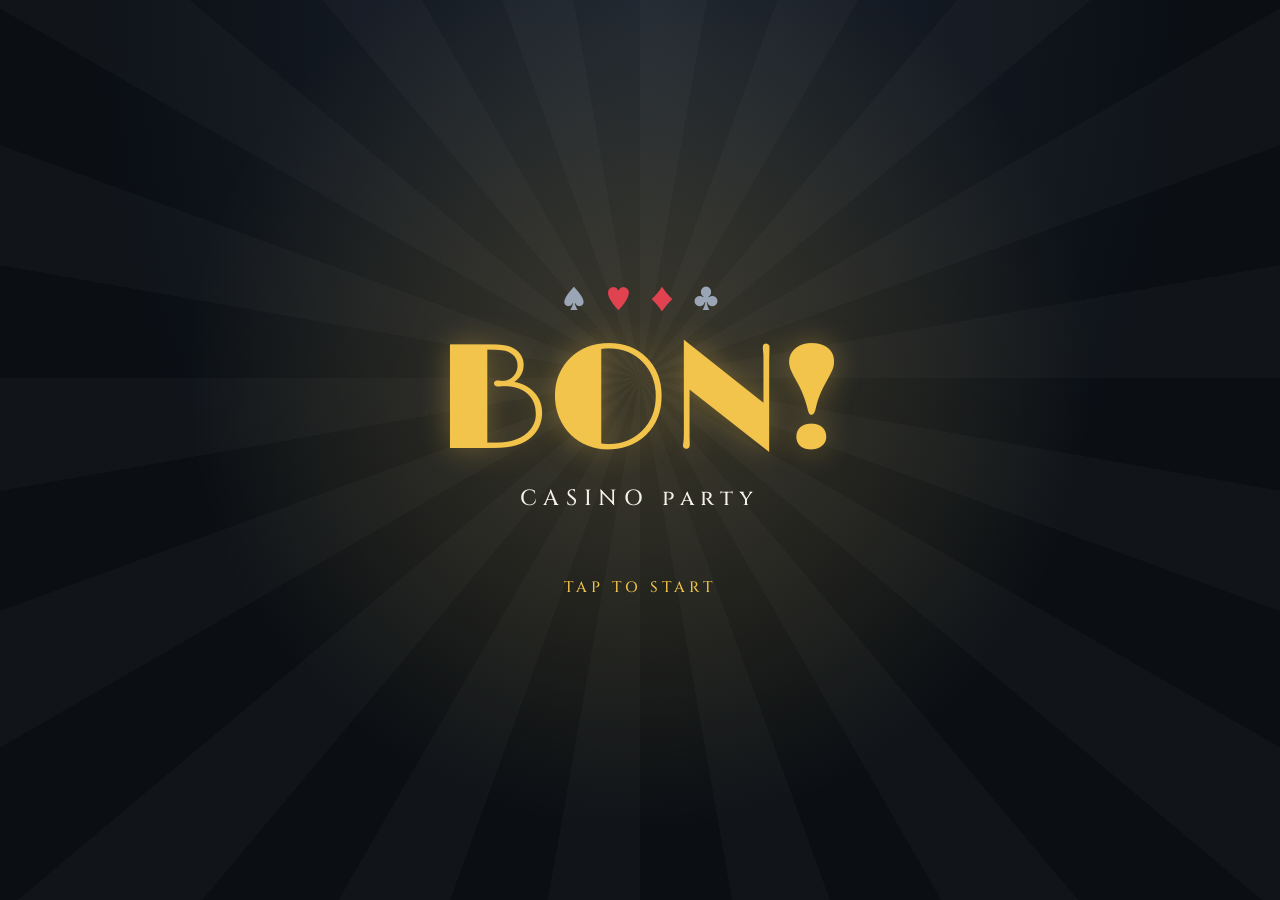
<file: index-10.html>
<!doctype html>
<html lang="ja">
<head>
<meta charset="utf-8">
<meta name="viewport" content="width=device-width, initial-scale=1, viewport-fit=cover">
<title>BON! CASINO party</title>
<link rel="preconnect" href="https://fonts.googleapis.com">
<link href="https://fonts.googleapis.com/css2?family=Limelight&family=Cinzel:wght@700&family=Dela+Gothic+One&family=Zen+Maru+Gothic:wght@500;700&display=swap" rel="stylesheet">
<style>
:root {
  --felt: #0e5a3c;
  --felt-dark: #083826;
  --bg: #0b0f14;
  --panel: #141b24;
  --line: #263243;
  --gold: #f3c44b;
  --gold-dark: #b88a1c;
  --red: #e0434f;
  --text: #f4f1e8;
  --muted: #9aa6b5;
  --win: #4ade80;
  --lose: #f87171;
  /* ロゴ＝劇場の看板風 / 見出し＝太い和文ゴシック / 本文＝丸ゴシック / 英字＝クラシック */
  --logo: "Limelight", "Times New Roman", serif;
  --display: "Dela Gothic One", "Hiragino Sans", "Yu Gothic", sans-serif;
  --body: "Zen Maru Gothic", "Hiragino Maru Gothic ProN", "Yu Gothic", sans-serif;
  --en: "Cinzel", "Times New Roman", serif;
  color-scheme: dark;
}
[hidden] { display: none !important; }
* { box-sizing: border-box; }
html, body { margin: 0; height: 100%; }
body {
  background: radial-gradient(ellipse at top, #1a2330 0%, var(--bg) 60%);
  color: var(--text);
  font-family: var(--body); font-weight: 500;
  -webkit-tap-highlight-color: transparent;
}
button { font-family: inherit; cursor: pointer; }

/* ---- top bar ---- */
.topbar {
  position: sticky; top: env(safe-area-inset-top, 0px); z-index: 10;
  display: flex; align-items: center; justify-content: space-between;
  padding-block: 10px;
  padding-left: max(16px, env(safe-area-inset-left, 0px));
  padding-right: max(16px, env(safe-area-inset-right, 0px));
  background: rgba(11,15,20,.92); backdrop-filter: blur(8px);
  border-bottom: 1px solid var(--line);
}
.logo {
  background: none; border: 0; color: var(--gold); padding: 0;
  font-family: var(--logo); font-size: 26px; line-height: 1;
  display: flex; align-items: baseline; gap: 6px;
}
.logo span { font-family: var(--en); font-size: 10px; color: var(--muted); letter-spacing: .05em; }
.wallet {
  display: flex; align-items: center; gap: 8px;
  background: var(--panel); border: 1px solid var(--line);
  border-radius: 999px; padding: 6px 14px 6px 6px;
  font-weight: 800; font-size: 18px; font-variant-numeric: tabular-nums;
}
.coin {
  width: 26px; height: 26px; border-radius: 50%;
  display: grid; place-items: center;
  background: radial-gradient(circle at 35% 30%, #ffe48a, var(--gold) 55%, var(--gold-dark));
  color: #5a3d00; font-family: var(--logo); font-size: 14px;
  box-shadow: inset 0 -2px 0 rgba(0,0,0,.25);
}

body::before { content: ""; position: fixed; inset: 0 0 auto; height: env(safe-area-inset-top, 0px); z-index: 11; background: var(--bg); }
main {
  max-width: 760px; margin: 0 auto; padding-block: 16px 40px;
  padding-left: max(16px, env(safe-area-inset-left, 0px));
  padding-right: max(16px, env(safe-area-inset-right, 0px));
}

/* ---- home ---- */
.hero { text-align: center; padding: 18px 0 8px; }
.hero h1 { font-family: var(--logo); color: var(--gold); font-size: 40px; margin: 0; }
.hero p { color: var(--muted); margin: 6px 0 0; }

.stats {
  display: grid; grid-template-columns: repeat(3, 1fr); gap: 8px; margin: 18px 0;
}
.stat {
  background: var(--panel); border: 1px solid var(--line); border-radius: 14px;
  padding: 10px; text-align: center;
}
.stat b { display: block; font-size: 18px; font-variant-numeric: tabular-nums; }
.stat small { color: var(--muted); font-size: 11px; }

.section-title { font-size: 14px; color: var(--muted); margin: 20px 0 10px; font-weight: 700; }

.game-grid { display: grid; grid-template-columns: repeat(2, 1fr); gap: 10px; }
@media (min-width: 560px) { .game-grid { grid-template-columns: repeat(4, 1fr); } }
.game-card {
  position: relative; aspect-ratio: 1.45 / 1;
  border: 1px solid var(--line); border-radius: 16px;
  background: linear-gradient(160deg, #1b2532, #111820);
  color: var(--text); padding: 12px;
  display: flex; flex-direction: column; justify-content: flex-end; align-items: flex-start;
  text-align: left; overflow: hidden; transition: transform .12s, border-color .12s;
}
.game-card:not(:disabled):active { transform: scale(.97); }
.game-card:not(:disabled):hover { border-color: var(--gold); }
.game-card .icon { position: absolute; top: 8px; right: 10px; font-size: 32px; }
.game-card b { font-size: 15px; }
.game-card small { color: var(--muted); font-size: 11px; }
.game-card:disabled { opacity: .45; cursor: default; }
.badge {
  position: absolute; top: 10px; left: 10px;
  font-size: 10px; font-weight: 800; padding: 2px 7px; border-radius: 999px;
  background: var(--line); color: var(--muted);
}
.badge.live { background: var(--gold); color: #3b2800; }

.room-banner {
  margin-top: 20px; padding: 14px 16px; border-radius: 16px;
  border: 1px dashed var(--line); color: var(--muted); font-size: 13px;
}
.text-btn {
  background: none; border: 0; color: var(--muted); text-decoration: underline;
  font-size: 13px; padding: 12px 0; display: block; margin: 16px auto 0;
}

/* ---- buttons ---- */
.btn {
  border: 0; border-radius: 12px; padding: 12px 18px;
  font-weight: 800; font-size: 15px; color: #2b1d00;
  background: linear-gradient(var(--gold), var(--gold-dark));
  box-shadow: 0 3px 0 #7a5a10;
}
.btn:active { transform: translateY(2px); box-shadow: 0 1px 0 #7a5a10; }
.btn:disabled { opacity: .4; cursor: default; transform: none; }
.btn.ghost { background: var(--panel); color: var(--text); box-shadow: 0 3px 0 #05080b; border: 1px solid var(--line); }
.btn.red { background: linear-gradient(#f06a73, var(--red)); color: #fff; box-shadow: 0 3px 0 #8d1d26; }

/* ---- table（ラシャ＋木のレール） ---- */
.table {
  --cw: 70px; --ch: 100px;
  position: relative; overflow: hidden;
  border-radius: 34px 34px 160px 160px / 34px 34px 90px 90px;
  padding: 16px 12px 26px; min-height: 540px;
  display: flex; flex-direction: column; gap: 10px;
  /* 木のレール */
  border: 14px solid transparent;
  background:
    /* ラシャの毛羽立ち */
    url("data:image/svg+xml;utf8,<svg xmlns='http://www.w3.org/2000/svg' width='160' height='160'><filter id='n'><feTurbulence type='fractalNoise' baseFrequency='.9' numOctaves='2' stitchTiles='stitch'/><feColorMatrix values='0 0 0 0 0  0 0 0 0 0  0 0 0 0 0  0 0 0 .55 0'/></filter><rect width='100%' height='100%' filter='url(%23n)'/></svg>") padding-box,
    /* スポットライトと四隅の影 */
    radial-gradient(ellipse 80% 65% at 50% 35%, #1d8a5c 0%, #106b46 45%, #07402a 85%, #052d1d 100%) padding-box,
    /* 木目 */
    repeating-linear-gradient(100deg, rgba(0,0,0,.18) 0 2px, transparent 2px 9px) border-box,
    linear-gradient(160deg, #6b3c1d, #3d1f0c 40%, #5a3016 70%, #2e1608) border-box;
  background-blend-mode: soft-light, normal, normal, normal;
  box-shadow:
    inset 0 0 0 2px rgba(243,196,75,.25),
    inset 0 18px 40px rgba(0,0,0,.45),
    inset 0 -10px 30px rgba(0,0,0,.35),
    0 2px 0 #8a5a2e,
    0 16px 30px rgba(0,0,0,.55);
}
/* ラシャに印刷された文字と線 */
.felt-print {
  position: relative; margin: auto 0; align-self: center;
  width: 100%; text-align: center; pointer-events: none; padding-block: 4px;
  color: rgba(243,196,75,.55); font-family: var(--en); letter-spacing: .12em;
}
.felt-print .arc { font-size: clamp(12px, 3.8vw, 16px); }
.felt-print .rule { font-size: 10px; letter-spacing: .2em; margin-top: 4px; color: rgba(255,255,255,.38); }
.felt-print::before, .felt-print::after {
  content: ""; display: block; height: 1px; margin: 6px auto;
  width: 70%; background: linear-gradient(90deg, transparent, rgba(243,196,75,.45), transparent);
}

/* シュー（カードを配る箱）と捨て札置き */
.shoe {
  position: absolute; top: 8px; right: 10px; width: 54px; height: 72px; z-index: 2;
  border-radius: 6px 6px 10px 10px;
  background: linear-gradient(160deg, #262626, #0c0c0c);
  box-shadow: inset 0 1px 0 rgba(255,255,255,.12), 0 6px 10px rgba(0,0,0,.5);
  transform: perspective(200px) rotateX(18deg) rotate(-8deg);
}
.shoe::before {
  content: ""; position: absolute; left: 6px; right: 6px; bottom: 8px; height: 44px; border-radius: 4px;
  background: repeating-linear-gradient(0deg, #a51d2a 0 2px, #f0e6d4 2px 3px);
  box-shadow: inset 0 0 6px rgba(0,0,0,.5);
}
.discard {
  position: absolute; top: 14px; left: 14px; width: 46px; height: 62px; border-radius: 6px;
  border: 1px dashed rgba(255,255,255,.18); transform: rotate(6deg);
}

.zone { position: relative; z-index: 1; display: flex; flex-direction: column; align-items: center; gap: 8px; }
.zone.dealer { margin-top: 26px; min-height: calc(var(--ch) + 36px); }
.zone.player { min-height: calc(var(--ch) + 140px); justify-content: flex-end; }
.hands { display: flex; justify-content: center; gap: 22px; flex-wrap: wrap; }
.hand-wrap { display: flex; flex-direction: column; align-items: center; gap: 6px; transition: opacity .2s, transform .2s; }
.hand-wrap.dim { opacity: .45; transform: scale(.94); }
.hand-wrap.active .hand { filter: drop-shadow(0 0 10px rgba(243,196,75,.55)); }
.hand { display: flex; justify-content: center; min-height: var(--ch); padding-left: 0; }
.who { font-size: 11px; color: rgba(255,255,255,.6); letter-spacing: .1em; }
.pill {
  display: inline-flex; align-items: center; gap: 6px;
  background: rgba(0,0,0,.45); border: 1px solid rgba(255,255,255,.15);
  border-radius: 999px; padding: 3px 10px; font-size: 12px; color: #fff;
  font-family: var(--display); font-variant-numeric: tabular-nums;
}
.pill.bust { background: rgba(224,67,79,.85); }
.pill.bj { background: var(--gold); color: #3b2800; }
.pill.res-win { background: rgba(74,222,128,.85); color: #062b14; }
.pill.res-lose { background: rgba(0,0,0,.6); color: var(--lose); }

/* 結果のバナー */
.table-msg {
  position: absolute; left: 50%; top: 47%; z-index: 5;
  transform: translate(-50%, -50%) scale(.6); opacity: 0;
  padding: 10px 24px; border-radius: 14px; white-space: nowrap;
  font-family: var(--display); font-size: 24px;
  background: rgba(5,20,13,.82); border: 1px solid rgba(243,196,75,.5);
  box-shadow: 0 10px 30px rgba(0,0,0,.5);
  transition: transform .35s cubic-bezier(.2,1.6,.4,1), opacity .2s;
}
.table-msg.show { transform: translate(-50%, -50%) scale(1); opacity: 1; }
.table-msg.win { color: var(--win); }
.table-msg.lose { color: var(--lose); }
.table-msg.push { color: #fff; }

/* ベットサークルとチップの山 */
.bet-spot {
  position: relative; width: 84px; height: 84px; border-radius: 50%;
  border: 2px solid rgba(243,196,75,.55);
  box-shadow: inset 0 0 0 5px rgba(0,0,0,.12), inset 0 0 0 6px rgba(243,196,75,.25);
  display: grid; place-items: center;
}
.bet-spot .label { font-family: var(--en); font-size: 9px; color: rgba(243,196,75,.6); letter-spacing: .15em; }
.stack { position: absolute; left: 50%; bottom: 22px; width: 50px; height: 50px; transform: translateX(-50%); }
.stack .disc {
  position: absolute; left: 0; width: 50px; height: 50px; border-radius: 50%;
  background:
    radial-gradient(circle, var(--c) 0 13px, #fff 13px 15px, var(--c) 15px 19px, transparent 19px),
    repeating-conic-gradient(var(--c) 0 22.5deg, #fff 22.5deg 45deg);
  box-shadow: 0 3px 0 rgba(0,0,0,.45), inset 0 0 0 2px rgba(0,0,0,.2);
  animation: drop .22s ease-out both;
}
.stack-amt {
  position: absolute; bottom: -24px; left: 50%; transform: translateX(-50%);
  font-family: var(--display); font-size: 13px; white-space: nowrap;
  background: rgba(0,0,0,.5); padding: 1px 8px; border-radius: 999px;
}
@keyframes drop { from { transform: translateY(-14px); opacity: 0; } }

/* ---- playing cards（表と裏の2面を回転させてめくる） ---- */
.card {
  width: var(--cw, 70px); height: var(--ch, 100px); flex: none;
  margin-left: calc(var(--cw, 70px) * -0.56); position: relative;
  perspective: 700px;
}
.card:first-child { margin-left: 0; }
.card:nth-child(2n) { transform: translateY(-3px) rotate(1.5deg); }
.card:nth-child(2n+1):not(:first-child) { transform: rotate(-1deg); }
.card-inner { position: absolute; inset: 0; transform-style: preserve-3d; }
.card.down .card-inner { transform: rotateY(180deg); }
.face {
  position: absolute; inset: 0; border-radius: 7px; backface-visibility: hidden; -webkit-backface-visibility: hidden;
  box-shadow: 0 1px 1px rgba(0,0,0,.3), 0 6px 12px rgba(0,0,0,.35);
}
.face.front {
  background: linear-gradient(160deg, #ffffff, #f4efe4);
  color: #17181c; border: 1px solid #d9d2c3;
  font-family: "Cinzel", "Times New Roman", serif; font-weight: 700;
}
.card.red .face.front { color: #c4162a; }
.corner { position: absolute; display: flex; flex-direction: column; align-items: center; line-height: .95; }
.corner.tl { top: 5px; left: 5px; }
.corner.br { bottom: 5px; right: 5px; transform: rotate(180deg); }
.corner b { font-size: 16px; font-weight: 700; letter-spacing: -.04em; }
.corner i { font-style: normal; font-size: 12px; }
.pip { position: absolute; inset: 0; display: grid; place-items: center; font-size: 34px; }
.pip.ace { font-size: 46px; }
.pip.face-card {
  inset: 16px 13px; border: 1.5px solid currentColor; border-radius: 4px;
  font-size: 30px; flex-direction: column;
  background: linear-gradient(180deg, rgba(243,196,75,.18), rgba(243,196,75,.04));
}
.pip.face-card small { font-size: 14px; display: block; text-align: center; margin-top: -4px; }
.face.back {
  transform: rotateY(180deg); border: 3px solid #fbf7ee;
  background:
    radial-gradient(circle at 50% 50%, transparent 0 13px, rgba(243,196,75,.8) 13px 14.5px, transparent 14.5px),
    repeating-linear-gradient(45deg, rgba(255,255,255,.12) 0 1px, transparent 1px 7px),
    repeating-linear-gradient(-45deg, rgba(255,255,255,.12) 0 1px, transparent 1px 7px),
    linear-gradient(160deg, #a51d2a, #6d0f19);
}
.face.back::after {
  content: "B"; position: absolute; inset: 0; display: grid; place-items: center;
  font-family: var(--logo); color: var(--gold); font-size: 18px;
}

/* ---- controls ---- */
.controls { margin-top: 14px; min-height: 170px; }
.bet-row { display: flex; align-items: center; justify-content: center; gap: 12px; flex-wrap: wrap; }
.chip {
  --c: #2f6fd8;
  width: 58px; height: 58px; border-radius: 50%; border: 0; padding: 0;
  color: #fff; font-size: 12px; position: relative;
  background:
    radial-gradient(circle, var(--c) 0 17px, rgba(255,255,255,.9) 17px 19px, var(--c) 19px 24px, transparent 24px),
    repeating-conic-gradient(var(--c) 0 22.5deg, #fff 22.5deg 45deg);
  box-shadow: 0 4px 0 rgba(0,0,0,.5), inset 0 0 0 2px rgba(0,0,0,.25);
  text-shadow: 0 1px 2px rgba(0,0,0,.6);
  transition: transform .1s;
}
.chip:active { transform: translateY(3px); box-shadow: 0 1px 0 rgba(0,0,0,.5), inset 0 0 0 2px rgba(0,0,0,.25); }
.chip:disabled { opacity: .35; }
.chip.c100 { --c: #2f6fd8; }
.chip.c500 { --c: #7b3fc4; }
.chip.c1000 { --c: #d8323f; }
.chip.c5000 { --c: #1b1b1b; color: var(--gold); }
.bet-amount { text-align: center; margin: 0 0 12px; font-size: 13px; color: var(--muted); }
.bet-amount b { font-size: 24px; color: var(--text); margin-left: 8px; font-variant-numeric: tabular-nums; }
.action-row { display: grid; grid-template-columns: repeat(2, 1fr); gap: 10px; margin-top: 14px; }
.action-row.three { grid-template-columns: repeat(3, 1fr); }
.action-row.four { grid-template-columns: repeat(2, 1fr); }
@media (min-width: 560px) { .action-row.four { grid-template-columns: repeat(4, 1fr); } }
.dealing { text-align: center; color: var(--muted); font-size: 13px; padding-top: 30px; letter-spacing: .1em; }

@media (max-width: 380px) {
  .table { --cw: 60px; --ch: 86px; min-height: 500px; }
  .pip { font-size: 28px; } .pip.ace { font-size: 38px; } .pip.face-card { font-size: 24px; inset: 14px 11px; }
}

.game-head { display: flex; align-items: center; justify-content: space-between; margin-bottom: 12px; }
.game-head h2 { margin: 0; font-size: 18px; }
.back-btn { background: none; border: 0; color: var(--muted); font-size: 14px; padding: 6px 0; }

/* ---- settings sheet ---- */
.sheet {
  background: var(--panel); border: 1px solid var(--line); border-radius: 18px;
  padding: 18px; margin-top: 4px;
}
.sheet h3 { margin: 0 0 4px; }
.sheet p { margin: 0 0 14px; color: var(--muted); font-size: 13px; }
.field { margin-bottom: 14px; }
.field label { display: block; font-size: 13px; font-weight: 700; margin-bottom: 6px; }
.seg { display: flex; flex-wrap: wrap; gap: 6px; }
.seg button {
  flex: 1 0 auto; padding: 9px 10px; border-radius: 10px;
  border: 1px solid var(--line); background: #0f151d; color: var(--text);
  font-weight: 700; font-size: 13px; font-variant-numeric: tabular-nums;
}
.seg button.on { background: var(--gold); color: #2b1d00; border-color: var(--gold); }

/* ---- toast ---- */
.toast {
  position: fixed; left: 50%; bottom: max(24px, env(safe-area-inset-bottom));
  transform: translate(-50%, 40px); opacity: 0; pointer-events: none;
  background: #1f2a38; border: 1px solid var(--line); color: var(--text);
  padding: 10px 18px; border-radius: 999px; font-weight: 700; font-size: 14px;
  transition: .25s; max-width: calc(100% - 32px); text-align: center;
}
.toast.show { transform: translate(-50%, 0); opacity: 1; }



/* ---- title ---- */
main.title-screen {
  max-width: none; min-height: 100%; height: 100%;
  display: grid; place-items: center; cursor: pointer; user-select: none;
  background:
    radial-gradient(circle at 50% 42%, rgba(243,196,75,.18), transparent 55%),
    repeating-conic-gradient(from 0deg at 50% 42%, rgba(255,255,255,.025) 0 10deg, transparent 10deg 20deg);
}
.title-inner { text-align: center; }
.title-suits { display: flex; justify-content: center; gap: 18px; font-size: 26px; color: var(--muted); }
.title-suits span:nth-child(2), .title-suits span:nth-child(3) { color: var(--red); }
.title-logo {
  font-family: var(--logo); color: var(--gold);
  font-size: clamp(72px, 26vw, 150px); line-height: 1; margin: 12px 0 0; font-weight: 400;
  text-shadow: 0 0 30px rgba(243,196,75,.35);
}
.title-sub { font-family: var(--en); letter-spacing: .3em; color: var(--text); font-size: clamp(14px, 4.5vw, 22px); margin-top: 6px; }
.tap {
  margin-top: 64px; font-family: var(--en); letter-spacing: .25em; font-size: 15px; color: var(--gold);
  animation: blink 1.4s ease-in-out infinite;
}
@keyframes blink { 50% { opacity: .2; } }
@media (prefers-reduced-motion: reduce) { .tap { animation: none; } .stack .disc { animation: none; } }

/* ---- page head ---- */
.page-head { display: flex; align-items: center; justify-content: space-between; margin-bottom: 14px; gap: 8px; }
.page-head h2 { margin: 0; font-size: 18px; }
.page-head > span { width: 60px; }
.page > .sheet + .sheet, .page > .sheet + .notice, .page > .notice { margin-top: 12px; }

/* ---- menu ---- */
.me-card {
  width: 100%; display: flex; align-items: center; gap: 12px; text-align: left;
  background: var(--panel); border: 1px solid var(--line); border-radius: 18px;
  padding: 12px 14px; color: var(--text);
}
.me-text { flex: 1; min-width: 0; display: flex; flex-direction: column; }
.me-text b { font-size: 17px; overflow: hidden; text-overflow: ellipsis; white-space: nowrap; }
.me-text small, .me-bal small { color: var(--muted); font-size: 11px; }
.me-bal { display: flex; flex-direction: column; align-items: flex-end; }
.me-bal b { font-size: 17px; color: var(--gold); font-variant-numeric: tabular-nums; }
.menu-grid { display: grid; grid-template-columns: repeat(3, 1fr); gap: 10px; margin-top: 14px; }
.menu-btn {
  grid-column: span 1; display: flex; flex-direction: column; align-items: flex-start; justify-content: flex-end; gap: 6px;
  min-height: 110px; padding: 14px; border-radius: 18px; text-align: left;
  background: var(--panel); border: 1px solid var(--line); color: var(--text);
  transition: transform .12s, border-color .12s;
}
.menu-btn span:last-child { display: flex; flex-direction: column; }
.menu-btn b { font-size: 15px; }
.menu-btn small { color: var(--muted); font-size: 11px; }
.menu-btn .menu-icon { font-size: 28px; }
.menu-btn.big {
  grid-column: span 3; min-height: 120px; flex-direction: row; align-items: center; justify-content: flex-start; gap: 16px;
  background: linear-gradient(135deg, #1d5c41, #0d3324); border-color: #2d7a57;
}
.menu-btn.big + .menu-btn.big { background: linear-gradient(135deg, #5b2430, #2a1016); border-color: #8a3646; }
.menu-btn.big .menu-icon { font-size: 44px; }
.menu-btn.big b { font-family: var(--display); font-weight: 400; font-size: 24px; }
.menu-btn.big small { color: rgba(255,255,255,.7); font-size: 13px; }
.menu-btn:active { transform: scale(.97); }
.menu-btn:hover, .me-card:hover { border-color: var(--gold); }
.menu-btn:focus-visible, .me-card:focus-visible, .btn:focus-visible, .game-card:focus-visible { outline: 2px solid var(--gold); outline-offset: 2px; }

/* ---- avatar ---- */
.avatar {
  flex: none; border-radius: 50%; object-fit: cover; display: inline-grid; place-items: center;
  background: linear-gradient(135deg, var(--gold), var(--gold-dark)); color: #3b2800; font-weight: 800;
  border: 2px solid var(--line);
}

/* ---- forms ---- */
input:not([type]), input[type="text"] {
  width: 100%; min-width: 0; padding: 12px 14px; border-radius: 12px; font: inherit; font-size: 16px;
  background: #0f151d; color: var(--text); border: 1px solid var(--line);
}
input:focus { outline: 2px solid var(--gold); outline-offset: 1px; }
input:disabled { opacity: .5; }
input[type="range"] { width: 100%; accent-color: var(--gold); }
.input-row { display: flex; gap: 8px; }
.input-row .btn { flex: none; }
.hint { color: var(--muted); font-size: 11px; }
.field label span { color: var(--gold); margin-left: 6px; font-variant-numeric: tabular-nums; }
.switch-row { display: flex; align-items: center; justify-content: space-between; font-size: 14px; font-weight: 700; }
.switch-row input { width: 22px; height: 22px; accent-color: var(--gold); }
.notice { color: var(--muted); font-size: 13px; padding: 12px 14px; border: 1px dashed var(--line); border-radius: 14px; }
.empty-state { color: var(--muted); font-size: 13px; text-align: center; padding: 22px 0 8px; line-height: 1.7; }
.icon-pick { display: flex; flex-direction: column; align-items: center; gap: 12px; margin-bottom: 18px; }
label.btn { display: inline-block; }

/* ---- profile ---- */
.profile-top { display: flex; align-items: center; gap: 16px; }
.profile-name { display: flex; flex-direction: column; min-width: 0; }
.profile-name b { font-size: 20px; overflow-wrap: anywhere; }
.profile-name small { color: var(--muted); font-size: 11px; margin-top: 6px; }
.code { font-family: var(--en); color: var(--gold); letter-spacing: .08em; font-size: 18px; }
.titles { display: flex; flex-wrap: wrap; gap: 6px; margin: 14px 0; }
.title-chip { font-size: 12px; font-weight: 800; padding: 4px 10px; border-radius: 999px; background: var(--gold); color: #3b2800; }
.title-chip.empty { background: transparent; color: var(--muted); border: 1px dashed var(--line); font-weight: 400; }
.kv { display: grid; grid-template-columns: 1fr 1fr; gap: 8px; margin: 0 0 14px; }
.kv div { background: #0f151d; border-radius: 12px; padding: 10px 12px; }
.kv dt { color: var(--muted); font-size: 11px; }
.kv dd { margin: 2px 0 0; font-weight: 800; font-variant-numeric: tabular-nums; }

/* ---- ranking ---- */
.tabs { display: grid; grid-template-columns: 1fr 1fr; background: var(--panel); border: 1px solid var(--line); border-radius: 14px; padding: 4px; gap: 4px; }
.tabs button { border: 0; border-radius: 10px; padding: 10px; background: transparent; color: var(--muted); font-weight: 800; font-size: 14px; }
.tabs button.on { background: var(--gold); color: #2b1d00; }
.rank-list { list-style: none; padding: 0; margin: 14px 0; display: flex; flex-direction: column; gap: 8px; }
.rank-list li { display: flex; align-items: center; gap: 12px; background: var(--panel); border: 1px solid var(--line); border-radius: 14px; padding: 10px 14px; }
.rank-list li.me { border-color: var(--gold-dark); }
.rank-no { width: 26px; font-family: var(--logo); font-size: 18px; text-align: center; color: var(--muted); }
.rank-no.r1 { color: var(--gold); } .rank-no.r2 { color: #cfd6df; } .rank-no.r3 { color: #d08a4f; }
.rank-name { flex: 1; min-width: 0; font-weight: 700; overflow: hidden; text-overflow: ellipsis; white-space: nowrap; }
.rank-name small { color: var(--muted); font-weight: 400; }
.rank-val { font-weight: 800; font-variant-numeric: tabular-nums; }

/* ---- modal ---- */
.modal-wrap { position: fixed; inset: 0; z-index: 50; background: rgba(0,0,0,.6); display: grid; place-items: center; padding: 16px; }
.modal { width: min(360px, 100%); background: var(--panel); border: 1px solid var(--line); border-radius: 18px; padding: 20px; }
.modal p { margin: 0 0 6px; line-height: 1.6; }

/* ---- 見出し・数字は太い和文ゴシックで統一（1ウェイトのフォントなので太字指定は外す） ---- */
h2, h3, .btn, .menu-btn b, .game-card b, .me-text b, .profile-name b,
.bet-amount b, .wallet, .stat b, .kv dd, .rank-val, .me-bal b,
.tabs button, .seg button, .chip, .title-chip {
  font-family: var(--display); font-weight: 400; letter-spacing: .02em;
}
.btn { font-size: 15px; }
.chip { font-size: 12px; }
.menu-btn.big b { font-size: 26px; }
.badge { font-family: "Cinzel", var(--body); letter-spacing: .08em; }

/* ---- 勝ち負けのテーブル演出 ---- */
.table { transition: filter .6s; }
.table.out-lose { filter: saturate(.35) brightness(.7); }
.table.out-lose .stack { animation: chipsLost .9s .25s cubic-bezier(.5,0,.75,0) forwards; }
.table.out-win .stack, .table.out-bigwin .stack { animation: chipsWon .7s ease-in-out 2; }
.table.out-win, .table.out-bigwin {
  box-shadow:
    inset 0 0 0 2px rgba(243,196,75,.6), inset 0 0 60px rgba(243,196,75,.35),
    0 0 40px rgba(243,196,75,.35), 0 16px 30px rgba(0,0,0,.55);
}
.table.out-lose .hand-wrap .pill { animation: sag .5s .2s ease-out both; }
@keyframes chipsLost { to { transform: translate(-50%, -300px) scale(.6); opacity: 0; } }
@keyframes chipsWon { 50% { transform: translateX(-50%) scale(1.25); filter: drop-shadow(0 0 14px #f3c44b); } }
@keyframes sag { from { transform: translateY(-6px); } }
body.fx-lose main { animation: shake .45s .1s; }
@keyframes shake { 20% { transform: translateX(-7px); } 40% { transform: translateX(6px); } 60% { transform: translateX(-4px); } 80% { transform: translateX(2px); } }

/* ---- 結果画面 ---- */
.result-wrap {
  position: fixed; inset: 0; z-index: 60; display: grid; place-items: center;
  padding: 16px; padding-left: max(16px, env(safe-area-inset-left, 0px)); padding-right: max(16px, env(safe-area-inset-right, 0px));
  background: rgba(0,0,0,0); transition: background .35s; overflow: hidden;
}
.result-wrap.in { background: rgba(3,8,6,.72); }
.result-wrap.lose.in { background: rgba(10,4,6,.82); }
.result-wrap.out { opacity: 0; transition: opacity .2s; }
.confetti { position: absolute; inset: 0; width: 100%; height: 100%; pointer-events: none; z-index: 2; }
.rays {
  position: absolute; left: 50%; top: 42%; width: 900px; height: 900px; margin: -450px 0 0 -450px;
  background: repeating-conic-gradient(rgba(243,196,75,.22) 0 8deg, transparent 8deg 20deg);
  -webkit-mask: radial-gradient(circle, #000 10%, transparent 60%); mask: radial-gradient(circle, #000 10%, transparent 60%);
  opacity: 0; animation: spin 14s linear infinite; pointer-events: none;
}
.result-wrap.win.in .rays, .result-wrap.bigwin.in .rays { opacity: 1; transition: opacity .5s; }
.result-wrap.bigwin .rays { background: repeating-conic-gradient(rgba(243,196,75,.35) 0 8deg, rgba(255,255,255,.05) 8deg 20deg); }
@keyframes spin { to { transform: rotate(360deg); } }

.result-card {
  position: relative; z-index: 3; width: min(360px, 100%); text-align: center;
  padding: 26px 20px 20px; border-radius: 24px;
  background: linear-gradient(180deg, #17221c, #0c1310);
  border: 1px solid rgba(243,196,75,.45);
  box-shadow: 0 20px 60px rgba(0,0,0,.6);
  transform: translateY(40px) scale(.85); opacity: 0;
  transition: transform .5s cubic-bezier(.2,1.5,.4,1), opacity .25s;
}
.result-wrap.in .result-card { transform: none; opacity: 1; }
.lose .result-card { background: linear-gradient(180deg, #1c1517, #0e0a0b); border-color: rgba(248,113,113,.35); transition: transform .7s cubic-bezier(.3,1.2,.5,1), opacity .4s; }
.push .result-card { border-color: rgba(255,255,255,.25); }

.result-title { font-family: var(--logo); font-size: clamp(40px, 13vw, 56px); line-height: 1; color: var(--gold); white-space: nowrap; }
.result-title span { display: inline-block; }
.win .result-title span, .bigwin .result-title span { animation: hop .6s calc(.25s + var(--i) * 45ms) cubic-bezier(.3,1.8,.5,1) both; }
.bigwin .result-title {
  background: linear-gradient(90deg, #f3c44b, #fff6c8, #f3c44b, #ff9b3d, #f3c44b);
  background-size: 300% 100%; -webkit-background-clip: text; background-clip: text; color: transparent;
  animation: shimmer 2.2s linear infinite; filter: drop-shadow(0 3px 0 #7a5a10);
}
.lose .result-title { color: #9c8f93; }
.lose .result-title span { animation: droop .9s calc(.2s + var(--i) * 60ms) cubic-bezier(.5,0,.4,1.4) both; }
.push .result-title { color: #e8e6e0; }
@keyframes hop { from { transform: translateY(40px) scale(.3); opacity: 0; } }
@keyframes droop { from { transform: translateY(-30px); opacity: 0; } 70% { transform: translateY(6px) rotate(4deg); } to { transform: translateY(4px) rotate(var(--r, 3deg)); } }
.lose .result-title span:nth-child(odd) { --r: -4deg; }
@keyframes shimmer { to { background-position: -300% 0; } }

.result-sub { margin-top: 10px; color: var(--muted); font-size: 14px; }
.result-net {
  margin-top: 16px; font-family: var(--display); font-size: 40px; line-height: 1;
  font-variant-numeric: tabular-nums; display: flex; justify-content: center; align-items: baseline; gap: 4px;
}
.result-net small { font-size: 14px; margin-left: 4px; color: var(--muted); }
.win .result-net, .bigwin .result-net { color: var(--win); text-shadow: 0 0 18px rgba(74,222,128,.45); }
.lose .result-net { color: var(--lose); }
.push .result-net { color: #e8e6e0; }
.result-bal { margin-top: 10px; font-size: 13px; color: var(--muted); }
.result-bal b { color: var(--text); font-family: var(--display); font-weight: 400; font-size: 16px; margin-left: 4px; font-variant-numeric: tabular-nums; }
.result-note { margin-top: 12px; font-size: 13px; color: var(--gold); background: rgba(243,196,75,.1); border-radius: 10px; padding: 8px 10px; }
.result-actions { display: grid; gap: 10px; margin-top: 20px; }
.result-actions .btn { padding: 15px; font-size: 17px; }
.lose .result-actions .btn:first-child { background: linear-gradient(#f06a73, var(--red)); color: #fff; box-shadow: 0 3px 0 #8d1d26; }

@media (prefers-reduced-motion: reduce) {
  .rays, .result-title span, .bigwin .result-title, body.fx-lose main, .table .stack { animation: none !important; }
}

/* ---- ルーレット ---- */
.chip.sel { transform: translateY(-6px); box-shadow: 0 0 0 3px var(--gold), 0 8px 12px rgba(0,0,0,.5); }
.rt-wheel-box {
  position: relative; display: grid; justify-items: center; gap: 10px;
  padding: 48px 0 12px; scroll-margin-top: 70px;
}
.rt-wheel {
  width: min(300px, 82vw); height: auto; aspect-ratio: 1; max-width: 100%; border-radius: 50%;
  box-shadow: 0 0 0 6px #241208, 0 0 0 7px rgba(243,196,75,.35), 0 18px 40px rgba(0,0,0,.65);
}
.rt-pointer {
  position: absolute; top: 40px; left: 50%; width: 0; height: 0; margin-left: -9px;
  border: 9px solid transparent; border-top: 16px solid var(--gold);
  filter: drop-shadow(0 2px 2px rgba(0,0,0,.6));
}
.rt-history { display: flex; gap: 5px; flex-wrap: wrap; justify-content: center; min-height: 28px; max-width: 100%; }
.h-num {
  min-width: 26px; height: 26px; padding: 0 4px; border-radius: 6px; display: grid; place-items: center;
  font-family: var(--display); font-size: 12px; color: #fff; border: 1px solid rgba(255,255,255,.15);
}
.h-num.red { background: #c21d2c; } .h-num.black { background: #141414; } .h-num.green { background: #1a8a55; }
.h-num.latest { outline: 2px solid var(--gold); outline-offset: 1px; transform: scale(1.12); }
.h-empty { color: var(--muted); font-size: 12px; }

.rt-board {
  display: grid; grid-template-columns: 30px repeat(12, minmax(0, 1fr)) 30px; grid-template-rows: repeat(3, 46px) 36px 36px;
  padding: 8px; border-radius: 16px;
  border: 8px solid transparent;
  background:
    url("data:image/svg+xml;utf8,<svg xmlns='http://www.w3.org/2000/svg' width='160' height='160'><filter id='n'><feTurbulence type='fractalNoise' baseFrequency='.9' numOctaves='2' stitchTiles='stitch'/><feColorMatrix values='0 0 0 0 0  0 0 0 0 0  0 0 0 0 0  0 0 0 .55 0'/></filter><rect width='100%' height='100%' filter='url(%23n)'/></svg>") padding-box,
    radial-gradient(ellipse at 50% 30%, #1a8458, #0b5236 70%, #073a26) padding-box,
    linear-gradient(160deg, #6b3c1d, #3d1f0c 40%, #5a3016 70%, #2e1608) border-box;
  background-blend-mode: soft-light, normal, normal;
  box-shadow: inset 0 0 30px rgba(0,0,0,.45), 0 12px 24px rgba(0,0,0,.5);
}
.rt-cell {
  position: relative; border: 1px solid rgba(255,255,255,.7); margin: 0 -1px -1px 0;
  background: transparent; color: #fff; padding: 0; min-width: 0;
  font-family: var(--display); font-size: 12px;
  display: grid; place-items: center; transition: background .15s;
}
.rt-cell:active { background: rgba(255,255,255,.15); }
.rt-cell.num .n { width: 20px; height: 20px; border-radius: 50%; display: grid; place-items: center; font-size: 10px; }
.rt-cell.num.red .n { background: #c21d2c; }
.rt-cell.num.black .n { background: #121212; }
.rt-cell.num.green { background: #148a52; border-radius: 30px 0 0 30px; }
.rt-cell.num.green .n { font-size: 15px; }
.rt-cell.side { font-size: 11px; color: rgba(255,255,255,.92); }
.rt-cell.col span { font-size: 9px; line-height: 1.05; }
.dia { display: block; width: 26px; height: 16px; clip-path: polygon(50% 0, 100% 50%, 50% 100%, 0 50%); }
.dia.red { background: #d8323f; } .dia.black { background: #111; }
.rt-cell.hit { background: rgba(243,196,75,.45); box-shadow: inset 0 0 0 2px var(--gold); animation: hitPulse 1s ease-in-out infinite; }
@keyframes hitPulse { 50% { background: rgba(243,196,75,.15); } }
.pchip {
  position: absolute; z-index: 2; width: 22px; height: 22px; border-radius: 50%;
  display: grid; place-items: center; font-family: var(--display); font-size: 8px; color: #2b1d00;
  background: radial-gradient(circle, #ffe48a 0 6px, #fff 6px 7px, var(--gold) 7px 11px), var(--gold);
  box-shadow: 0 2px 0 rgba(0,0,0,.5), 0 0 0 1px #7a5a10;
}
.pchip.new { animation: drop .18s ease-out both; }
@media (min-width: 560px) {
  .rt-board { grid-template-rows: repeat(3, 56px) 42px 42px; }
  .rt-cell.num .n { width: 28px; height: 28px; font-size: 13px; }
  .pchip { width: 26px; height: 26px; font-size: 9px; }
}
.rt-controls { margin-top: 14px; }
.rt-hint { text-align: center; color: var(--muted); font-size: 12px; margin: 10px 0 0; }


/* ジャックポットのネオン（矢印の真上） */
.rt-jackpot {
  position: absolute; top: 2px; left: 50%; z-index: 3; pointer-events: none;
  transform: translateX(-50%) scale(.7); opacity: 0;
  padding: 3px 14px 4px; border-radius: 10px;
  border: 2px solid #ff4fd8;
  box-shadow: 0 0 6px #ff4fd8, 0 0 16px #ff2fb4, inset 0 0 8px rgba(255,79,216,.6);
  background: rgba(30,0,25,.75);
  transition: transform .25s cubic-bezier(.2,1.8,.4,1), opacity .15s;
}
.rt-jackpot span {
  display: block; font-family: var(--logo); font-size: 22px; letter-spacing: .12em; color: #fff7d6;
  text-shadow: 0 0 4px #fff, 0 0 10px #ffd84a, 0 0 20px #ffb800, 0 0 34px #ff8a00;
}
.rt-jackpot.on { opacity: 1; transform: translateX(-50%) scale(1); animation: neonFlicker 1.6s steps(1) infinite; }
.rt-jackpot.on span { animation: neonHue 1.2s ease-in-out infinite alternate; }
.rt-jackpot i {
  position: absolute; width: 6px; height: 6px; background: #fff; border-radius: 50%;
  box-shadow: 0 0 6px #fff, 0 0 12px #ffd84a; opacity: 0;
  clip-path: polygon(50% 0, 62% 38%, 100% 50%, 62% 62%, 50% 100%, 38% 62%, 0 50%, 38% 38%);
  transform: scale(2);
}
.rt-jackpot.on i { animation: sparkle 1.1s ease-in-out infinite; }
.rt-jackpot i:nth-of-type(1) { top: -6px; left: 8px; animation-delay: 0s; }
.rt-jackpot i:nth-of-type(2) { top: -8px; right: 20px; animation-delay: .35s; }
.rt-jackpot i:nth-of-type(3) { bottom: -6px; left: 40%; animation-delay: .7s; }
.rt-jackpot i:nth-of-type(4) { top: 40%; left: -8px; animation-delay: .5s; }
.rt-jackpot i:nth-of-type(5) { top: 30%; right: -8px; animation-delay: .9s; }
@keyframes sparkle { 0%, 100% { opacity: 0; transform: scale(.6) rotate(0); } 50% { opacity: 1; transform: scale(2.2) rotate(45deg); } }
@keyframes neonFlicker { 0%, 100% { filter: none; } 7% { filter: brightness(.55); } 9% { filter: none; } 55% { filter: brightness(1.25); } 57% { filter: none; } }
@keyframes neonHue { from { color: #fff7d6; } to { color: #ffe0f6; text-shadow: 0 0 4px #fff, 0 0 10px #ff8ae6, 0 0 22px #ff2fb4, 0 0 36px #ff2fb4; } }
@media (prefers-reduced-motion: reduce) { .rt-jackpot.on, .rt-jackpot.on span, .rt-jackpot.on i { animation: none; } }

/* 線・十字への賭けとズーム */
.rt-zoombar { display: flex; align-items: center; justify-content: space-between; gap: 10px; margin: 4px 0 8px; }
.rt-zoombar span { color: var(--muted); font-size: 12px; min-width: 0; }
.rt-zoombar .btn { padding: 8px 14px; font-size: 13px; flex: none; }
.rt-board-wrap { overflow-x: auto; -webkit-overflow-scrolling: touch; border-radius: 16px; overscroll-behavior-x: contain; }
.rt-board { position: relative; }
.rt-board.zoom { width: 210%; grid-template-columns: 52px repeat(12, minmax(0, 1fr)) 52px; grid-template-rows: repeat(3, 74px) 50px 50px; }
.rt-board.zoom .rt-cell { font-size: 15px; }
.rt-board.zoom .rt-cell.num .n { width: 32px; height: 32px; font-size: 15px; }
.rt-board.zoom .rt-cell.num.green .n { font-size: 20px; }
.rt-board.zoom .pchip { width: 28px; height: 28px; font-size: 10px; }
.rt-zones { position: absolute; inset: 0; pointer-events: none; }
.rt-zone {
  position: absolute; pointer-events: auto; z-index: 3; padding: 0; border: 0; border-radius: 4px;
  background: transparent; display: grid; place-items: center;
}
.rt-zone:hover, .rt-zone:focus-visible { background: rgba(243,196,75,.4); outline: none; }
.rt-zone:active { background: rgba(243,196,75,.6); }
.rt-zone.x { border-radius: 50%; }
.rt-board.zoom .rt-zone.x::after {
  content: ""; width: 6px; height: 6px; border-radius: 50%; background: rgba(255,255,255,.55);
}
.rt-zone.has::after { display: none; }
.rt-zone .pchip { position: absolute; left: 50%; top: 50%; translate: -50% -50%; width: 20px; height: 20px; font-size: 7px; }
.rt-board.zoom .rt-zone .pchip { width: 26px; height: 26px; font-size: 9px; }
.rt-zone.hit .pchip { box-shadow: 0 0 0 2px #fff, 0 0 12px var(--gold); animation: hitPulse 1s ease-in-out infinite; }
.pchip { pointer-events: none; }
.result-ret { margin-top: 6px; font-size: 12px; color: var(--muted); font-variant-numeric: tabular-nums; }

/* ---- バカラ ---- */
.table.bac { --cw: 52px; --ch: 74px; min-height: 0; padding: 18px 10px 20px; border-radius: 34px; gap: 12px; }
.bc-hands { display: grid; grid-template-columns: 1fr 1fr; gap: 8px; margin-top: 74px; position: relative; z-index: 1; }
.bc-side {
  display: flex; flex-direction: column; align-items: center; gap: 8px; min-width: 0;
  padding: 10px 4px 12px; border-radius: 16px; border: 2px solid transparent; transition: border-color .3s, box-shadow .3s;
}
.bc-side.player .who { color: #8fc4ff; }
.bc-side.banker .who { color: #ff9aa2; }
.bc-side .who { font-family: var(--en); font-size: 12px; letter-spacing: .2em; }
.bc-side .hand { min-height: calc(var(--ch) + 4px); align-items: center; }
.bc-side.win.player { border-color: #4f9bff; box-shadow: 0 0 22px rgba(79,155,255,.45), inset 0 0 18px rgba(79,155,255,.2); }
.bc-side.win.banker { border-color: #ff5a67; box-shadow: 0 0 22px rgba(255,90,103,.45), inset 0 0 18px rgba(255,90,103,.2); }
.pill.bc-wait { color: rgba(255,255,255,.5); }
.bc-side .pill { font-size: 16px; padding: 4px 14px; }
/* 3枚目は横向きに置く（本物と同じ） */
.card.side { transform: rotate(90deg) !important; margin-left: calc((var(--ch) - var(--cw)) / 2 + 2px); margin-right: calc((var(--ch) - var(--cw)) / 2); }
/* 重ねずに並べる：最初の2枚は横に並べ、3枚目は横向きにしてその下に置く */
.table.bac .hand { flex-wrap: wrap; gap: 6px; width: calc(var(--cw) * 2 + 6px); justify-content: center; align-content: flex-start; }
.table.bac .card { margin: 0; }
.table.bac .card.side { margin: calc((var(--cw) - var(--ch)) / 2 + 6px) 0 calc((var(--cw) - var(--ch)) / 2); }

.bc-spots { display: grid; gap: 8px; position: relative; z-index: 1; }
.bc-row { display: grid; grid-template-columns: 1fr 1fr; gap: 8px; }
.bc-row.small { grid-template-columns: 1fr 1.2fr 1fr; }
.bc-spot {
  position: relative; border-radius: 14px; padding: 14px 6px; min-height: 74px;
  background: rgba(0,0,0,.12); color: #fff; border: 2px solid rgba(255,255,255,.65);
  display: flex; flex-direction: column; align-items: center; justify-content: center; gap: 2px;
  transition: background .15s, box-shadow .3s;
}
.bc-row.small .bc-spot { min-height: 56px; padding: 8px 4px; }
.bc-spot b { font-family: var(--en); font-size: 17px; letter-spacing: .12em; }
.bc-row.small .bc-spot b { font-size: 13px; }
.bc-spot small { font-size: 10px; color: rgba(255,255,255,.7); font-variant-numeric: tabular-nums; }
.bc-spot.player { border-color: rgba(120,180,255,.85); } .bc-spot.player b { color: #a9d1ff; }
.bc-spot.banker { border-color: rgba(255,120,130,.85); } .bc-spot.banker b { color: #ffb3b9; }
.bc-spot.tie { border-color: rgba(120,230,160,.85); } .bc-spot.tie b { color: #a5f0c0; }
.bc-spot:active { background: rgba(255,255,255,.15); }
.bc-spot .pchip { position: absolute; right: 6px; top: 6px; width: 28px; height: 28px; font-size: 9px; }
.bc-row.small .bc-spot .pchip { right: 3px; top: 3px; width: 22px; height: 22px; font-size: 8px; }
.bc-spot.won { background: rgba(243,196,75,.3); box-shadow: inset 0 0 0 2px var(--gold), 0 0 18px rgba(243,196,75,.5); animation: hitPulse 1s ease-in-out infinite; }

.bc-history { margin-top: 14px; }
.bc-road {
  display: grid; grid-auto-flow: column; grid-template-rows: repeat(6, 22px); grid-auto-columns: 22px; gap: 3px;
  overflow-x: auto; padding: 8px; background: #f4efe4; border-radius: 10px; min-height: 160px;
}
.bc-road .h-empty { grid-row: 1 / span 6; align-self: center; color: #8a7f6a; white-space: nowrap; }
.bead {
  width: 22px; height: 22px; border-radius: 50%; display: inline-grid; place-items: center;
  font-family: var(--display); font-size: 11px; color: #fff;
}
.bead.player { background: #2f6fd8; } .bead.banker { background: #d8323f; } .bead.tie { background: #1f9a5a; }
.bc-count { display: flex; align-items: center; gap: 6px; margin-top: 10px; font-family: var(--display); font-size: 13px; }
.bc-count .bead { margin-left: 8px; }
.bc-count .bead:first-child { margin-left: 0; }

/* 矢印ボーナス */
.rt-bonus {
  margin: 12px 0 0; padding: 10px 12px; border-radius: 12px; font-size: 12px; line-height: 1.6; text-align: center;
  background: linear-gradient(90deg, rgba(255,79,216,.12), rgba(243,196,75,.12)); border: 1px solid rgba(255,79,216,.35);
}
.rt-bonus b { color: var(--gold); font-family: var(--display); font-weight: 400; }
.rt-bonus small { display: block; color: var(--muted); font-size: 11px; }
.rt-jackpot.mega { animation: megaBlink .18s steps(2) infinite; transform: translateX(-50%) scale(1.25); }
.rt-jackpot.mega span { animation: neonHue .25s ease-in-out infinite alternate; }
@keyframes megaBlink { 50% { filter: brightness(1.8) hue-rotate(40deg); box-shadow: 0 0 20px #ff4fd8, 0 0 50px #ffd84a, inset 0 0 12px #fff; } }
.result-wrap.mega.in { background: radial-gradient(circle at 50% 40%, rgba(120,60,0,.75), rgba(3,8,6,.9) 70%); }
.result-wrap.mega .result-card { border-color: var(--gold); box-shadow: 0 0 0 2px rgba(255,79,216,.6), 0 0 60px rgba(243,196,75,.6), 0 20px 60px rgba(0,0,0,.6); }
.result-wrap.mega .result-title { font-size: clamp(32px, 10vw, 46px); }
.result-wrap.mega .result-note { font-family: var(--display); font-size: 16px; color: #2b1d00; background: linear-gradient(90deg, #ffe48a, var(--gold), #ffe48a); animation: shimmer 2s linear infinite; background-size: 200% 100%; }
@media (prefers-reduced-motion: reduce) { .rt-jackpot.mega, .rt-jackpot.mega span { animation: none; } }
/* めくる前の溜め：カードが少し浮いて小刻みに揺れる */
.card.tease { animation: tease 1s ease-in-out both; z-index: 2; }
.card.tease .face { box-shadow: 0 1px 1px rgba(0,0,0,.3), 0 14px 22px rgba(0,0,0,.45); }
@keyframes tease {
  0% { translate: 0 0; } 20% { translate: 0 -8px; rotate: -2deg; } 35% { rotate: 2deg; } 50% { rotate: -2deg; }
  65% { rotate: 2.5deg; } 80% { rotate: -1.5deg; } 100% { translate: 0 -8px; rotate: 0deg; }
}
@media (prefers-reduced-motion: reduce) { .card.tease { animation: none; } }

/* ---- チンチロ ---- */
.cc-table {
  position: relative; border-radius: 26px; padding: 14px 14px 18px;
  background:
    url("data:image/svg+xml;utf8,<svg xmlns='http://www.w3.org/2000/svg' width='160' height='160'><filter id='n'><feTurbulence type='fractalNoise' baseFrequency='.55' numOctaves='3' stitchTiles='stitch'/><feColorMatrix values='0 0 0 0 0  0 0 0 0 0  0 0 0 0 0  0 0 0 .5 0'/></filter><rect width='100%' height='100%' filter='url(%23n)'/></svg>"),
    repeating-linear-gradient(90deg, rgba(0,0,0,.08) 0 2px, transparent 2px 44px),
    linear-gradient(180deg, #b89a5e, #a2864f);
  background-blend-mode: soft-light, normal, normal;
  border: 10px solid #2c1a0e;
  box-shadow: inset 0 0 40px rgba(0,0,0,.35), 0 14px 30px rgba(0,0,0,.55);
  display: grid; gap: 10px; transition: filter .5s;
}
.cc-table.out-lose { filter: saturate(.45) brightness(.75); }
.cc-row { display: flex; align-items: center; gap: 10px; }
.cc-who { display: flex; align-items: center; gap: 6px; font-size: 11px; color: #3a2a14; font-weight: 700; flex: none; width: 104px; white-space: nowrap; }
.cc-face {
  width: 34px; height: 34px; border-radius: 8px; display: grid; place-items: center;
  font-family: var(--display); font-size: 18px; color: #fff; background: #7a1c1c; box-shadow: 0 2px 0 rgba(0,0,0,.35);
}
.cc-who.player .cc-face { background: #1f3f7a; }
.cc-who.now .cc-face { box-shadow: 0 0 0 3px var(--gold), 0 0 14px rgba(243,196,75,.8); }
.cc-hand {
  flex: 1; min-width: 0; min-height: 46px; border-radius: 12px; padding: 6px 12px;
  background: rgba(30,18,6,.72); color: #fff; display: flex; align-items: center; gap: 10px;
}
.cc-hand small { color: rgba(255,255,255,.6); font-size: 12px; }
.cc-hand b { font-family: var(--display); font-weight: 400; font-size: 20px; }
.cc-hand.pop b { animation: callPop .35s cubic-bezier(.2,1.8,.4,1); }
@keyframes callPop { from { transform: scale(.4); opacity: 0; } }
.cc-hand b.pinzoro, .cc-rules b.pinzoro { color: #ff6b6b; }
.cc-hand b.zoro, .cc-rules b.zoro { color: var(--gold); }
.cc-hand b.shigoro, .cc-rules b.shigoro { color: #ffb347; }
.cc-hand b.me, .cc-rules b.me { color: #9fe0b5; }
.cc-hand b.hifumi, .cc-hand b.pee, .cc-rules b.hifumi, .cc-rules b.pee { color: #8fa3c7; }
.cc-hand b.none, .cc-rules b.none { color: #c9c2b4; }
.cc-bowl-box { display: grid; place-items: center; }
.cc-bowl { width: min(300px, 78vw); height: auto; aspect-ratio: 1; max-width: 100%; filter: drop-shadow(0 14px 18px rgba(0,0,0,.45)); }
.cc-msg { text-align: center; color: #2a1b08; font-weight: 700; font-size: 14px; min-height: 20px; }
.cc-bet { text-align: center; font-size: 12px; color: #3a2a14; margin-top: -4px; }
.cc-bet b { font-family: var(--display); font-weight: 400; font-size: 14px; }
.cc-roll { width: 100%; padding: 18px; font-size: 18px; }
.cc-rules { margin-top: 14px; }
.cc-rules summary { cursor: pointer; font-weight: 700; }
.cc-rules dl { margin: 12px 0; display: grid; gap: 6px; }
.cc-rules dl div { display: flex; justify-content: space-between; gap: 10px; font-size: 13px; padding: 6px 0; border-bottom: 1px solid var(--line); }
.cc-rules dt b { font-family: var(--display); font-weight: 400; margin-right: 6px; }
.cc-rules dd { margin: 0; color: var(--muted); text-align: right; flex: none; }
.cc-rules p { font-size: 12px; margin: 0; }

/* ---- 競馬 ---- */
.kb-race { font-size: 13px; color: var(--muted); margin: -4px 0 10px; }
.kb-race b { color: var(--gold); font-family: var(--display); font-weight: 400; font-size: 15px; }
.kb-stage { border-radius: 16px; overflow: hidden; border: 1px solid var(--line); box-shadow: 0 12px 24px rgba(0,0,0,.45); scroll-margin-top: 70px; }
.kb-canvas { display: block; width: 100%; height: auto; aspect-ratio: 720 / 400; max-width: 100%; background: #3f9a4a; }
.kb-call {
  min-height: 44px; padding: 10px 12px; background: #10161e; font-size: 14px; font-weight: 700;
  display: flex; align-items: center; gap: 4px; flex-wrap: wrap;
}
.kb-no {
  display: inline-grid; place-items: center; width: 24px; height: 24px; border-radius: 6px; flex: none;
  font-family: var(--display); font-size: 13px; border: 1px solid rgba(0,0,0,.35); margin-right: 4px;
}
.kb-tabs { margin-top: 14px; grid-template-columns: repeat(3, 1fr); }
.kb-list { display: grid; gap: 6px; margin-top: 8px; }
.kb-row {
  display: grid; grid-template-columns: auto 1fr auto 40px; align-items: center; gap: 10px;
  padding: 10px 12px; border-radius: 12px; text-align: left; color: var(--text);
  background: var(--panel); border: 1px solid var(--line); position: relative;
}
.kb-row:not(:disabled):active { background: #1c2532; }
.kb-row:disabled { cursor: default; }
.kb-row.pick { border-color: var(--gold); box-shadow: 0 0 0 1px var(--gold) inset; }
.kb-row .kb-no { width: 30px; height: 30px; font-size: 16px; }
.kb-name { min-width: 0; display: flex; flex-direction: column; }
.kb-name b { font-size: 15px; overflow: hidden; text-overflow: ellipsis; white-space: nowrap; }
.kb-name small { color: var(--muted); font-size: 11px; }
.kb-odds { font-family: var(--display); font-size: 18px; color: var(--gold); font-variant-numeric: tabular-nums; text-align: right; }
.kb-odds small { font-size: 11px; color: var(--muted); margin-left: 2px; }
.kb-row .pchip { position: static; width: 34px; height: 34px; font-size: 10px; justify-self: end; }
.kb-place { font-family: var(--display); font-size: 14px; justify-self: end; color: var(--muted); }
.kb-row.top1 { border-color: var(--gold); background: linear-gradient(90deg, rgba(243,196,75,.22), var(--panel)); }
.kb-row.top1 .kb-place { color: var(--gold); }
.kb-row.top2 .kb-place { color: #cfd6df; } .kb-row.top3 .kb-place { color: #d08a4f; }
.kb-bets { list-style: none; margin: 12px 0 10px; padding: 10px 12px; border-radius: 12px; background: #0f151d; border: 1px solid var(--line); font-size: 13px; display: grid; gap: 4px; }
.kb-bets li { display: grid; grid-template-columns: 3em 1fr auto 70px; gap: 8px; font-variant-numeric: tabular-nums; }
.kb-bets li span:last-child { text-align: right; }
.kb-bets li.empty { display: block; color: var(--muted); }
.kb-bets b { color: var(--gold); }
.kb-row { grid-template-columns: auto 1fr auto 58px; }
.kb-place { text-align: right; line-height: 1.1; }
.kb-place small { display: block; font-family: var(--body); font-size: 10px; color: var(--muted); }
.kb-call.pop { animation: callPop .3s ease-out; }

</style>
</head>
<body>
<header class="topbar" id="topbar" hidden>
  <button class="logo" id="homeBtn" aria-label="ホームへ">BON!<span>CASINO party</span></button>
  <div class="wallet" aria-live="polite">
    <span class="coin" aria-hidden="true">B</span>
    <span id="balance">0</span>
  </div>
</header>

<main id="app"></main>

<div class="toast" id="toast" role="status"></div>

<script>
// トランプ共通（ブラックジャック・バカラ・ポーカーで使い回す）
const Cards = (() => {
  const SUITS = ['♠', '♥', '♦', '♣'];
  const RANKS = ['A', '2', '3', '4', '5', '6', '7', '8', '9', '10', 'J', 'Q', 'K'];
  const reduceMotion = () => window.matchMedia && matchMedia('(prefers-reduced-motion: reduce)').matches;

  // Math.random より偏りの少ない乱数
  function randInt(n) {
    const buf = new Uint32Array(1);
    const limit = Math.floor(0x100000000 / n) * n;
    do { crypto.getRandomValues(buf); } while (buf[0] >= limit);
    return buf[0] % n;
  }

  function shoe(decks = 1) {
    const cards = [];
    for (let d = 0; d < decks; d++)
      for (const s of SUITS) for (const r of RANKS) cards.push({ r, s });
    for (let i = cards.length - 1; i > 0; i--) {
      const j = randInt(i + 1);
      [cards[i], cards[j]] = [cards[j], cards[i]];
    }
    return cards;
  }

  // card: { r, s, down?, _new?, _flip? }
  function html(card) {
    const red = card.s === '♥' || card.s === '♦';
    let center;
    if (card.r === 'A') center = `<div class="pip ace">${card.s}</div>`;
    else if (['J', 'Q', 'K'].includes(card.r)) center = `<div class="pip face-card"><span>${card.r}<small>${card.s}</small></span></div>`;
    else center = `<div class="pip">${card.s}</div>`;
    const cls = ['card', red && 'red', card.down && 'down', card.side && 'side', card._new && 'new', card._flip && 'flip'].filter(Boolean).join(' ');
    return `<div class="${cls}">
      <div class="card-inner">
        <div class="face front">
          <div class="corner tl"><b>${card.r}</b><i>${card.s}</i></div>
          ${center}
          <div class="corner br"><b>${card.r}</b><i>${card.s}</i></div>
        </div>
        <div class="face back"></div>
      </div>
    </div>`;
  }

  // 新しいカードをシューから飛ばし、表向きならめくる。伏せ札の公開もここで行う
  function animate(root, shoeEl, flipMs = 480) {
    const fast = reduceMotion();
    const jobs = [];
    const from = shoeEl && shoeEl.getBoundingClientRect();
    root.querySelectorAll('.card.new').forEach(el => {
      const inner = el.querySelector('.card-inner');
      const to = el.getBoundingClientRect();
      const dx = from ? from.left + from.width / 2 - (to.left + to.width / 2) : 0;
      const dy = from ? from.top + from.height / 2 - (to.top + to.height / 2) : -80;
      const rest = getComputedStyle(el).transform;
      const base = rest === 'none' ? '' : rest;
      jobs.push(el.animate([
        { transform: `translate(${dx}px, ${dy}px) rotate(-28deg) scale(.82)` },
        { transform: base || 'none' },
      ], { duration: fast ? 0 : 420, easing: 'cubic-bezier(.18,.75,.25,1)' }).finished);
      if (!el.classList.contains('down')) {
        jobs.push(inner.animate([
          { transform: 'rotateY(180deg)' },
          { transform: 'rotateY(180deg)', offset: 0.5 },
          { transform: 'rotateY(0deg)' },
        ], { duration: fast ? 0 : 620, easing: 'ease-in-out' }).finished);
      }
    });
    root.querySelectorAll('.card.flip').forEach(el => {
      const inner = el.querySelector('.card-inner');
      jobs.push(inner.animate([
        { transform: 'rotateY(180deg) translateY(0)' },
        { transform: 'rotateY(90deg) translateY(-8px)' },
        { transform: 'rotateY(0deg) translateY(0)' },
      ], { duration: fast ? 0 : flipMs, easing: flipMs > 600 ? 'cubic-bezier(.6,0,.3,1)' : 'ease-in-out' }).finished);
    });
    return Promise.all(jobs).catch(() => {});
  }

  return { shoe, html, animate, randInt };
})();

</script>
<script>
// 1人プレイのセーブデータ・プロフィール・設定
// 今はブラウザに保存。ログイン機能を入れたらFirebaseに移行する
const Save = (() => {
  const KEY = 'bon-casino-solo-v1';
  const START = 25000;

  // 仮のフレンドコード（ログイン実装後はサーバーで割り振り直す）
  function makeCode() {
    const chars = 'ABCDEFGHJKLMNPQRSTUVWXYZ23456789';
    let c = '';
    for (let i = 0; i < 8; i++) c += chars[Cards.randInt(chars.length)];
    return c.slice(0, 4) + '-' + c.slice(4);
  }

  const fresh = () => ({
    balance: START,
    maxBalance: START,
    resetCount: 0,
    plays: {},   // ゲームごとのプレイ回数（称号用）
    wins: {},
    profile: { name: 'ゲスト', icon: '', code: '' },
    settings: { bgm: 60, se: 80, vibrate: true },
  });

  let data;
  try {
    const saved = JSON.parse(localStorage.getItem(KEY)) || {};
    const base = fresh();
    data = Object.assign(base, saved);
    data.profile = Object.assign(base.profile, saved.profile || {});
    data.settings = Object.assign(fresh().settings, saved.settings || {});
  } catch (e) {
    data = fresh();
  }
  if (!data.profile.code) data.profile.code = makeCode();

  const listeners = [];
  function persist() {
    try { localStorage.setItem(KEY, JSON.stringify(data)); } catch (e) {}
    listeners.forEach(fn => fn(data));
  }
  persist();

  return {
    START,
    get: () => data,
    onChange: fn => { listeners.push(fn); fn(data); },
    // 賭け金を引く。足りなければ false
    take(amount) {
      if (amount <= 0 || amount > data.balance) return false;
      data.balance -= amount;
      persist();
      return true;
    },
    // 払い戻し（賭け金込み）
    pay(amount) {
      data.balance += amount;
      if (data.balance > data.maxBalance) data.maxBalance = data.balance;
      persist();
    },
    recordPlay(game, won) {
      data.plays[game] = (data.plays[game] || 0) + 1;
      if (won) data.wins[game] = (data.wins[game] || 0) + 1;
      persist();
    },
    // 所持金0、またはリセットボタン
    reset() {
      data.balance = START;
      data.resetCount += 1;
      persist();
    },
    setProfile(p) { Object.assign(data.profile, p); persist(); },
    setSetting(k, v) { data.settings[k] = v; persist(); },
    // 称号などに使う回数の記録（矢印ボーナスの回数など）
    addStat(key) { data.stats = data.stats || {}; data.stats[key] = (data.stats[key] || 0) + 1; persist(); },
    totalPlays: () => Object.values(data.plays).reduce((a, b) => a + b, 0),
  };
})();

</script>
<script>
// 効果音（音声ファイルなしでブラウザ内で合成）。BGMは今後追加予定
const Sound = (() => {
  let ctx;
  const unlock = () => {
    try {
      if (!ctx) ctx = new (window.AudioContext || window.webkitAudioContext)();
      if (ctx.state === 'suspended') ctx.resume();
    } catch (e) {}
  };

  function tone(freq, dur, { type = 'sine', delay = 0, vol = 1 } = {}) {
    if (!ctx) return;
    const level = Save.get().settings.se / 100 * 0.25 * vol;
    if (level <= 0) return;
    const t = ctx.currentTime + delay;
    const o = ctx.createOscillator(), g = ctx.createGain();
    o.type = type; o.frequency.value = freq;
    g.gain.setValueAtTime(level, t);
    g.gain.exponentialRampToValueAtTime(0.0001, t + dur);
    o.connect(g).connect(ctx.destination);
    o.start(t); o.stop(t + dur + 0.02);
  }

  // カードが擦れる「シュッ」という音（ホワイトノイズを帯域で絞る）
  function swish(dur = 0.12, freq = 2500, vol = 1) {
    if (!ctx) return;
    const level = Save.get().settings.se / 100 * 0.5 * vol;
    if (level <= 0) return;
    const len = Math.floor(ctx.sampleRate * dur);
    const buf = ctx.createBuffer(1, len, ctx.sampleRate);
    const d = buf.getChannelData(0);
    for (let i = 0; i < len; i++) d[i] = (Math.random() * 2 - 1) * Math.pow(1 - i / len, 2);
    const src = ctx.createBufferSource(); src.buffer = buf;
    const f = ctx.createBiquadFilter(); f.type = 'bandpass'; f.frequency.value = freq; f.Q.value = 0.8;
    const g = ctx.createGain(); g.gain.value = level;
    src.connect(f).connect(g).connect(ctx.destination);
    src.start();
  }

  const vibrate = ms => {
    if (Save.get().settings.vibrate && navigator.vibrate) { try { navigator.vibrate(ms); } catch (e) {} }
  };

  return {
    unlock,
    tap: () => tone(660, 0.06, { type: 'triangle', vol: 0.6 }),
    chip: () => { swish(0.03, 6000, 0.5); tone(1800, 0.04, { type: 'square', vol: 0.3 }); tone(2400, 0.05, { type: 'square', vol: 0.2, delay: 0.03 }); },
    deal: () => swish(0.14, 2800),
    flip: () => swish(0.07, 4200, 0.7),
    // 勝ち：明るいファンファーレ
    win: () => {
      [[523, 0], [659, .1], [784, .2], [1047, .32]].forEach(([f, d]) => tone(f, 0.22, { type: 'triangle', delay: d }));
      [1047, 1319, 1568].forEach(f => tone(f, 0.6, { type: 'triangle', delay: 0.45, vol: 0.6 }));
      vibrate([30, 40, 60]);
    },
    // 大勝ち（ブラックジャックなど）：ファンファーレ＋キラキラ
    bigwin: () => {
      [[523, 0], [659, .09], [784, .18], [1047, .27], [784, .38], [1047, .47]].forEach(([f, d]) => tone(f, 0.2, { type: 'square', delay: d, vol: 0.45 }));
      [1047, 1319, 1568, 2093].forEach(f => tone(f, 0.9, { type: 'triangle', delay: 0.6, vol: 0.55 }));
      for (let i = 0; i < 8; i++) tone(2000 + Math.random() * 2000, 0.08, { type: 'sine', delay: 0.7 + i * 0.07, vol: 0.4 });
      vibrate([40, 50, 40, 50, 120]);
    },
    // 負け：しょんぼりした下がる音（ワ・ワ・ワ・ワ〜ン）
    lose: () => {
      [[392, 0, .28], [370, .3, .28], [349, .6, .28], [330, .9, .8]].forEach(([f, d, len]) => {
        tone(f, len, { type: 'sawtooth', delay: d, vol: 0.28 });
        tone(f / 2, len, { type: 'triangle', delay: d, vol: 0.35 });
      });
      vibrate(120);
    },
    push: () => { tone(523, 0.18, { type: 'triangle' }); tone(523, 0.25, { type: 'triangle', delay: 0.2 }); },
    // ルーレット：ボールが溝を転がる音・ポケットに当たる音・落ちる音
    roll: () => { swish(3.5, 900, 0.35); swish(2.5, 1400, 0.25); },
    tick: (v = 1) => {
      const now = ctx ? ctx.currentTime : 0;
      if (now - (Sound._lt || 0) < 0.03) return; // 鳴らしすぎない
      Sound._lt = now;
      tone(2400 + Math.random() * 800, 0.025, { type: 'square', vol: 0.18 * v }); swish(0.02, 5000, 0.35 * v);
    },
    drop: () => { tone(1400, 0.05, { type: 'square', vol: 0.3 }); tone(900, 0.08, { type: 'square', vol: 0.25, delay: 0.06 }); swish(0.06, 3500, 0.6); },
    // ドキドキの心音
    thump: () => { tone(70, 0.16, { type: 'sine', vol: 1.4 }); tone(55, 0.2, { type: 'sine', vol: 1.1, delay: 0.14 }); },
    // チンチロ：丼の中でサイコロを振る音・陶器に当たる「カラン」・サイコロ同士の「カチッ」・ションベン
    shake: () => { for (let i = 0; i < 5; i++) swish(0.05, 3000 + Math.random() * 2000, 0.4); },
    clink: (v = 1) => {
      const now = ctx ? ctx.currentTime : 0;
      if (now - (Sound._lc || 0) < 0.04) return;
      Sound._lc = now;
      const f = 2600 + Math.random() * 900;
      tone(f, 0.12, { type: 'sine', vol: 0.5 * v }); tone(f * 1.51, 0.08, { type: 'sine', vol: 0.25 * v });
    },
    clack: (v = 1) => { tone(1700 + Math.random() * 300, 0.03, { type: 'square', vol: 0.2 * v }); swish(0.02, 4500, 0.4 * v); },
    pee: () => { tone(500, 0.3, { type: 'sawtooth', vol: 0.25 }); tone(300, 0.4, { type: 'sawtooth', vol: 0.25, delay: 0.25 }); },
    // 競馬：ゲートが開く音・ゴールの鐘
    gate: () => { tone(220, 0.08, { type: 'square', vol: 0.4 }); swish(0.2, 1200, 0.6); [523, 659, 784, 1047].forEach((f, i) => tone(f, 0.25, { type: 'square', vol: 0.3, delay: 0.25 + i * 0.12 })); },
    // 蹄の音（低いドドッ）と歓声（ゴールが近づくほど大きく）
    hooves: () => { tone(90 + Math.random() * 30, 0.06, { type: 'sine', vol: 0.9 }); tone(70, 0.05, { type: 'sine', vol: 0.7, delay: 0.05 }); },
    crowd: (lv = 0.5) => { swish(0.7, 700, 0.25 + lv * 0.9); swish(0.6, 1400, 0.15 + lv * 0.6); },
    goal: () => { [1568, 1319, 1568].forEach((f, i) => tone(f, 0.35, { type: 'triangle', vol: 0.5, delay: i * 0.18 })); },
    coin: () => tone(1800 + Math.random() * 600, 0.05, { type: 'square', vol: 0.18 }),
    start: () => { [392, 523, 784].forEach((f, i) => tone(f, 0.22, { type: 'triangle', delay: i * 0.09 })); },
  };
})();

</script>
<script>
// 勝ち負けの演出（全ゲーム共通で使う）
// Result.show({ kind: 'bigwin'|'win'|'lose'|'push', title, sub, net（賭け金を除いた増減）, returned（賭け金込みの戻り金）, staked, before, after, note, onNext, onLobby })
const Result = (() => {
  const fmt = n => n.toLocaleString('ja-JP');
  const reduce = () => window.matchMedia && matchMedia('(prefers-reduced-motion: reduce)').matches;

  // ---- 紙吹雪とコイン ----
  function confetti(canvas, big) {
    if (reduce()) return () => {};
    const ctx = canvas.getContext('2d');
    const dpr = Math.min(window.devicePixelRatio || 1, 2);
    const W = canvas.width = innerWidth * dpr, H = canvas.height = innerHeight * dpr;
    const colors = ['#f3c44b', '#ffe48a', '#ffffff', '#4ade80', '#e0434f', '#7b3fc4', '#2f6fd8'];
    const parts = [];
    const n = big ? 220 : 120;
    for (let i = 0; i < n; i++) {
      const coin = i % (big ? 3 : 5) === 0;
      const fromLeft = i % 2 === 0;
      parts.push({
        coin,
        x: fromLeft ? -20 * dpr : W + 20 * dpr,
        y: H * (0.55 + Math.random() * 0.25),
        vx: (fromLeft ? 1 : -1) * (6 + Math.random() * 9) * dpr,
        vy: -(14 + Math.random() * 12) * dpr,
        r: (coin ? 9 : 5) * dpr * (0.7 + Math.random() * 0.6),
        rot: Math.random() * 6, vr: (Math.random() - 0.5) * 0.4,
        c: coin ? '#f3c44b' : colors[i % colors.length],
        delay: Math.random() * (big ? 40 : 15),
      });
    }
    let frame = 0, raf;
    (function tick() {
      ctx.clearRect(0, 0, W, H);
      let alive = 0;
      for (const p of parts) {
        if (frame < p.delay) { alive++; continue; }
        p.vy += 0.42 * dpr; p.vx *= 0.985; p.vy *= 0.99;
        p.x += p.vx; p.y += p.vy; p.rot += p.vr;
        if (p.y > H + 40) continue;
        alive++;
        ctx.save(); ctx.translate(p.x, p.y); ctx.rotate(p.rot);
        if (p.coin) {
          const squash = Math.abs(Math.cos(p.rot * 2));
          ctx.scale(Math.max(squash, 0.15), 1);
          ctx.beginPath(); ctx.arc(0, 0, p.r, 0, Math.PI * 2);
          ctx.fillStyle = '#f3c44b'; ctx.fill();
          ctx.lineWidth = 2 * dpr; ctx.strokeStyle = '#b88a1c'; ctx.stroke();
        } else {
          ctx.fillStyle = p.c;
          ctx.fillRect(-p.r, -p.r * 0.45, p.r * 2, p.r * 0.9);
        }
        ctx.restore();
      }
      frame++;
      if (alive) raf = requestAnimationFrame(tick);
    })();
    return () => cancelAnimationFrame(raf);
  }

  // ---- 数字が増えたり減ったりするカウンター ----
  function countTo(el, from, to, ms, tickSound) {
    if (reduce() || from === to) { el.textContent = fmt(to); return; }
    const start = performance.now();
    let lastTick = 0;
    (function step(now) {
      const t = Math.min((now - start) / ms, 1);
      const e = 1 - Math.pow(1 - t, 3);
      el.textContent = fmt(Math.round(from + (to - from) * e));
      if (tickSound && now - lastTick > 70 && t < 1) { tickSound(); lastTick = now; }
      if (t < 1) requestAnimationFrame(step);
    })(start);
  }

  function show(o) {
    const wrap = document.createElement('div');
    wrap.className = `result-wrap ${o.kind}${o.mega ? ' mega' : ''}`;
    const sign = o.net > 0 ? '+' : o.net < 0 ? '−' : '±';
    wrap.innerHTML = `
      <canvas class="confetti" aria-hidden="true"></canvas>
      <div class="rays" aria-hidden="true"></div>
      <div class="result-card" role="dialog" aria-modal="true" aria-labelledby="resTitle">
        <div class="result-title" id="resTitle">${o.title.split('').map((ch, i) => `<span style="--i:${i}">${ch === ' ' ? '&nbsp;' : ch}</span>`).join('')}</div>
        ${o.sub ? `<div class="result-sub">${o.sub}</div>` : ''}
        <div class="result-net"><span class="sign">${sign}</span><span id="resNet">0</span><small>BON</small></div>
        ${o.returned != null ? `<div class="result-ret">戻り金 ${fmt(o.returned)} BON ／ 賭け金 ${fmt(o.staked)} BON</div>` : ''}
        <div class="result-bal">所持金 <b id="resBal">${fmt(o.before)}</b></div>
        ${o.note ? `<div class="result-note">${o.note}</div>` : ''}
        <div class="result-actions">
          <button class="btn" id="resNext">次のゲームへ</button>
          <button class="btn ghost" id="resLobby">ゲームを変える</button>
        </div>
      </div>`;
    document.body.appendChild(wrap);
    document.body.classList.add(`fx-${o.kind}`);

    let stopConfetti = () => {};
    requestAnimationFrame(() => {
      wrap.classList.add('in');
      if (o.kind === 'win' || o.kind === 'bigwin') {
        stopConfetti = confetti(wrap.querySelector('.confetti'), o.kind === 'bigwin');
        if (o.mega) {
          // 特大の当たり：紙吹雪と金貨を何度も噴き上げる
          const again = [700, 1400, 2100].map(ms => setTimeout(() => { stopConfetti = confetti(wrap.querySelector('.confetti'), true); }, ms));
          const prev = stopConfetti;
          stopConfetti = () => { again.forEach(clearTimeout); prev(); };
        }
      }
      setTimeout(() => {
        countTo(wrap.querySelector('#resNet'), 0, Math.abs(o.net), o.mega ? 2600 : o.kind === 'bigwin' ? 1400 : 900,
          o.net > 0 ? Sound.coin : null);
        countTo(wrap.querySelector('#resBal'), o.before, o.after, 1100);
      }, 350);
    });

    const close = then => {
      stopConfetti();
      document.body.classList.remove(`fx-${o.kind}`);
      wrap.classList.add('out');
      setTimeout(() => wrap.remove(), 200);
      Sound.tap();
      then && then();
    };
    wrap.querySelector('#resNext').onclick = () => close(o.onNext);
    wrap.querySelector('#resLobby').onclick = () => close(o.onLobby);
    setTimeout(() => wrap.querySelector('#resNext').focus({ preventScroll: true }), 400);
  }

  return { show };
})();

</script>
<script>
// ブラックジャック
// ルール：6デッキ／ディーラーはソフト17でスタンド／BJは3:2／ダブル・スプリット(1回)あり
// 1人プレイはベット上限・下限なし（最低100）。ルーム対戦では open() に rules を渡して制限をかける
const Blackjack = (() => {
  const SOLO_RULES = { minBet: 100, maxBet: 0 }; // 0 = 上限なし
  const wait = ms => new Promise(r => setTimeout(r, ms));
  const fmt = n => n.toLocaleString('ja-JP');

  let root, rules, s;

  const value = c => c.r === 'A' ? 11 : ['J', 'Q', 'K'].includes(c.r) ? 10 : Number(c.r);
  function total(hand) {
    let t = 0, aces = 0;
    for (const c of hand) { if (c.down) continue; t += value(c); if (c.r === 'A') aces++; }
    while (t > 21 && aces) { t -= 10; aces--; }
    return t;
  }
  const soft = hand => {
    let t = 0, aces = 0;
    for (const c of hand) { t += value(c); if (c.r === 'A') aces++; }
    while (t > 21 && aces) { t -= 10; aces--; }
    return aces > 0 && t <= 21;
  };
  const isBJ = hand => hand.length === 2 && !hand.some(c => c.down) && total(hand) === 21;

  // ---------- 開始 ----------
  function open(container, onBack, r = SOLO_RULES) {
    root = container;
    rules = r;
    s = { shoe: Cards.shoe(6), phase: 'bet', bet: 0, lastBet: 0, hands: [], active: 0, dealer: [], outcome: '', onBack };
    render();
  }

  function next() {
    if (s.shoe.length < 60) s.shoe = Cards.shoe(6); // 残り少なくなったら新しいシュー
    return s.shoe.pop();
  }

  // 1枚配る：描画してアニメーションが終わるまで待つ
  async function give(hand, down = false) {
    const c = { ...next(), down, _new: true };
    hand.push(c);
    Sound.deal();
    render();
    await Cards.animate(root.querySelector('.table'), root.querySelector('.shoe'));
    c._new = false;
    await wait(90);
  }

  async function reveal(c) {
    c.down = false; c._flip = true;
    Sound.flip();
    render();
    await Cards.animate(root.querySelector('.table'), null);
    c._flip = false;
    await wait(250);
  }

  const balance = () => Save.get().balance;
  const maxBet = () => rules.maxBet ? Math.min(rules.maxBet, balance()) : balance();
  const minBet = () => Math.min(rules.minBet, balance());

  function addChip(v) {
    s.bet = Math.min(s.bet + v, maxBet());
    Sound.chip();
    render();
  }
  function clearTable() { s.hands = []; s.dealer = []; }

  async function deal() {
    if (s.bet < minBet() || !Save.take(s.bet)) return;
    clearTable();
    s.lastBet = s.bet;
    s.hands = [{ cards: [], bet: s.bet }];
    s.active = 0; s.splitAces = false; s.phase = 'busy';
    const p = s.hands[0].cards, d = s.dealer;
    await give(p); await give(d); await give(p); await give(d, true);

    // ディーラーがBJ（表がAか10点の時だけ確認）またはプレイヤーがBJなら即決着
    const hole = d[1];
    const dealerBJ = value(d[0]) + value(hole) === 21;
    if (dealerBJ || isBJ(p)) return finish();
    s.phase = 'play';
    render();
  }

  const cur = () => s.hands[s.active];

  async function hit() {
    s.phase = 'busy';
    await give(cur().cards);
    if (total(cur().cards) >= 21) return nextHand();
    s.phase = 'play'; render();
  }
  function stand() { s.phase = 'busy'; nextHand(); }

  async function double() {
    const h = cur();
    if (!Save.take(h.bet)) return;
    h.bet *= 2; h.doubled = true;
    Sound.chip();
    s.phase = 'busy';
    await give(h.cards);
    nextHand();
  }

  async function split() {
    const h = cur();
    if (!Save.take(h.bet)) return;
    Sound.chip();
    s.phase = 'busy';
    s.splitAces = h.cards[0].r === 'A';
    s.hands = [
      { cards: [h.cards[0]], bet: h.bet, split: true },
      { cards: [h.cards[1]], bet: h.bet, split: true },
    ];
    render();
    await wait(200);
    await give(s.hands[0].cards);
    await give(s.hands[1].cards);
    if (s.splitAces) return finish(); // Aのスプリットは1枚ずつで終了
    if (total(s.hands[0].cards) === 21) return nextHand();
    s.phase = 'play'; render();
  }

  async function nextHand() {
    if (s.active < s.hands.length - 1) {
      s.active++;
      if (total(cur().cards) === 21) return nextHand();
      s.phase = 'play';
      return render();
    }
    finish();
  }

  async function finish() {
    s.phase = 'busy';
    render();
    await wait(300);
    await reveal(s.dealer[1]);
    const anyAlive = s.hands.some(h => total(h.cards) <= 21);
    const playerBJ = s.hands.length === 1 && isBJ(s.hands[0].cards);
    if (anyAlive && !playerBJ) {
      while (total(s.dealer) < 17) { await wait(250); await give(s.dealer); }
    }
    settle();
  }

  function settle() {
    const dt = total(s.dealer), dBJ = isBJ(s.dealer);
    let returned = 0, staked = 0;
    for (const h of s.hands) {
      const pt = total(h.cards);
      const pBJ = !h.split && isBJ(h.cards);
      staked += h.bet;
      if (pt > 21) h.result = 'lose';
      else if (pBJ && !dBJ) { h.result = 'bj'; returned += h.bet * 2.5; }
      else if (dBJ && !pBJ) h.result = 'lose';
      else if (dt > 21 || pt > dt) { h.result = 'win'; returned += h.bet * 2; }
      else if (pt === dt) { h.result = 'push'; returned += h.bet; }
      else h.result = 'lose';
    }
    returned = Math.floor(returned);
    const before = balance();
    if (returned) Save.pay(returned);
    const net = returned - staked;
    const after = balance();
    Save.recordPlay('blackjack', net > 0);

    // 見出しと一言
    const bj = s.hands.some(h => h.result === 'bj');
    const bust = s.hands.every(h => total(h.cards) > 21);
    const score = s.hands.length === 1
      ? `あなた ${total(s.hands[0].cards)} ／ ディーラー ${dt}`
      : s.hands.map((h, i) => `手札${i + 1} ${total(h.cards)}`).join('・') + ` ／ ディーラー ${dt}`;
    let kind, title, sub;
    if (bj) { kind = 'bigwin'; title = 'BLACKJACK!'; sub = 'ナチュラル21！配当1.5倍'; }
    else if (net > 0 && net >= staked * 2) { kind = 'bigwin'; title = 'BIG WIN!'; sub = score; }
    else if (net > 0) { kind = 'win'; title = 'YOU WIN!'; sub = dt > 21 ? 'ディーラーがバースト！' : score; }
    else if (net < 0) { kind = 'lose'; title = bust ? 'BUST…' : 'YOU LOSE'; sub = bust ? '21をこえてしまいました' : dBJ ? 'ディーラーのブラックジャック' : score; }
    else { kind = 'push'; title = 'PUSH'; sub = '引き分け。賭け金は戻ります'; }

    s.phase = 'result';
    s.outcome = kind;
    render();
    ({ bigwin: Sound.bigwin, win: Sound.win, lose: Sound.lose, push: Sound.push })[kind]();

    let note = '';
    if (after <= 0) {
      Save.reset();
      note = `所持金がなくなりました。${fmt(Save.START)} BONから再スタートします`;
    }

    setTimeout(() => Result.show({
      kind, title, sub, net, before, after, note, returned, staked,
      onNext: () => {
        s.phase = 'bet'; s.outcome = ''; clearTable();
        s.bet = Math.min(s.lastBet, maxBet());
        render();
      },
      onLobby: () => s.onBack(),
    }), kind === 'lose' ? 1100 : 800);
  }

  // ---------- 描画 ----------
  const cardsHTML = cards => cards.map(Cards.html).join('');

  function chipStack(amount) {
    if (!amount) return '';
    const denoms = [[5000, '#1b1b1b'], [1000, '#d8323f'], [500, '#7b3fc4'], [100, '#2f6fd8']];
    const discs = [];
    let left = amount;
    for (const [v, c] of denoms) while (left >= v && discs.length < 10) { discs.push(c); left -= v; }
    if (!discs.length) discs.push('#2f6fd8');
    return `<div class="stack">${discs.reverse().map((c, i) =>
      `<span class="disc" style="--c:${c};bottom:${i * 4}px;animation-delay:${i * 20}ms"></span>`).join('')}
      <span class="stack-amt">${fmt(amount)}</span></div>`;
  }

  function pill(cards, result) {
    if (!cards.length) return '';
    const t = total(cards), hidden = cards.some(c => c.down);
    if (result === 'bj' || (!hidden && isBJ(cards))) return '<span class="pill bj">BJ</span>';
    if (t > 21) return `<span class="pill bust">${t} BUST</span>`;
    const label = result === 'win' ? ' 勝ち' : result === 'lose' ? ' 負け' : result === 'push' ? ' 引分' : '';
    const cls = result === 'win' ? 'res-win' : result === 'lose' ? 'res-lose' : '';
    const softTxt = !hidden && soft(cards) && t < 21 && !result ? `${t - 10}/` : '';
    return `<span class="pill ${cls}">${softTxt}${t}${label}</span>`;
  }

  function render() {
    const bal = balance();
    const playing = s.phase === 'play';
    const multi = s.hands.length > 1;
    const betShown = s.hands.length ? s.hands.reduce((a, h) => a + h.bet, 0) : s.bet;

    const handsHTML = s.hands.length ? s.hands.map((h, i) => `
      <div class="hand-wrap ${multi && playing ? (i === s.active ? 'active' : 'dim') : ''}">
        <div class="hand">${cardsHTML(h.cards)}</div>
        ${pill(h.cards, h.result)}
      </div>`).join('') : `<div class="hand-wrap"><div class="hand"></div></div>`;

    let controls = '';
    if (s.phase === 'bet') {
      const full = s.bet >= maxBet();
      const chips = [100, 500, 1000, 5000].map(v =>
        `<button class="chip c${v}" data-chip="${v}" ${full ? 'disabled' : ''} aria-label="${v}を賭ける">${v >= 1000 ? v / 1000 + 'K' : v}</button>`).join('');
      controls = `
        <div class="bet-amount">ベット<b>${fmt(s.bet)}</b></div>
        <div class="bet-row">${chips}</div>
        <div class="action-row three">
          <button class="btn ghost" id="clear">クリア</button>
          <button class="btn ghost" id="allin">全額</button>
          <button class="btn" id="deal" ${s.bet < minBet() || s.bet > bal || s.bet === 0 ? 'disabled' : ''}>配る</button>
        </div>`;
    } else if (playing) {
      const h = cur();
      const canDouble = h.cards.length === 2 && bal >= h.bet && !s.splitAces;
      const canSplit = s.hands.length === 1 && h.cards.length === 2 &&
        value(h.cards[0]) === value(h.cards[1]) && bal >= h.bet;
      controls = `
        <div class="action-row four">
          <button class="btn" id="hit">ヒット</button>
          <button class="btn red" id="stand">スタンド</button>
          <button class="btn ghost" id="double" ${canDouble ? '' : 'disabled'}>ダブル</button>
          <button class="btn ghost" id="split" ${canSplit ? '' : 'disabled'}>スプリット</button>
        </div>`;
    } else if (s.phase === 'result') {
      controls = '';
    } else {
      controls = `<div class="dealing">DEALING…</div>`;
    }

    root.innerHTML = `
      <div class="game-head">
        <button class="back-btn" id="back">← もどる</button>
        <h2>ブラックジャック</h2><span style="width:60px"></span>
      </div>
      <div class="table ${s.outcome ? 'out-' + s.outcome : ''}">
        <div class="discard" aria-hidden="true"></div>
        <div class="shoe" aria-hidden="true"></div>
        <div class="zone dealer">
          <span class="who">DEALER</span>
          <div class="hand">${cardsHTML(s.dealer)}</div>
          ${pill(s.dealer)}
        </div>
        <div class="felt-print" aria-hidden="true">
          <div class="arc">BLACKJACK PAYS 3 TO 2</div>
          <div class="rule">DEALER MUST STAND ON ALL 17s</div>
        </div>
        <div class="zone player">
          <div class="hands">${handsHTML}</div>
          <div class="bet-spot"><span class="label">BET</span>${chipStack(betShown)}</div>
        </div>
      </div>
      <div class="controls">${controls}</div>`;


    const on = (id, fn) => { const b = root.querySelector('#' + id); if (b) b.onclick = fn; };
    const inRound = s.phase === 'play' || s.phase === 'busy' || s.phase === 'result';
    on('back', () => inRound ? App.toast('勝負の途中は戻れません') : s.onBack());
    root.querySelectorAll('[data-chip]').forEach(b => b.onclick = () => addChip(Number(b.dataset.chip)));
    on('clear', () => { s.bet = 0; Sound.tap(); render(); });
    on('allin', () => { s.bet = maxBet(); Sound.chip(); render(); });
    on('deal', deal);
    on('hit', hit);
    on('stand', stand);
    on('double', double);
    on('split', split);
  }

  return { open, _total: total };
})();

</script>
<script>
// ルーレット（ヨーロピアン：0が1つ、37ポケット）
// 配当（賭け金込み）：1点 36倍／2点（線）18倍／3点 12倍／4点（十字）9倍／6点 6倍
//                   ダズン・コラム 3倍／赤黒・奇数偶数・前半後半 2倍
const Roulette = (() => {
  const ORDER = [0, 32, 15, 19, 4, 21, 2, 25, 17, 34, 6, 27, 13, 36, 11, 30, 8, 23, 10, 5, 24, 16, 33, 1, 20, 14, 31, 9, 22, 18, 29, 7, 28, 12, 35, 3, 26];
  const REDS = new Set([1, 3, 5, 7, 9, 12, 14, 16, 18, 19, 21, 23, 25, 27, 30, 32, 34, 36]);
  const colorOf = n => n === 0 ? 'green' : REDS.has(n) ? 'red' : 'black';
  const colorJa = n => ({ green: '緑', red: '赤', black: '黒' })[colorOf(n)];
  const fmt = n => n.toLocaleString('ja-JP');
  const short = n => n >= 1000 ? (n / 1000).toFixed(n % 1000 ? 1 : 0) + 'K' : String(n);
  const TAU = Math.PI * 2, SLOT = TAU / 37;

  // 賭け場所ごとの「当たり判定」と倍率（賭け金込み）
  const SPOTS = {
    red: { label: '赤', test: n => colorOf(n) === 'red', mult: 2 },
    black: { label: '黒', test: n => colorOf(n) === 'black', mult: 2 },
    odd: { label: '奇数', test: n => n > 0 && n % 2 === 1, mult: 2 },
    even: { label: '偶数', test: n => n > 0 && n % 2 === 0, mult: 2 },
    low: { label: '1-18', test: n => n >= 1 && n <= 18, mult: 2 },
    high: { label: '19-36', test: n => n >= 19, mult: 2 },
    d1: { label: '1st 12', test: n => n >= 1 && n <= 12, mult: 3 },
    d2: { label: '2nd 12', test: n => n >= 13 && n <= 24, mult: 3 },
    d3: { label: '3rd 12', test: n => n >= 25, mult: 3 },
    c1: { label: '2to1', test: n => n > 0 && n % 3 === 1, mult: 3 },
    c2: { label: '2to1', test: n => n > 0 && n % 3 === 2, mult: 3 },
    c3: { label: '2to1', test: n => n > 0 && n % 3 === 0, mult: 3 },
  };
  for (let n = 0; n <= 36; n++) SPOTS['n' + n] = { label: String(n), test: x => x === n, mult: 36 };
  // 複数の数字にまたがる賭け（キーは "g:" ＋ 数字を小さい順に並べたもの）
  const groupKey = nums => 'g:' + [...nums].sort((a, b) => a - b).join('-');
  function spot(key) {
    if (!SPOTS[key] && key.startsWith('g:')) {
      const nums = key.slice(2).split('-').map(Number), set = new Set(nums);
      SPOTS[key] = { label: nums.join('・'), test: n => set.has(n), mult: 36 / nums.length };
    }
    return SPOTS[key];
  }

  const ARROW_BONUS = 100000;
  let root, s, wheel, resizeBound = false;

  function open(container, onBack) {
    root = container;
    s = { phase: 'bet', bets: {}, history: [], lastBets: null, chip: 100, undo: [], onBack, result: null };
    render();
  }

  const staked = () => Object.values(s.bets).reduce((a, b) => a + b, 0);

  function place(key) {
    if (s.phase !== 'bet') return;
    const room = Save.get().balance - staked();
    if (room <= 0) return App.toast('所持金が足りません');
    const amt = Math.min(s.chip, room);
    s.bets[key] = (s.bets[key] || 0) + amt;
    s.undo.push([key, amt]);
    s.result = null;
    s.justPlaced = key;
    Sound.chip();
    renderBoard();
    s.justPlaced = null;
  }

  // ---------- 盤面（テーブル） ----------
  function boardHTML() {
    const cell = (key, cls, style, inner) => {
      const amt = s.bets[key];
      const win = s.result != null && spot(key).test(s.result) ? ' hit' : '';
      return `<button class="rt-cell ${cls}${win}" data-k="${key}" style="${style}" aria-label="${spot(key).label}に賭ける">${inner}${amt ? `<span class="pchip${s.justPlaced === key ? ' new' : ''}">${short(amt)}</span>` : ''}</button>`;
    };
    let h = '';
    // 本物と同じ横向きの配置：左に0、数字は3段×12列、右端に2to1、下にダズンと2倍の賭け
    h += cell('n0', 'num green', 'grid-column:1;grid-row:1 / span 3', '<span class="n">0</span>');
    for (let n = 1; n <= 36; n++) {
      const col = Math.ceil(n / 3) + 1, row = 3 - ((n - 1) % 3);
      h += cell('n' + n, 'num ' + colorOf(n), `grid-column:${col};grid-row:${row}`, `<span class="n">${n}</span>`);
    }
    ['c3', 'c2', 'c1'].forEach((k, i) =>
      h += cell(k, 'side col', `grid-column:14;grid-row:${i + 1}`, '<span>2<br>to<br>1</span>'));
    ['d1', 'd2', 'd3'].forEach((k, i) =>
      h += cell(k, 'side', `grid-column:${2 + i * 4} / span 4;grid-row:4`, `<span>${SPOTS[k].label}</span>`));
    const evens = [['low', '1-18'], ['even', '偶数'], ['red', '<i class="dia red"></i>'], ['black', '<i class="dia black"></i>'], ['odd', '奇数'], ['high', '19-36']];
    evens.forEach(([k, label], i) =>
      h += cell(k, 'side', `grid-column:${2 + i * 2} / span 2;grid-row:5`, `<span>${label}</span>`));
    h += '<div class="rt-zones"></div>';
    return h;
  }

  function renderBoard() {
    const board = root.querySelector('.rt-board');
    if (board) { board.innerHTML = boardHTML(); board.classList.toggle('zoom', !!s.zoom); layoutZones(board); }
    bindBoard();
    renderControls();
  }

  // ---------- 線の上・十字の上の賭け（スプリット／ストリート／コーナー／シックスライン） ----------
  // 線や交点に置くと、触れている数字すべてに賭けたことになる。倍率は 36 ÷ 数字の数（賭け金込み）
  //   2つ＝18倍、3つ＝12倍、4つ＝9倍、6つ＝6倍
  const numAt = (col, row) => (col - 1) * 3 + (4 - row); // col 1〜12（左から）、row 1〜3（上から）
  const groupName = nums => ({ 2: 'スプリット', 3: 'ストリート', 4: 'コーナー', 6: 'シックスライン' })[nums.length] || '';

  function layoutZones(board) {
    const layer = board.querySelector('.rt-zones');
    if (!layer) return;
    const box = k => {
      const el = board.querySelector(`[data-k="${k}"]`);
      return { l: el.offsetLeft, t: el.offsetTop, r: el.offsetLeft + el.offsetWidth, b: el.offsetTop + el.offsetHeight };
    };
    const T = s.zoom ? 16 : 9;    // 線の上の当たり判定の太さ
    const C = s.zoom ? 22 : 12;   // 交点（十字）の当たり判定の大きさ
    let h = '';
    const add = (nums, cx, cy, w, hgt, kind) => {
      const key = groupKey(nums);
      const sp = spot(key);
      const amt = s.bets[key];
      const win = s.result != null && sp.test(s.result) ? ' hit' : '';
      h += `<button class="rt-zone ${kind}${amt ? ' has' : ''}${win}" data-k="${key}"
        style="left:${cx - w / 2}px;top:${cy - hgt / 2}px;width:${w}px;height:${hgt}px"
        aria-label="${sp.label}に賭ける（${sp.mult}倍）">${amt ? `<span class="pchip${s.justPlaced === key ? ' new' : ''}">${short(amt)}</span>` : ''}</button>`;
    };
    for (let col = 1; col <= 12; col++) {
      for (let row = 1; row <= 3; row++) {
        const n = numAt(col, row), B = box('n' + n);
        const cx = (B.l + B.r) / 2, cy = (B.t + B.b) / 2;
        if (col < 12) add([n, numAt(col + 1, row)], B.r, cy, T, B.b - B.t - C, 'v');
        if (row < 3) add([n, numAt(col, row + 1)], cx, B.b, B.r - B.l - C, T, 'h');
        if (col < 12 && row < 3) add([n, numAt(col + 1, row), numAt(col, row + 1), numAt(col + 1, row + 1)], B.r, B.b, C, C, 'x');
        if (row === 1) {
          // 列の上の線：縦1列の3つ（ストリート）。列と列の境目の上：隣り合う2列の6つ（シックスライン）
          const street = [numAt(col, 1), numAt(col, 2), numAt(col, 3)];
          add(street, cx, B.t, B.r - B.l - C, T, 'h');
          if (col < 12) add([...street, numAt(col + 1, 1), numAt(col + 1, 2), numAt(col + 1, 3)], B.r, B.t, C, C, 'x');
        }
        if (col === 1) {
          add([0, n], B.l, cy, T, B.b - B.t - C, 'v');
          if (row < 3) add([0, n, numAt(1, row + 1)], B.l, B.b, C, C, 'x');
          if (row === 3) add([0, 1, 2, 3], B.l, B.b, C, C, 'x');
        }
      }
    }
    layer.innerHTML = h;
    layer.querySelectorAll('.rt-zone').forEach(b => b.onclick = e => { e.stopPropagation(); place(b.dataset.k); });
  }

  function bindBoard() {
    root.querySelectorAll('.rt-cell').forEach(b => b.onclick = () => place(b.dataset.k));
  }

  function renderControls() {
    const c = root.querySelector('.rt-controls');
    const total = staked();
    const bal = Save.get().balance;
    if (s.phase !== 'bet') { c.innerHTML = `<div class="dealing">NO MORE BETS</div>`; return; }
    c.innerHTML = `
      <div class="bet-amount">合計ベット<b>${fmt(total)}</b></div>
      <div class="bet-row" role="radiogroup" aria-label="チップを選ぶ">
        ${[100, 500, 1000, 5000].map(v => `<button class="chip c${v} ${s.chip === v ? 'sel' : ''}" data-chip="${v}" role="radio" aria-checked="${s.chip === v}">${short(v)}</button>`).join('')}
      </div>
      <div class="action-row four">
        <button class="btn ghost" id="undo" ${s.undo.length ? '' : 'disabled'}>1つ戻す</button>
        <button class="btn ghost" id="clear" ${total ? '' : 'disabled'}>クリア</button>
        <button class="btn ghost" id="rebet" ${s.lastBets && !total && sum(s.lastBets) <= bal ? '' : 'disabled'}>前回と同じ</button>
        <button class="btn" id="spin" ${total && total <= bal ? '' : 'disabled'}>スピン</button>
      </div>
      <p class="rt-hint">チップを選んで、賭けたい場所をタップ。同じ場所を何度でもタップできます。</p>
      <p class="rt-bonus"><b>矢印ボーナス</b>　1点賭けした数字に入り、そのマスが矢印の真下で止まると <b>${fmt(ARROW_BONUS)} BON</b>！<small>1点賭けを複数しているときは、その数で割った額になります</small></p>`;
    c.querySelectorAll('[data-chip]').forEach(b => b.onclick = () => { s.chip = Number(b.dataset.chip); Sound.tap(); renderControls(); });
    const on = (id, fn) => { const b = c.querySelector('#' + id); if (b) b.onclick = fn; };
    on('undo', () => {
      const [k, a] = s.undo.pop();
      s.bets[k] -= a; if (s.bets[k] <= 0) delete s.bets[k];
      Sound.tap(); renderBoard();
    });
    on('clear', () => { s.bets = {}; s.undo = []; Sound.tap(); renderBoard(); });
    on('rebet', () => {
      s.bets = { ...s.lastBets }; s.undo = Object.entries(s.bets); s.result = null;
      Sound.chip(); renderBoard();
    });
    on('spin', spin);
  }
  const sum = o => Object.values(o).reduce((a, b) => a + b, 0);

  function historyHTML() {
    return s.history.length
      ? s.history.map((n, i) => `<span class="h-num ${colorOf(n)} ${i === 0 ? 'latest' : ''}">${n}</span>`).join('')
      : '<span class="h-empty">まだ結果はありません</span>';
  }

  function render() {
    root.innerHTML = `
      <div class="game-head">
        <button class="back-btn" id="back">← もどる</button>
        <h2>ルーレット</h2><span style="width:60px"></span>
      </div>
      <div class="rt-wheel-box">
        <canvas class="rt-wheel" width="600" height="600" aria-label="ルーレットの盤"></canvas>
        <div class="rt-jackpot on" aria-hidden="true"><span>JACKPOT</span><i></i><i></i><i></i><i></i><i></i></div>
        <div class="rt-pointer" aria-hidden="true"></div>
        <div class="rt-history" aria-label="これまでの結果">${historyHTML()}</div>
      </div>
      <div class="rt-zoombar">
        <span>線の上や十字の上にも置けます</span>
        <button class="btn ghost" id="zoom" aria-pressed="${!!s.zoom}">${s.zoom ? '－ 縮小' : '＋ 拡大'}</button>
      </div>
      <div class="rt-board-wrap"><div class="rt-board ${s.zoom ? 'zoom' : ''}">${boardHTML()}</div></div>
      <div class="rt-controls"></div>`;
    root.querySelector('#back').onclick = () => s.phase === 'bet' ? (stopWheel(), s.onBack()) : App.toast('スピン中は戻れません');
    bindBoard();
    layoutZones(root.querySelector('.rt-board'));
    renderControls();
    startWheel(root.querySelector('.rt-wheel'));
    root.querySelector('#zoom').onclick = () => {
      s.zoom = !s.zoom;
      const btn = root.querySelector('#zoom');
      btn.textContent = s.zoom ? '－ 縮小' : '＋ 拡大';
      btn.setAttribute('aria-pressed', s.zoom);
      Sound.tap();
      renderBoard();
      if (s.zoom) root.querySelector('.rt-board-wrap').scrollIntoView({ behavior: 'smooth', block: 'nearest' });
    };
    if (!resizeBound) { resizeBound = true; addEventListener('resize', () => { const b = root && root.querySelector('.rt-board'); if (b) layoutZones(b); }); }
  }

  // ---------- ホイール（Canvasで描画＋物理シミュレーション） ----------
  // 半径は盤の半径を1とした割合
  const G = {
    rail: 0.9, track: 0.85,        // 外側の壁・ボールが走る溝
    diamond: 0.8,                  // 溝の内側にある菱形の障害物（ディフレクター）
    ringOut: 0.78, ringIn: 0.68,   // 数字のリング
    pocketIn: 0.56, rest: 0.615,   // ポケットの底・ボールが止まる位置
  };
  const DIAMONDS = Array.from({ length: 8 }, (_, i) => i * TAU / 8 + TAU / 16);
  const pocketColor = n => n === 0 ? '#1a8a55' : REDS.has(n) ? '#c21d2c' : '#141414';

  function drawStatic(size) {
    const c = document.createElement('canvas');
    c.width = c.height = size;
    const g = c.getContext('2d');
    const R = size / 2;
    g.translate(R, R);
    // 外側の木枠
    let grd = g.createRadialGradient(0, 0, R * 0.8, 0, 0, R);
    grd.addColorStop(0, '#5a3016'); grd.addColorStop(0.5, '#7a4521'); grd.addColorStop(1, '#2e1608');
    g.fillStyle = grd; g.beginPath(); g.arc(0, 0, R, 0, TAU); g.fill();
    // ボールが走る溝（外側が高い斜面）
    grd = g.createRadialGradient(0, 0, R * G.ringOut, 0, 0, R * G.rail);
    grd.addColorStop(0, '#120b06'); grd.addColorStop(0.55, '#3d2c20'); grd.addColorStop(1, '#1a110a');
    g.fillStyle = grd; g.beginPath(); g.arc(0, 0, R * G.rail, 0, TAU); g.fill();
    g.strokeStyle = 'rgba(232,197,106,.5)'; g.lineWidth = size * 0.004;
    g.beginPath(); g.arc(0, 0, R * G.rail, 0, TAU); g.stroke();
    // 菱形のディフレクター（縦向きと横向きが交互）
    DIAMONDS.forEach((a, i) => {
      g.save(); g.rotate(a);
      g.translate(0, -R * G.diamond);
      const long = i % 2 ? size * 0.028 : size * 0.018, wide = i % 2 ? size * 0.012 : size * 0.02;
      const dg = g.createLinearGradient(-wide, -long, wide, long);
      dg.addColorStop(0, '#fff6d0'); dg.addColorStop(0.5, '#d8b25a'); dg.addColorStop(1, '#7a5a10');
      g.fillStyle = dg;
      g.beginPath(); g.moveTo(0, -long); g.lineTo(wide, 0); g.lineTo(0, long); g.lineTo(-wide, 0); g.closePath(); g.fill();
      g.restore();
    });
    return c;
  }

  function drawRotor(size) {
    const c = document.createElement('canvas');
    c.width = c.height = size;
    const g = c.getContext('2d');
    const R = size / 2;
    g.translate(R, R);
    ORDER.forEach((n, i) => {
      const a0 = -Math.PI / 2 + i * SLOT - SLOT / 2, a1 = a0 + SLOT;
      // 数字のリング
      g.beginPath(); g.arc(0, 0, R * G.ringOut, a0, a1); g.arc(0, 0, R * G.ringIn, a1, a0, true); g.closePath();
      g.fillStyle = pocketColor(n); g.fill();
      // ポケット（奥ほど暗い）
      const pg = g.createRadialGradient(0, 0, R * G.pocketIn, 0, 0, R * G.ringIn);
      pg.addColorStop(0, 'rgba(0,0,0,.65)'); pg.addColorStop(1, 'rgba(0,0,0,.15)');
      g.beginPath(); g.arc(0, 0, R * G.ringIn, a0, a1); g.arc(0, 0, R * G.pocketIn, a1, a0, true); g.closePath();
      g.fillStyle = pocketColor(n); g.fill();
      g.fillStyle = pg; g.fill();
      // 数字
      g.save();
      g.rotate(a0 + SLOT / 2 + Math.PI / 2);
      g.fillStyle = '#fff';
      g.font = `${size * 0.034}px "Dela Gothic One", "Arial Black", sans-serif`;
      g.textAlign = 'center'; g.textBaseline = 'alphabetic';
      // 文字の実際の高さを測って、リングの真ん中にくるように置く
      const m = g.measureText(String(n));
      const hgt = (m.actualBoundingBoxAscent || size * 0.025) - (m.actualBoundingBoxDescent || 0);
      g.fillText(String(n), 0, -R * (G.ringOut + G.ringIn) / 2 + hgt / 2);
      g.restore();
    });
    // ポケット同士を仕切る金属の壁（フレット）
    for (let i = 0; i < 37; i++) {
      const a = -Math.PI / 2 + i * SLOT - SLOT / 2;
      const x0 = Math.cos(a) * R * G.pocketIn, y0 = Math.sin(a) * R * G.pocketIn;
      const x1 = Math.cos(a) * R * G.ringIn, y1 = Math.sin(a) * R * G.ringIn;
      // 数字のリングの細い区切り線
      g.strokeStyle = 'rgba(216,178,90,.7)'; g.lineWidth = size * 0.002;
      g.beginPath(); g.moveTo(x1, y1); g.lineTo(Math.cos(a) * R * G.ringOut, Math.sin(a) * R * G.ringOut); g.stroke();
      g.lineCap = 'round';
      g.strokeStyle = '#6e5320'; g.lineWidth = size * 0.012;
      g.beginPath(); g.moveTo(x0, y0); g.lineTo(x1, y1); g.stroke();
      g.strokeStyle = '#f7e2a0'; g.lineWidth = size * 0.005;
      g.beginPath(); g.moveTo(x0, y0); g.lineTo(x1 * 0.995, y1 * 0.995); g.stroke();
    }
    [[G.ringOut, '#d8b25a', 0.006], [G.ringIn, '#d8b25a', 0.004], [G.pocketIn, '#2a1a0f', 0.03]].forEach(([r, col, w]) => {
      g.beginPath(); g.arc(0, 0, R * r, 0, TAU); g.lineWidth = size * w; g.strokeStyle = col; g.stroke();
    });
    // 中央のコーン
    let grd = g.createRadialGradient(-R * 0.15, -R * 0.15, R * 0.05, 0, 0, R * G.pocketIn);
    grd.addColorStop(0, '#9a6236'); grd.addColorStop(0.6, '#5e3518'); grd.addColorStop(1, '#2e1608');
    g.fillStyle = grd; g.beginPath(); g.arc(0, 0, R * G.pocketIn * 0.94, 0, TAU); g.fill();
    // 金色の十字（タレット）
    const inner = R * G.pocketIn;
    g.strokeStyle = '#e8c56a'; g.lineCap = 'round'; g.lineWidth = size * 0.018;
    for (let k = 0; k < 4; k++) {
      g.save(); g.rotate(k * Math.PI / 2);
      g.beginPath(); g.moveTo(0, 0); g.lineTo(0, -inner * 0.62); g.stroke();
      g.beginPath(); g.arc(0, -inner * 0.62, size * 0.016, 0, TAU); g.fillStyle = '#f3d27a'; g.fill();
      g.restore();
    }
    grd = g.createRadialGradient(-size * 0.01, -size * 0.01, 1, 0, 0, size * 0.05);
    grd.addColorStop(0, '#fff3c0'); grd.addColorStop(1, '#b88a1c');
    g.fillStyle = grd; g.beginPath(); g.arc(0, 0, size * 0.045, 0, TAU); g.fill();
    return c;
  }

  // 賭けている数字：1点賭けは強く、外側の賭け（赤・ダズンなど）で当たる数字は弱く光らせる
  // 数字nに入ったときの収支と「ジャックポット」になるかどうか（スピンの判定と同じ基準）
  function payoutIf(n) {
    let ret = 0;
    for (const [k, amt] of Object.entries(s.bets)) if (spot(k).test(n)) ret += amt * spot(k).mult;
    return ret;
  }
  // 入ればチップが1枚でも戻ってくる数字
  function coverage() {
    const back = new Set();
    for (let n = 0; n <= 36; n++) if (payoutIf(n) > 0) back.add(n);
    return { back };
  }

  const wrap = a => { a %= TAU; return a < -Math.PI ? a + TAU : a > Math.PI ? a - TAU : a; };
  const rnd = (a, b) => a + Math.random() * (b - a);

  function startWheel(canvas) {
    stopWheel();
    const size = canvas.width;
    const ctx = canvas.getContext('2d');
    const stat = drawStatic(size);
    let rotor = drawRotor(size);
    // フォントの読み込みが終わったら、数字を描き直す
    if (document.fonts && document.fonts.ready) document.fonts.ready.then(() => { rotor = drawRotor(size); });
    const R = size / 2;
    const prev = wheel || {};
    wheel = {
      raf: 0,
      phi: prev.phi || 0, Om: 0.15,   // 盤の角度と角速度
      ball: prev.ball || null,         // { th, om, r, vr, z, vz, phase, hit }
      sim: null, last: performance.now(),
    };

    const step = dt => {
      const w = wheel, b = w.ball;
      if (!w.sim) { // 待機中：盤がゆっくり回り、ボールはポケットごと一緒に回る
        w.phi += 0.15 * dt;
        if (b && b.phase === 'settled') b.th = w.phi + b.alpha;
        return;
      }
      w.sim.t += dt;
      w.phi += w.Om * dt;
      w.Om *= Math.exp(-0.04 * dt);
      // 高さ（ボールが跳ねる）
      if (b.z > 0 || b.vz > 0) {
        b.z += b.vz * dt; b.vz -= 1.3 * dt;
        if (b.z <= 0) { b.z = 0; b.vz = Math.abs(b.vz) > 0.05 ? -b.vz * 0.35 : 0; if (b.vz) Sound.tick(0.5); }
      }
      if (b.phase === 'track') {
        // 外側の溝を勢いよく回る（遠心力で壁に張り付く）
        b.r = G.track;
        b.om *= Math.exp(-0.3 * dt);
        b.th += b.om * dt;
        if (Math.abs(b.om) < 3.4) { b.phase = 'fall'; b.vr = 0; }
      } else if (b.phase === 'fall') {
        // 速度が落ちて斜面を内側へ転がり落ちる
        b.vr -= 0.6 * dt; b.r += b.vr * dt;
        b.om *= Math.exp(-0.3 * dt);
        b.th += b.om * dt;
        // ディフレクターに当たると弾かれる
        if (b.r < G.diamond + 0.02 && b.r > G.diamond - 0.02) {
          DIAMONDS.forEach((d, i) => {
            if (b.hit.has(i) || Math.abs(wrap(b.th - d)) > 0.07) return;
            b.hit.add(i);
            if (Math.random() < 0.35) return; // すり抜けることもある
            b.om *= rnd(0.5, 0.85);
            b.vz = rnd(0.06, 0.16);
            b.vr = Math.random() < 0.3 ? rnd(0.02, 0.1) : -rnd(0.05, 0.2);
            Sound.tick(1);
          });
        }
        if (b.r > G.track) { b.r = G.track; b.vr = -Math.abs(b.vr) * 0.3; }
        if (b.r <= G.ringOut - 0.01) { b.phase = 'rotor'; b.alpha = b.th - w.phi; }
      } else if (b.phase === 'rotor') {
        // ポケットのある盤の上：盤と一緒の座標で考える
        let rel = b.om - w.Om;
        rel *= Math.exp(-(b.z > 0 ? 0.15 : 1.1) * dt);
        b.r += (G.rest - b.r) * Math.min(1, 5 * dt);
        const k0 = Math.round(b.alpha / SLOT);
        let na = b.alpha + rel * dt;
        const k1 = Math.round(na / SLOT);
        if (k1 !== k0 && b.z < 0.012) {
          // フレット（仕切り）に当たった
          const speed = Math.abs(rel), dir = Math.sign(rel);
          na = (k0 + 0.5 * dir) * SLOT - dir * 1e-4;
          if (speed > 1.1) {
            b.vz = speed * rnd(0.02, 0.05);          // 跳ね上がって次のポケットへ飛ぶ
            rel *= rnd(0.45, 0.75);
          } else {
            rel = -rel * rnd(0.25, 0.5);             // 跳ね返されて戻る
          }
          Sound.tick(Math.min(1, speed / 3));
        }
        b.alpha = na;
        b.om = rel + w.Om;
        b.th = b.alpha + w.phi;
        // ポケットに収まった
        const settled = b.z === 0 && b.vz === 0 && Math.abs(rel) < 0.12;
        if (settled || w.sim.t > 16) {
          const k = Math.round(b.alpha / SLOT);
          b.alpha = k * SLOT; b.th = b.alpha + w.phi; b.z = 0; b.vz = 0;
          b.phase = 'settled';
          const number = ORDER[((k % 37) + 37) % 37];
          const done = w.sim.done;
          w.sim = null; w.Om = 0.15;
          // 矢印は真上（角度0）。止まったマスの中心が矢印から半マス以内なら「真下」
          const underPointer = Math.abs(wrap(w.phi + k * SLOT)) < SLOT / 2;
          done({ number, underPointer });
        }
      }
    };

    const draw = now => {
      const dt = Math.min(0.05, (now - wheel.last) / 1000);
      wheel.last = now;
      const sub = 8;
      for (let i = 0; i < sub; i++) step(dt / sub);

      ctx.clearRect(0, 0, size, size);
      ctx.drawImage(stat, 0, 0);
      ctx.save(); ctx.translate(R, R); ctx.rotate(wheel.phi); ctx.drawImage(rotor, -R, -R);

      // 入ればチップが戻ってくる数字を光らせる（半透明でゆっくり明滅）
      const { back } = coverage();
      const pulse = 0.55 + 0.45 * Math.sin(now / 260);
      ORDER.forEach((n, i) => {
        const isResult = s.result === n && s.phase === 'result';
        if (!isResult && !back.has(n)) return;
        const a0 = -Math.PI / 2 + i * SLOT - SLOT / 2, a1 = a0 + SLOT;
        const m = 0.022; // 仕切りの太さぶん内側に寄せる
        ctx.beginPath(); ctx.arc(0, 0, R * (G.ringOut - 0.006), a0 + m * 0.6, a1 - m * 0.6); ctx.arc(0, 0, R * (G.pocketIn + 0.018), a1 - m, a0 + m, true); ctx.closePath();
        ctx.fillStyle = isResult
          ? `rgba(255,255,255,${0.2 + 0.35 * pulse})`
          : `rgba(255,214,90,${0.12 + 0.38 * pulse})`;
        ctx.fill();
      });
      ctx.restore();

      const b = wheel.ball;
      if (b) {
        const lift = b.z || 0;
        const rr = (b.r + lift * 0.4) * R;
        const x = R + Math.cos(b.th - Math.PI / 2) * rr;
        const y = R + Math.sin(b.th - Math.PI / 2) * rr;
        const br = size * 0.019 * (1 + lift * 5);
        ctx.fillStyle = `rgba(0,0,0,${0.45 - lift})`;
        ctx.beginPath(); ctx.arc(x + 3 + lift * 60, y + 4 + lift * 80, size * 0.018, 0, TAU); ctx.fill();
        const g = ctx.createRadialGradient(x - br * 0.35, y - br * 0.35, 1, x, y, br);
        g.addColorStop(0, '#ffffff'); g.addColorStop(1, '#a9a9a9');
        ctx.fillStyle = g; ctx.beginPath(); ctx.arc(x, y, br, 0, TAU); ctx.fill();
      }
      // 上からの照明
      const light = ctx.createRadialGradient(R * 0.7, R * 0.5, 0, R, R, R);
      light.addColorStop(0, 'rgba(255,255,255,.12)'); light.addColorStop(1, 'rgba(0,0,0,.25)');
      ctx.fillStyle = light; ctx.beginPath(); ctx.arc(R, R, R, 0, TAU); ctx.fill();
      if (document.body.contains(canvas)) wheel.raf = requestAnimationFrame(draw);
    };
    wheel.raf = requestAnimationFrame(draw);
  }
  function stopWheel() { if (wheel && wheel.raf) cancelAnimationFrame(wheel.raf); }

  // ボールを投げ入れる。結果は物理シミュレーションで決まる
  function launch() {
    return new Promise(done => {
      const fast = window.matchMedia && matchMedia('(prefers-reduced-motion: reduce)').matches;
      if (fast) {
        const k = Cards.randInt(37);
        wheel.ball = { th: wheel.phi + k * SLOT, alpha: k * SLOT, r: G.rest, z: 0, vz: 0, phase: 'settled' };
        return done({ number: ORDER[k], underPointer: Math.abs(wrap(wheel.phi + k * SLOT)) < SLOT / 2 });
      }
      wheel.Om = rnd(1.3, 1.9);
      wheel.ball = {
        th: Cards.randInt(360) / 360 * TAU, om: -rnd(8.5, 11), r: G.track, vr: 0,
        z: 0, vz: 0, phase: 'track', hit: new Set(),
      };
      wheel.sim = { t: 0, done };
      Sound.roll();
    });
  }

  async function spin() {
    const total = staked();
    if (!total || !Save.take(total)) return;
    s.lastBets = { ...s.bets };
    s.undo = [];
    s.phase = 'spin';
    s.result = null;
    renderBoard();
    root.querySelector('.rt-wheel-box').scrollIntoView({ behavior: 'smooth', block: 'start' });

    const { number, underPointer } = await launch();
    Sound.drop();

    // 判定
    const returned = payoutIf(number);
    // 矢印ボーナス：1点賭けした数字に入り、そのマスが矢印の真下で止まったら
    //   100,000 BON ÷ 1点賭けしている数字の数（全部のマスに賭ける抜け道を防ぐため）
    const straights = Object.keys(s.bets).filter(k => /^n\d+$/.test(k)).length;
    const bonus = underPointer && s.bets['n' + number] ? Math.floor(ARROW_BONUS / straights) : 0;
    const before = Save.get().balance;
    if (returned + bonus) Save.pay(returned + bonus);
    const after = Save.get().balance;
    const net = returned + bonus - total;
    Save.recordPlay('roulette', net > 0);
    if (bonus) Save.addStat('arrowBonus');

    s.result = number;
    s.history.unshift(number); s.history = s.history.slice(0, 12);
    s.phase = 'result';
    root.querySelector('.rt-history').innerHTML = historyHTML();
    renderBoard();
    if (bonus) root.querySelector('.rt-jackpot').classList.add('mega');

    const label = `${number} ${colorJa(number)}`;
    let kind, title, sub;
    const straightHit = s.bets['n' + number];
    if (bonus) { kind = 'bigwin'; title = 'MEGA JACKPOT!!'; sub = `${label}が矢印の真下にピタリ！`; }
    else if (net > 0 && (straightHit || net >= total * 4)) { kind = 'bigwin'; title = 'JACKPOT!'; sub = `${label}にピタリ！`; }
    else if (net > 0) { kind = 'win'; title = 'YOU WIN!'; sub = `${label} で当たり！`; }
    else if (net < 0) { kind = 'lose'; title = 'NO WIN'; sub = `結果は ${label}`; }
    else { kind = 'push'; title = 'EVEN'; sub = `${label}・プラスマイナスゼロ`; }
    ({ bigwin: Sound.bigwin, win: Sound.win, lose: Sound.lose, push: Sound.push })[kind]();
    if (bonus) setTimeout(() => Sound.bigwin(), 900);

    let note = bonus ? `矢印ボーナス +${fmt(bonus)} BON${straights > 1 ? `（${fmt(ARROW_BONUS)} ÷ 1点賭け${straights}か所）` : ''}` : '';
    if (after <= 0) {
      Save.reset();
      note = `所持金がなくなりました。${fmt(Save.START)} BONから再スタートします`;
    }
    setTimeout(() => Result.show({
      kind, title, sub, net, before, after, note, returned, staked: total, mega: !!bonus,
      onNext: () => {
        s.phase = 'bet'; s.bets = {}; s.result = null; renderBoard();
        root.querySelector('.rt-jackpot').classList.remove('mega');
        window.scrollTo({ top: 0, behavior: 'smooth' });
      },
      onLobby: () => { stopWheel(); s.onBack(); },
    }), bonus ? 2200 : 1300);
  }

  return { open };
})();

</script>
<script>
// バカラ（プント・バンコ方式、8デッキ）
// 配当（賭け金込み）：プレイヤー 2倍／バンカー 1.95倍（5%手数料）／タイ 9倍／ペア 12倍
// タイのときはプレイヤー・バンカーへの賭けはそのまま戻る
const Baccarat = (() => {
  const wait = ms => new Promise(r => setTimeout(r, ms));
  const fmt = n => n.toLocaleString('ja-JP');
  const short = n => n >= 1000 ? (n / 1000).toFixed(n % 1000 ? 1 : 0) + 'K' : String(n);

  const SPOTS = {
    player: { label: 'PLAYER', sub: '1 : 1', mult: 2 },
    banker: { label: 'BANKER', sub: '0.95 : 1', mult: 1.95 },
    tie: { label: 'TIE', sub: '8 : 1', mult: 9 },
    ppair: { label: 'P PAIR', sub: '11 : 1', mult: 12 },
    bpair: { label: 'B PAIR', sub: '11 : 1', mult: 12 },
  };

  let root, s;

  // A=1、2〜9はそのまま、10・J・Q・Kは0。合計の一の位が点数
  const point = c => c.r === 'A' ? 1 : ['10', 'J', 'Q', 'K'].includes(c.r) ? 0 : Number(c.r);
  const score = hand => hand.filter(c => !c.down).reduce((a, c) => a + point(c), 0) % 10;

  function open(container, onBack) {
    root = container;
    s = { shoe: Cards.shoe(8), phase: 'bet', bets: {}, chip: 100, undo: [], lastBets: null,
      P: [], B: [], hist: [], outcome: '', winner: '', onBack };
    render();
  }

  const staked = () => Object.values(s.bets).reduce((a, b) => a + b, 0);
  function next() {
    if (s.shoe.length < 40) s.shoe = Cards.shoe(8);
    return s.shoe.pop();
  }

  function place(key) {
    if (s.phase !== 'bet') return;
    if (s.P.length) { s.P = []; s.B = []; s.winner = ''; }
    const room = Save.get().balance - staked();
    if (room <= 0) return App.toast('所持金が足りません');
    const amt = Math.min(s.chip, room);
    s.bets[key] = (s.bets[key] || 0) + amt;
    s.undo.push([key, amt]);
    s.justPlaced = key;
    Sound.chip();
    render();
    s.justPlaced = null;
  }

  const animate = () => Cards.animate(root.querySelector('.table'), root.querySelector('.shoe'));

  async function give(hand, side = false) {
    const c = { ...next(), down: true, side, _new: true };
    hand.push(c);
    Sound.deal();
    render();
    await animate();
    c._new = false;
    await wait(120);
    return c;
  }
  // めくる。slow のときは、カードが少し浮いて揺れる「溜め」を入れてから、ゆっくりめくる
  async function reveal(c, slow = false) {
    if (slow) {
      await wait(700);
      const el = root.querySelectorAll('.table .card')[cardIndex(c)];
      if (el) el.classList.add('tease');
      Sound.thump(); await wait(450); Sound.thump(); await wait(550);
    }
    c.down = false; c._flip = true;
    Sound.flip();
    render();
    await Cards.animate(root.querySelector('.table'), null, slow ? 950 : 480);
    c._flip = false;
    await wait(slow ? 500 : 250);
  }
  // 画面上のカードの並び順（プレイヤー → バンカー）での位置
  const cardIndex = c => { const all = [...s.P, ...s.B]; return all.indexOf(c); };

  async function deal() {
    const total = staked();
    if (!total || !Save.take(total)) return;
    s.lastBets = { ...s.bets };
    s.undo = [];
    s.phase = 'busy';
    s.P = []; s.B = []; s.winner = '';
    render();

    // 伏せたまま交互に2枚ずつ配る
    await give(s.P); await give(s.B); await give(s.P); await give(s.B);
    // プレイヤー → バンカーの順にめくる
    // 1枚目はプレイヤー → バンカーの順にすぐめくる。2枚目は同じ順で、溜めてからゆっくりめくる
    await reveal(s.P[0]); await reveal(s.B[0]);
    await reveal(s.P[1], true);
    await reveal(s.B[1], true);

    let p = score(s.P), b = score(s.B);
    const natural = p >= 8 || b >= 8;
    let p3 = null;
    if (!natural) {
      // プレイヤーは5以下なら3枚目を引く
      if (p <= 5) {
        const c = await give(s.P, true);
        await reveal(c, true);
        p3 = point(c);
        p = score(s.P);
      }
      // バンカーの3枚目のルール
      if (bankerDraws(b, p3)) {
        const c = await give(s.B, true);
        await reveal(c, true);
        b = score(s.B);
      }
    }
    settle(p, b);
  }

  function bankerDraws(b, p3) {
    if (p3 === null) return b <= 5;      // プレイヤーが引かなかった
    if (b <= 2) return true;
    if (b === 3) return p3 !== 8;
    if (b === 4) return p3 >= 2 && p3 <= 7;
    if (b === 5) return p3 >= 4 && p3 <= 7;
    if (b === 6) return p3 === 6 || p3 === 7;
    return false;
  }

  function settle(p, b) {
    const winner = p > b ? 'player' : b > p ? 'banker' : 'tie';
    const pPair = s.P[0].r === s.P[1].r, bPair = s.B[0].r === s.B[1].r;
    const total = staked();
    let returned = 0;
    for (const [k, amt] of Object.entries(s.bets)) {
      if (k === winner) returned += amt * SPOTS[k].mult;
      else if (winner === 'tie' && (k === 'player' || k === 'banker')) returned += amt; // タイなら戻る
      else if (k === 'ppair' && pPair) returned += amt * 12;
      else if (k === 'bpair' && bPair) returned += amt * 12;
    }
    returned = Math.floor(returned);
    const before = Save.get().balance;
    if (returned) Save.pay(returned);
    const after = Save.get().balance;
    const net = returned - total;
    Save.recordPlay('baccarat', net > 0);

    s.winner = winner;
    s.pairs = { ppair: pPair, bpair: bPair };
    s.hist.push(winner);
    if (s.hist.length > 60) s.hist = s.hist.slice(-60);

    const side = { player: 'プレイヤー', banker: 'バンカー', tie: '引き分け（タイ）' }[winner];
    const line = `プレイヤー ${p} 対 バンカー ${b}`;
    let kind, title, sub;
    const special = (s.bets.tie && winner === 'tie') || (s.bets.ppair && pPair) || (s.bets.bpair && bPair);
    if (net > 0 && (special || net >= total * 4)) { kind = 'bigwin'; title = winner === 'tie' ? 'TIE!!' : 'PAIR!!'; sub = `${line}・${side}`; }
    else if (net > 0) { kind = 'win'; title = 'YOU WIN!'; sub = `${line}・${side}の勝ち`; }
    else if (net < 0) { kind = 'lose'; title = 'YOU LOSE'; sub = `${line}・${side}${winner === 'tie' ? '' : 'の勝ち'}`; }
    else { kind = 'push'; title = 'PUSH'; sub = `${line}・賭け金が戻ります`; }

    s.phase = 'result';
    s.outcome = kind;
    render();
    ({ bigwin: Sound.bigwin, win: Sound.win, lose: Sound.lose, push: Sound.push })[kind]();

    let note = '';
    if (after <= 0) {
      Save.reset();
      note = `所持金がなくなりました。${fmt(Save.START)} BONから再スタートします`;
    }
    setTimeout(() => Result.show({
      kind, title, sub, net, before, after, note, returned, staked: total,
      onNext: () => { s.phase = 'bet'; s.outcome = ''; s.bets = {}; render(); },
      onLobby: () => s.onBack(),
    }), kind === 'lose' ? 1100 : 800);
  }

  // ---------- 描画 ----------
  function spotHTML(key) {
    const sp = SPOTS[key], amt = s.bets[key];
    const won = s.phase === 'result' && (key === s.winner || (s.pairs && s.pairs[key])) ? ' won' : '';
    return `<button class="bc-spot ${key}${won}" data-k="${key}" aria-label="${sp.label}に賭ける（${sp.sub}）">
      <b>${sp.label}</b><small>${sp.sub}</small>
      ${amt ? `<span class="pchip${s.justPlaced === key ? ' new' : ''}">${short(amt)}</span>` : ''}
    </button>`;
  }

  function handHTML(hand) {
    return hand.map(Cards.html).join('');
  }
  function pill(hand, who) {
    if (!hand.length || hand.some(c => c.down && hand.indexOf(c) < 2)) return '<span class="pill bc-wait">?</span>';
    const win = s.winner === who ? ' res-win' : '';
    return `<span class="pill${win}">${score(hand)}</span>`;
  }

  function roadHTML() {
    // 結果の履歴（ビーズロード）：縦6段ずつ左から並べる
    const cells = s.hist.map(w => `<span class="bead ${w}">${{ player: 'P', banker: 'B', tie: 'T' }[w]}</span>`).join('');
    const counts = ['player', 'banker', 'tie'].map(k => s.hist.filter(w => w === k).length);
    return `<div class="bc-road" aria-label="これまでの結果">${cells || '<span class="h-empty">まだ結果はありません</span>'}</div>
      <div class="bc-count"><span class="bead player">P</span>${counts[0]}<span class="bead banker">B</span>${counts[1]}<span class="bead tie">T</span>${counts[2]}</div>`;
  }

  function render() {
    const total = staked(), bal = Save.get().balance;
    let controls = '';
    if (s.phase === 'bet') {
      controls = `
        <div class="bet-amount">合計ベット<b>${fmt(total)}</b></div>
        <div class="bet-row" role="radiogroup" aria-label="チップを選ぶ">
          ${[100, 500, 1000, 5000].map(v => `<button class="chip c${v} ${s.chip === v ? 'sel' : ''}" data-chip="${v}" role="radio" aria-checked="${s.chip === v}">${short(v)}</button>`).join('')}
        </div>
        <div class="action-row four">
          <button class="btn ghost" id="undo" ${s.undo.length ? '' : 'disabled'}>1つ戻す</button>
          <button class="btn ghost" id="clear" ${total ? '' : 'disabled'}>クリア</button>
          <button class="btn ghost" id="rebet" ${s.lastBets && !total && sumOf(s.lastBets) <= bal ? '' : 'disabled'}>前回と同じ</button>
          <button class="btn" id="deal" ${total && total <= bal ? '' : 'disabled'}>配る</button>
        </div>`;
    } else if (s.phase === 'busy') {
      controls = '<div class="dealing">DEALING…</div>';
    }

    root.innerHTML = `
      <div class="game-head">
        <button class="back-btn" id="back">← もどる</button>
        <h2>バカラ</h2><span style="width:60px"></span>
      </div>
      <div class="table bac ${s.outcome ? 'out-' + s.outcome : ''}">
        <div class="shoe" aria-hidden="true"></div>
        <div class="bc-hands">
          <div class="bc-side player ${s.winner === 'player' ? 'win' : ''}">
            <span class="who">PLAYER</span>
            <div class="hand">${handHTML(s.P)}</div>
            ${s.P.length ? pill(s.P, 'player') : ''}
          </div>
          <div class="bc-side banker ${s.winner === 'banker' ? 'win' : ''}">
            <span class="who">BANKER</span>
            <div class="hand">${handHTML(s.B)}</div>
            ${s.B.length ? pill(s.B, 'banker') : ''}
          </div>
        </div>
        <div class="felt-print" aria-hidden="true">
          <div class="arc">BACCARAT</div>
          <div class="rule">BANKER PAYS 0.95 TO 1 ・ TIE PAYS 8 TO 1</div>
        </div>
        <div class="bc-spots">
          <div class="bc-row small">${spotHTML('ppair')}${spotHTML('tie')}${spotHTML('bpair')}</div>
          <div class="bc-row">${spotHTML('player')}${spotHTML('banker')}</div>
        </div>
      </div>
      <div class="controls">${controls}</div>
      <div class="sheet bc-history"><h3>出目の履歴</h3>${roadHTML()}</div>`;

    const on = (id, fn) => { const b = root.querySelector('#' + id); if (b) b.onclick = fn; };
    on('back', () => s.phase === 'bet' ? s.onBack() : App.toast('勝負の途中は戻れません'));
    root.querySelectorAll('.bc-spot').forEach(b => b.onclick = () => place(b.dataset.k));
    root.querySelectorAll('[data-chip]').forEach(b => b.onclick = () => { s.chip = Number(b.dataset.chip); Sound.tap(); render(); });
    on('undo', () => { const [k, a] = s.undo.pop(); s.bets[k] -= a; if (s.bets[k] <= 0) delete s.bets[k]; Sound.tap(); render(); });
    on('clear', () => { s.bets = {}; s.undo = []; Sound.tap(); render(); });
    on('rebet', () => { s.bets = { ...s.lastBets }; s.undo = Object.entries(s.bets); s.P = []; s.B = []; s.winner = ''; Sound.chip(); render(); });
    on('deal', deal);
  }
  const sumOf = o => Object.values(o).reduce((a, b) => a + b, 0);

  return { open, _bankerDraws: bankerDraws };
})();

</script>
<script>
// チンチロ（1人プレイ：親＝ディーラー vs 子＝あなた）
// サイコロ3つを丼に振る。役が出るまで最大3回。親が先に振り、役しだいで子が振る
//
// 役（強い順）と倍率
//   ピンゾロ（1・1・1）5倍 ／ ゾロ目（2〜6のゾロ）3倍 ／ シゴロ（4・5・6）2倍
//   目（2つ同じ＋1つ違う → 違う数字が「目」）1倍・目の大きさで勝負
//   目なし（3回振っても役なし）1倍負け ／ ヒフミ（1・2・3）2倍負け ／ ションベン（丼の外に出る）1倍負け
const Chinchiro = (() => {
  const wait = ms => new Promise(r => setTimeout(r, ms));
  const fmt = n => n.toLocaleString('ja-JP');
  const short = n => n >= 1000 ? (n / 1000).toFixed(n % 1000 ? 1 : 0) + 'K' : String(n);
  const TAU = Math.PI * 2;
  const PEE_CHANCE = 0.005; // ションベンになる確率（1回振るごと、約200回に1回）

  let root, s, bowl;

  // ---------- 役の判定 ----------
  function judge(dice) {
    const [a, b, c] = [...dice].sort((x, y) => x - y);
    if (a === b && b === c) return a === 1
      ? { kind: 'pinzoro', name: 'ピンゾロ', rank: 100, mult: 5 }
      : { kind: 'zoro', name: `${a}のゾロ目`, rank: 90 + a, mult: 3 };
    if (a === 4 && b === 5 && c === 6) return { kind: 'shigoro', name: 'シゴロ', rank: 80, mult: 2 };
    if (a === 1 && b === 2 && c === 3) return { kind: 'hifumi', name: 'ヒフミ', rank: -1, mult: 2 };
    if (a === b) return { kind: 'me', name: `${c}の目`, rank: 10 + c, mult: 1, me: c };
    if (b === c) return { kind: 'me', name: `${a}の目`, rank: 10 + a, mult: 1, me: a };
    return null; // 役なし → 振り直し
  }
  const STRONG = ['pinzoro', 'zoro', 'shigoro'];

  function open(container, onBack) {
    root = container;
    s = { phase: 'bet', bet: 0, lastBet: 0, onBack, dealer: null, player: null, log: [], turn: '', tries: 0, msg: '' };
    render();
  }

  // ---------- 丼とサイコロ（Canvas＋簡単な物理） ----------
  function startBowl(canvas) {
    if (bowl && bowl.raf) cancelAnimationFrame(bowl.raf);
    const size = canvas.width, R = size / 2, RIN = R * 0.8, DIE = size * 0.1;
    const ctx = canvas.getContext('2d');
    const keep = bowl && bowl.dice ? bowl.dice : null;
    bowl = { raf: 0, dice: keep || restDice(), rolling: bowl ? bowl.rolling : null, last: performance.now() };

    function restDice() {
      return [0, 1, 2].map(i => ({ x: R + (i - 1) * DIE * 1.5, y: R + (i === 1 ? -DIE * 0.4 : DIE * 0.3), vx: 0, vy: 0, a: i * 0.4, va: 0, face: [1, 2, 3][i], out: false, t: 0 }));
    }

    const bg = drawBowl(size, R, RIN);

    function step(dt) {
      const roll = bowl.rolling;
      if (!roll) return;
      roll.t += dt;
      const ds = bowl.dice;
      for (const d of ds) {
        const sp = Math.hypot(d.vx, d.vy);
        const fr = Math.exp(-(d.out ? 0.2 : 1.7) * dt);
        d.vx *= fr; d.vy *= fr; d.va *= Math.exp(-2.2 * dt);
        d.x += d.vx * dt; d.y += d.vy * dt; d.a += d.va * dt;
        // 転がっている間は目がころころ変わる。遅くなったら決まった目に落ち着く
        d.t += dt;
        if (sp > 140 && d.t > 0.06) { d.t = 0; d.face = 1 + Math.floor(Math.random() * 6); }
        else if (sp <= 140) d.face = d.final;
        if (d.out) continue;
        // 丼の壁
        const dx = d.x - R, dy = d.y - R, dist = Math.hypot(dx, dy), lim = RIN - DIE * 0.6;
        if (dist > lim) {
          const nx = dx / dist, ny = dy / dist, vn = d.vx * nx + d.vy * ny;
          if (d.pee && vn > 0) { d.out = true; Sound.pee(); continue; } // 丼の外へ飛び出す
          if (vn > 0) {
            d.vx -= (1 + 0.55) * vn * nx; d.vy -= (1 + 0.55) * vn * ny;
            d.va += (Math.random() - 0.5) * 18;
            if (vn > 60) Sound.clink(Math.min(1, vn / 700));
          }
          d.x = R + nx * lim; d.y = R + ny * lim;
        }
      }
      // サイコロ同士のぶつかり
      for (let i = 0; i < 3; i++) for (let j = i + 1; j < 3; j++) {
        const A = ds[i], B = ds[j];
        if (A.out || B.out) continue;
        const dx = B.x - A.x, dy = B.y - A.y, dist = Math.hypot(dx, dy), min = DIE * 1.05;
        if (dist > 0 && dist < min) {
          const nx = dx / dist, ny = dy / dist, push = (min - dist) / 2;
          A.x -= nx * push; A.y -= ny * push; B.x += nx * push; B.y += ny * push;
          const rel = (A.vx - B.vx) * nx + (A.vy - B.vy) * ny;
          if (rel > 0) {
            A.vx -= rel * nx * 0.9; A.vy -= rel * ny * 0.9; B.vx += rel * nx * 0.9; B.vy += rel * ny * 0.9;
            if (rel > 80) Sound.clack(Math.min(1, rel / 600));
          }
        }
      }
      const moving = ds.some(d => !d.out && (Math.hypot(d.vx, d.vy) > 6 || Math.abs(d.va) > 0.3));
      const gone = ds.every(d => !d.out || d.x < -DIE * 3 || d.x > size + DIE * 3 || d.y < -DIE * 3 || d.y > size + DIE * 3 || Math.hypot(d.vx, d.vy) < 20);
      if ((!moving && gone && roll.t > 0.6) || roll.t > 5) {
        ds.forEach(d => { d.face = d.final; d.vx = d.vy = d.va = 0; });
        bowl.rolling = null;
        roll.done();
      }
    }

    function draw(now) {
      const dt = Math.min(0.04, (now - bowl.last) / 1000);
      bowl.last = now;
      for (let i = 0; i < 6; i++) step(dt / 6);
      ctx.clearRect(0, 0, size, size);
      ctx.drawImage(bg, 0, 0);
      // 影 → サイコロの順に描く。丼の外に出たサイコロは少し大きく（宙に浮いて見える）
      for (const d of bowl.dice) {
        const lift = d.out ? 1.25 : 1;
        ctx.save(); ctx.translate(d.x + DIE * 0.12, d.y + DIE * 0.18); ctx.rotate(d.a);
        ctx.fillStyle = 'rgba(40,60,90,.28)'; roundRect(ctx, -DIE / 2 * lift, -DIE / 2 * lift, DIE * lift, DIE * lift, DIE * 0.2); ctx.fill();
        ctx.restore();
      }
      for (const d of bowl.dice) drawDie(ctx, d, DIE * (d.out ? 1.25 : 1));
      if (document.body.contains(canvas)) bowl.raf = requestAnimationFrame(draw);
    }
    bowl.raf = requestAnimationFrame(draw);

    // 振る：最終的な目は先に決めておき（偏りのない乱数）、物理で転がした末にその目で止める
    bowl.throw = finals => new Promise(done => {
      const fast = window.matchMedia && matchMedia('(prefers-reduced-motion: reduce)').matches;
      const pee = Math.random() < PEE_CHANCE ? Cards.randInt(3) : -1;
      const base = -Math.PI / 2 + (Math.random() - 0.5) * 0.8; // 下から上へ投げ入れる
      bowl.dice = finals.map((f, i) => {
        const ang = base + (i - 1) * 0.25 + (Math.random() - 0.5) * 0.3;
        const sp = fast ? 0 : 900 + Math.random() * 500;
        return {
          x: R + (i - 1) * DIE * 1.3, y: R + RIN * 0.55, vx: Math.cos(ang) * sp, vy: Math.sin(ang) * sp,
          a: Math.random() * TAU, va: (Math.random() - 0.5) * 30, face: f, final: f, out: false, t: 0, pee: i === pee,
        };
      });
      if (pee >= 0) { const d = bowl.dice[pee]; d.vx *= 1.4; d.vy *= 1.4; }
      bowl.rolling = { t: 0, done: () => done({ pee: pee >= 0 }) };
      Sound.shake();
    });
  }

  function roundRect(c, x, y, w, h, r) {
    c.beginPath(); c.moveTo(x + r, y); c.arcTo(x + w, y, x + w, y + h, r); c.arcTo(x + w, y + h, x, y + h, r);
    c.arcTo(x, y + h, x, y, r); c.arcTo(x, y, x + w, y, r); c.closePath();
  }

  // 丼（白い陶器に藍色の縁取り）
  function drawBowl(size, R, RIN) {
    const c = document.createElement('canvas'); c.width = c.height = size;
    const g = c.getContext('2d');
    g.translate(R, R);
    let grd = g.createRadialGradient(0, -R * 0.2, R * 0.6, 0, 0, R);
    grd.addColorStop(0, '#f6f3ec'); grd.addColorStop(0.85, '#d9d3c6'); grd.addColorStop(1, '#a59d8e');
    g.fillStyle = grd; g.beginPath(); g.arc(0, 0, R * 0.98, 0, TAU); g.fill();
    // 縁の藍色の線と模様
    g.strokeStyle = '#25407a'; g.lineWidth = size * 0.018; g.beginPath(); g.arc(0, 0, R * 0.93, 0, TAU); g.stroke();
    g.lineWidth = size * 0.005; g.beginPath(); g.arc(0, 0, R * 0.885, 0, TAU); g.stroke();
    g.fillStyle = '#25407a';
    for (let i = 0; i < 24; i++) {
      g.save(); g.rotate(i * TAU / 24);
      g.beginPath(); g.arc(0, -R * 0.905, size * 0.006, 0, TAU); g.fill();
      g.restore();
    }
    // 内側（奥に向かって影）
    grd = g.createRadialGradient(R * 0.1, R * 0.15, R * 0.1, 0, 0, RIN);
    grd.addColorStop(0, '#ffffff'); grd.addColorStop(0.7, '#f1ede4'); grd.addColorStop(1, '#c8c0b0');
    g.fillStyle = grd; g.beginPath(); g.arc(0, 0, RIN, 0, TAU); g.fill();
    g.strokeStyle = 'rgba(0,0,0,.08)'; g.lineWidth = size * 0.01; g.beginPath(); g.arc(0, 0, RIN, 0, TAU); g.stroke();
    // 底の高台の輪
    g.strokeStyle = 'rgba(37,64,122,.18)'; g.lineWidth = size * 0.004; g.beginPath(); g.arc(0, 0, RIN * 0.38, 0, TAU); g.stroke();
    return c;
  }

  const PIPS = { 1: [[0, 0]], 2: [[-1, -1], [1, 1]], 3: [[-1, -1], [0, 0], [1, 1]], 4: [[-1, -1], [1, -1], [-1, 1], [1, 1]],
    5: [[-1, -1], [1, -1], [0, 0], [-1, 1], [1, 1]], 6: [[-1, -1], [1, -1], [-1, 0], [1, 0], [-1, 1], [1, 1]] };
  function drawDie(c, d, S) {
    c.save(); c.translate(d.x, d.y); c.rotate(d.a);
    const grd = c.createLinearGradient(-S / 2, -S / 2, S / 2, S / 2);
    grd.addColorStop(0, '#ffffff'); grd.addColorStop(1, '#e4ddd0');
    c.fillStyle = grd; roundRect(c, -S / 2, -S / 2, S, S, S * 0.2); c.fill();
    c.strokeStyle = 'rgba(0,0,0,.18)'; c.lineWidth = S * 0.03; c.stroke();
    const one = d.face === 1;
    c.fillStyle = one ? '#d21f2b' : '#1b1b1b';
    for (const [px, py] of PIPS[d.face]) {
      c.beginPath(); c.arc(px * S * 0.26, py * S * 0.26, one ? S * 0.17 : S * 0.085, 0, TAU); c.fill();
    }
    c.restore();
  }

  // ---------- 勝負の流れ ----------
  const roll3 = () => [1, 2, 3].map(() => 1 + Cards.randInt(6));

  // 役が出るまで最大3回振る。who: 'dealer' | 'player'
  async function turn(who) {
    s.turn = who; s.tries = 0;
    for (let i = 1; i <= 3; i++) {
      s.tries = i;
      if (who === 'player') {
        s.phase = 'player-wait'; s.msg = i === 1 ? 'あなたの番です。サイコロを振ってください' : `役なし…あと${4 - i}回振れます`;
        render();
        await new Promise(r => { s.onRoll = r; });
      } else {
        s.phase = 'rolling'; s.msg = i === 1 ? '親が振ります…' : `親、役なし…${i}回目`;
        render();
        await wait(i === 1 ? 700 : 500);
      }
      s.phase = 'rolling'; s.msg = who === 'player' ? 'コロコロ…' : '親がコロコロ…'; render();
      const dice = roll3();
      const { pee } = await bowl.throw(dice);
      await wait(250);
      if (pee) return { kind: 'pee', name: 'ションベン', rank: -2, mult: 1, dice };
      const h = judge(dice);
      if (h) return { ...h, dice };
      showHand(who, { name: '役なし', dice });
      await wait(700);
    }
    return { kind: 'none', name: '目なし', rank: 0, mult: 1, dice: null };
  }

  function showHand(who, h) {
    const el = root.querySelector(`.cc-hand.${who}`);
    if (el) {
      el.innerHTML = handText(h);
      el.classList.remove('pop'); void el.offsetWidth; el.classList.add('pop');
    }
  }
  const handText = h => `<b class="${h.kind || 'none'}">${h.name}</b>${h.dice ? `<small>${h.dice.join('・')}</small>` : ''}`;

  async function play() {
    if (s.bet <= 0 || !Save.take(s.bet)) return;
    s.lastBet = s.bet;
    s.dealer = null; s.player = null;
    render();

    // 親の番
    const d = await turn('dealer');
    s.dealer = d; showHand('dealer', d); render();
    Sound[d.rank >= 80 ? 'bigwin' : d.rank < 0 || d.kind === 'none' ? 'push' : 'tap']();
    await wait(1100);

    let outcome; // +倍率：あなたの勝ち ／ −倍率：あなたの負け ／ 0：引き分け
    let reason;
    if (STRONG.includes(d.kind)) { outcome = -d.mult; reason = `親が${d.name}`; }
    else if (d.kind === 'hifumi') { outcome = 2; reason = '親がヒフミ'; }
    else if (d.kind === 'pee') { outcome = 1; reason = '親がションベン'; }
    else if (d.kind === 'none') { outcome = 1; reason = '親が目なし'; }
    else {
      // 親が「目」を出したので、あなたが振る
      const p = await turn('player');
      s.player = p; showHand('player', p); render();
      if (STRONG.includes(p.kind)) { outcome = p.mult; reason = `あなたが${p.name}`; }
      else if (p.kind === 'hifumi') { outcome = -2; reason = 'あなたがヒフミ'; }
      else if (p.kind === 'pee') { outcome = -1; reason = 'あなたがションベン'; }
      else if (p.kind === 'none') { outcome = -1; reason = 'あなたが目なし'; }
      else if (p.me > d.me) { outcome = 1; reason = `${p.me}の目 対 ${d.me}の目`; }
      else if (p.me < d.me) { outcome = -1; reason = `${p.me}の目 対 ${d.me}の目`; }
      else { outcome = 0; reason = `同じ${p.me}の目`; }
    }
    settle(outcome, reason);
  }

  function settle(outcome, reason) {
    const bet = s.bet;
    const before = Save.get().balance + bet; // 賭ける前の所持金
    let returned = 0, extra = 0;
    if (outcome > 0) returned = bet * (1 + outcome);
    else if (outcome === 0) returned = bet;
    else {
      // 2倍以上の負けは、賭け金に加えて所持金から追加で払う（払える分まで）
      extra = Math.min(bet * (-outcome - 1), Save.get().balance);
      if (extra) Save.take(extra);
    }
    if (returned) Save.pay(returned);
    const after = Save.get().balance;
    const net = after - before;
    Save.recordPlay('chinchiro', net > 0);

    let kind, title;
    if (net > 0 && outcome >= 3) { kind = 'bigwin'; title = outcome === 5 ? 'PINZORO!!' : 'BIG WIN!'; }
    else if (net > 0) { kind = 'win'; title = 'YOU WIN!'; }
    else if (net < 0) { kind = 'lose'; title = 'YOU LOSE'; }
    else { kind = 'push'; title = 'DRAW'; }
    const multTxt = Math.abs(outcome) > 1 ? `（${Math.abs(outcome)}倍${outcome > 0 ? '勝ち' : '負け'}）` : '';
    s.phase = 'result';
    s.outcome = kind;
    render();
    ({ bigwin: Sound.bigwin, win: Sound.win, lose: Sound.lose, push: Sound.push })[kind]();

    let note = extra ? `${Math.abs(outcome)}倍負けのため、賭け金とは別に ${fmt(extra)} BON を払いました` : '';
    if (after <= 0) {
      Save.reset();
      note = `所持金がなくなりました。${fmt(Save.START)} BONから再スタートします`;
    }
    setTimeout(() => Result.show({
      kind, title, sub: reason + multTxt, net, before, after, note,
      returned, staked: bet + extra,
      onNext: () => { s.phase = 'bet'; s.outcome = ''; s.dealer = null; s.player = null; s.bet = Math.min(s.lastBet, Save.get().balance); render(); },
      onLobby: () => s.onBack(),
    }), kind === 'lose' ? 1000 : 700);
  }

  // ---------- 描画 ----------
  function render() {
    const bal = Save.get().balance;
    const inRound = s.phase !== 'bet';
    let controls = '';
    if (s.phase === 'bet') {
      const full = s.bet >= bal;
      controls = `
        <div class="bet-amount">ベット<b>${fmt(s.bet)}</b></div>
        <div class="bet-row">${[100, 500, 1000, 5000].map(v =>
          `<button class="chip c${v}" data-chip="${v}" ${full ? 'disabled' : ''}>${short(v)}</button>`).join('')}</div>
        <div class="action-row three">
          <button class="btn ghost" id="clear">クリア</button>
          <button class="btn ghost" id="allin">全額</button>
          <button class="btn" id="go" ${s.bet > 0 && s.bet <= bal ? '' : 'disabled'}>勝負！</button>
        </div>
        <p class="rt-hint">ゾロ目やシゴロで負けると賭け金の2〜5倍を払います（所持金がある分まで）</p>`;
    } else if (s.phase === 'player-wait') {
      controls = `<button class="btn cc-roll" id="roll">サイコロを振る（${s.tries}回目）</button>`;
    } else if (s.phase === 'rolling') {
      controls = '<div class="dealing">ROLLING…</div>';
    }

    root.innerHTML = `
      <div class="game-head">
        <button class="back-btn" id="back">← もどる</button>
        <h2>チンチロ</h2><span style="width:60px"></span>
      </div>
      <div class="cc-table ${s.outcome ? 'out-' + s.outcome : ''}">
        <div class="cc-row">
          <div class="cc-who dealer ${s.turn === 'dealer' && inRound ? 'now' : ''}"><span class="cc-face">親</span><span>ディーラー</span></div>
          <div class="cc-hand dealer">${s.dealer ? handText(s.dealer) : '<small>まだ振っていません</small>'}</div>
        </div>
        <div class="cc-bowl-box"><canvas class="cc-bowl" width="600" height="600" aria-label="丼とサイコロ"></canvas></div>
        <div class="cc-row">
          <div class="cc-who player ${s.turn === 'player' && inRound ? 'now' : ''}"><span class="cc-face">子</span><span>あなた</span></div>
          <div class="cc-hand player">${s.player ? handText(s.player) : '<small>' + (inRound ? '親の結果しだいで振ります' : 'まだ振っていません') + '</small>'}</div>
        </div>
        <div class="cc-msg">${inRound && s.msg ? s.msg : ''}</div>
        ${inRound ? `<div class="cc-bet">あなたのベット <b>${fmt(s.bet)}</b> BON</div>` : ''}
      </div>
      <div class="controls">${controls}</div>
      <details class="sheet cc-rules">
        <summary>役と配当</summary>
        <dl>
          <div><dt><b class="pinzoro">ピンゾロ</b> 1・1・1</dt><dd>5倍</dd></div>
          <div><dt><b class="zoro">ゾロ目</b> 同じ数字3つ</dt><dd>3倍</dd></div>
          <div><dt><b class="shigoro">シゴロ</b> 4・5・6</dt><dd>2倍</dd></div>
          <div><dt><b class="me">目</b> 2つ同じ＋1つ（違う数字が目）</dt><dd>1倍・目が大きい方の勝ち</dd></div>
          <div><dt><b class="none">目なし</b> 3回振って役なし</dt><dd>1倍負け</dd></div>
          <div><dt><b class="hifumi">ヒフミ</b> 1・2・3</dt><dd>2倍負け</dd></div>
          <div><dt><b class="pee">ションベン</b> 丼の外に出る</dt><dd>1倍負け</dd></div>
        </dl>
        <p>親が先に振ります。親がシゴロ以上ならその場で親の勝ち、ヒフミ・目なし・ションベンならその場であなたの勝ち。親が「目」なら、あなたが振って勝負します。</p>
      </details>`;

    startBowl(root.querySelector('.cc-bowl'));
    const on = (id, fn) => { const b = root.querySelector('#' + id); if (b) b.onclick = fn; };
    on('back', () => inRound ? App.toast('勝負の途中は戻れません') : s.onBack());
    root.querySelectorAll('[data-chip]').forEach(b => b.onclick = () => { s.bet = Math.min(s.bet + Number(b.dataset.chip), bal); Sound.chip(); render(); });
    on('clear', () => { s.bet = 0; Sound.tap(); render(); });
    on('allin', () => { s.bet = bal; Sound.chip(); render(); });
    on('go', () => { Sound.tap(); play(); });
    on('roll', () => { const r = s.onRoll; s.onRoll = null; if (r) r(); });
  }

  return { open, _judge: judge };
})();

</script>
<script>
// 競馬（1人プレイ・芝1600m・8頭立て）
// 馬券：単勝（1着を当てる）／複勝（3着以内を当てる）／馬連（1着と2着の2頭を順不同で当てる）
// オッズは、同じレースのしくみで何千回も走らせた結果から計算する（払戻率は約80%で本物の競馬に近い）
const Keiba = (() => {
  const fmt = n => n.toLocaleString('ja-JP');
  const short = n => n >= 1000 ? (n / 1000).toFixed(n % 1000 ? 1 : 0) + 'K' : String(n);
  const DIST = 1600;          // 距離（m）
  const BASE = 16.5;          // 平均の速さ（m/秒）
  const TIME_SCALE = 4.2;     // 実際の約95秒を、画面では約23秒で見せる
  const SIMS = 2000;          // オッズ計算のための試走回数
  const NOISE = 0.011;        // レース中の調子のゆらぎ

  // 枠の色（本物と同じ並び）
  const WAKU = ['#f4f4f4', '#222222', '#e0303a', '#2c62d8', '#f2cf2a', '#2e9e4e', '#f08a24', '#f28ab8'];
  const WAKU_TEXT = ['#222', '#fff', '#fff', '#fff', '#222', '#fff', '#222', '#222'];
  const NAMES = ['ボンボンダッシュ', 'ギャンブルキング', 'ルーレットスター', 'ブラックジャッカー', 'チンチロボーイ', 'ゴールドチップ',
    'ラッキーセブン', 'ジャックポッター', 'バカラビューティ', 'ダイスマジック', 'ネオンライト', 'ハイローラー',
    'オールインワン', 'ミッドナイトベガス', 'スピンドリーム', 'フォーチュンラン'];
  const COATS = ['#6b4423', '#3b2414', '#8f5a2c', '#2a221e', '#a8703c', '#5a3a26'];
  const STYLES = {
    nige: { label: '逃げ', f: p => 1.025 - 0.05 * p },
    senkou: { label: '先行', f: p => 1.01 - 0.02 * p },
    sashi: { label: '差し', f: p => 0.99 + 0.03 * p * p },
    oikomi: { label: '追込', f: p => p < 0.7 ? 0.992 : 0.992 + 0.18 * (p - 0.7) },
  };
  const rnd = (a, b) => a + Math.random() * (b - a);
  // 平均0・ばらつき1の乱数（計算を軽くするため一様乱数で代用）
  const gauss = () => (Math.random() * 2 - 1) * 1.732;

  let root, s, view;

  // ---------- 出走馬とオッズ ----------
  function makeRace(no) {
    const pool = [...NAMES].sort(() => Math.random() - 0.5).slice(0, 8);
    const styleKeys = Object.keys(STYLES);
    const horses = pool.map((name, i) => {
      const form = (Math.random() * 2 - 1) * 0.008;
      return {
        no: i + 1, name, coat: COATS[Cards.randInt(COATS.length)],
        ability: rnd(0.986, 1.014), stamina: rnd(0.9, 1.1), form,
        style: styleKeys[Cards.randInt(styleKeys.length)],
      };
    });
    // 試走して、各馬が1着・3着以内になる回数と、1・2着の組み合わせの回数を数える
    const win = Array(8).fill(0), top3 = Array(8).fill(0), pair = {};
    for (let k = 0; k < SIMS; k++) {
      const order = simulate(horses);
      win[order[0]]++;
      for (let j = 0; j < 3; j++) top3[order[j]]++;
      const key = [order[0], order[1]].sort((a, b) => a - b).join('-');
      pair[key] = (pair[key] || 0) + 1;
    }
    const odds = (count, rate) => {
      if (!count) return 999.9;
      return Math.max(1.1, Math.floor(rate / (count / SIMS) * 10) / 10);
    };
    horses.forEach((h, i) => {
      h.win = odds(win[i], 0.8);
      h.place = Math.max(1.1, Math.min(odds(top3[i], 0.8), h.win));
    });
    const pairOdds = {};
    for (let a = 0; a < 8; a++) for (let b = a + 1; b < 8; b++) pairOdds[a + '-' + b] = odds(pair[a + '-' + b] || 0, 0.775);
    // 人気（単勝オッズの低い順）
    [...horses].sort((x, y) => x.win - y.win).forEach((h, i) => { h.pop = i + 1; });
    return { no, horses, pairOdds };
  }

  // 1頭ぶんの速さ（m/秒）。p はレースの進み具合（0〜1）
  function speed(h, p, noise) {
    let v = BASE * h.ability * (1 + h.form) * STYLES[h.style].f(p) * (1 + noise);
    if (p > 0.6) v *= 1 - (p - 0.6) * 0.12 * (1.1 - h.stamina) * 2; // スタミナ切れ
    return v;
  }
  function simulate(horses) {
    const x = Array(8).fill(0), n = Array(8).fill(0), done = [];
    const dt = 0.5;
    while (done.length < 8) {
      for (let i = 0; i < 8; i++) {
        if (x[i] >= DIST) continue;
        n[i] = n[i] * 0.94 + gauss() * NOISE * 1.4;
        x[i] += speed(horses[i], x[i] / DIST, n[i]) * dt;
        if (x[i] >= DIST) done.push(i);
      }
    }
    return done;
  }

  function open(container, onBack) {
    root = container;
    s = { raceNo: 1, race: makeRace(1), phase: 'bet', type: 'win', bets: [], chip: 100, pick: null, undo: [], last: null, onBack };
    render();
  }

  const staked = () => s.bets.reduce((a, b) => a + b.amt, 0);
  const betKey = b => b.type + ':' + b.sel.join('-');

  function addBet(type, sel) {
    const room = Save.get().balance - staked();
    if (room <= 0) return App.toast('所持金が足りません');
    const amt = Math.min(s.chip, room);
    const key = type + ':' + sel.join('-');
    const found = s.bets.find(b => betKey(b) === key);
    if (found) found.amt += amt; else s.bets.push({ type, sel, amt });
    s.undo.push([key, amt]);
    Sound.chip();
    render();
  }
  function oddsOf(b) {
    const H = s.race.horses;
    if (b.type === 'win') return H[b.sel[0]].win;
    if (b.type === 'place') return H[b.sel[0]].place;
    return s.race.pairOdds[b.sel.join('-')];
  }
  const typeJa = { win: '単勝', place: '複勝', quinella: '馬連' };

  // ---------- レースの実況つき描画 ----------
  async function run() {
    const total = staked();
    if (!total || !Save.take(total)) return;
    s.last = s.bets.map(b => ({ ...b, sel: [...b.sel] }));
    s.phase = 'race';
    s.pick = null;
    render();
    root.querySelector('.kb-stage').scrollIntoView({ behavior: 'smooth', block: 'start' });
    const { order, ftime } = await animateRace();
    s.margins = order.map((i, k) => k === 0 ? '' : margin(ftime[i] - ftime[order[k - 1]]));
    settle(order);
  }

  // ---------- レース本番（物理・カメラ・実況・音） ----------
  const PX = 9;              // 1mあたりの画素数
  const HORSE_LEN = 2.4;     // 1馬身（m）

  function animateRace() {
    return new Promise(done => {
      const canvas = root.querySelector('.kb-canvas');
      const ctx = canvas.getContext('2d');
      const W = canvas.width, Hh = canvas.height;
      const H = s.race.horses;
      const fast = window.matchMedia && matchMedia('(prefers-reduced-motion: reduce)').matches;
      const st = newState();
      let camera = -W * 0.25, lastCall = -99, lastRank = null, hoofT = 0, crowdT = 0, gateT = 0;
      st.last = performance.now();

      const tick = now => {
        const dtReal = Math.min(0.05, (now - st.last) / 1000);
        st.last = now;
        // ゲートが開くまでの少しの間
        if (!st.started) {
          gateT += dtReal;
          st.gate = Math.min(1, Math.max(0, (gateT - 0.6) / 0.35));
          if (gateT > 0.6 && !st.clang) { st.clang = true; Sound.gate(); }
          if (st.gate >= 1) st.started = true;
        }
        // ゴール前で1・2着が接戦ならスローモーション
        const rank = [...Array(8).keys()].sort((a, b) => st.x[b] - st.x[a]);
        const leadX = st.x[rank[0]];
        const close = !st.finish.length && leadX > DIST - 40 && st.x[rank[0]] - st.x[rank[1]] < 1.6;
        st.slow += ((close ? 1 : 0) - st.slow) * Math.min(1, dtReal * 5);
        const scale = fast ? 40 : TIME_SCALE * (1 - st.slow * 0.72);
        const dt = st.started ? dtReal * scale : 0;

        const steps = Math.max(1, Math.ceil(dt / 0.05));
        for (let k = 0; k < steps && dt > 0; k++) {
          const h = dt / steps;
          for (let i = 0; i < 8; i++) {
            if (st.x[i] >= DIST + 80) { st.v[i] = 0; continue; }
            const q = h / 0.5; // 試走（0.5秒刻み）と同じゆらぎになるように換算
            st.n[i] = st.n[i] * Math.pow(0.94, q) + gauss() * NOISE * 1.4 * Math.sqrt(q);
            const p = Math.min(1, st.x[i] / DIST);
            // スタート直後は加速、ゴール後は減速
            let v = st.x[i] >= DIST ? Math.max(4, st.v[i] * Math.pow(0.6, h)) : speed(H[i], p, st.n[i]);
            if (st.t < 3) v *= 0.55 + 0.45 * (st.t / 3);
            st.v[i] = v;
            const before = st.x[i];
            st.x[i] += v * h;
            if (before < DIST && st.x[i] >= DIST) {
              // ゴールした正確な時刻（着差の計算に使う）
              st.ftime[i] = st.t + (DIST - before) / v;
              st.finish.push(i);
              if (st.finish.length === 1) { Sound.goal(); st.flash = 1; st.winner = i; }
            }
          }
          st.t += h;
        }
        // 蹄の音・歓声
        hoofT += dtReal; crowdT += dtReal;
        if (st.started && hoofT > 0.13 && leadX < DIST + 40) { hoofT = 0; Sound.hooves(); }
        const prog = Math.min(1, leadX / DIST);
        if (crowdT > 0.45 && prog > 0.55 && !st.finish.length) { crowdT = 0; Sound.crowd((prog - 0.55) / 0.45); }

        // カメラ：先頭と馬群の真ん中の間をとらえる（先頭は必ず画面に入れる）
        const mid = (st.x[rank[3]] + st.x[rank[4]]) / 2;
        const lx = Math.min(leadX, DIST + 25), mx = Math.min(mid, DIST + 25);
        const target = Math.max((lx * 0.55 + mx * 0.45) * PX - W * 0.5, lx * PX - (W - 90));
        camera += (target - camera) * Math.min(1, dtReal * 3.5);
        st.flash = Math.max(0, st.flash - dtReal * 1.6);
        drawScene(ctx, W, Hh, camera, st, H, dtReal);

        // 実況：順位が入れ替わったとき、または一定時間ごと
        const top2 = rank.slice(0, 2).join();
        if (st.started && (st.t - lastCall > 14 || (lastRank && top2 !== lastRank && st.t - lastCall > 4) || (st.finish.length && !st.calledGoal))) {
          lastCall = st.t;
          commentary(st, H, rank, lastRank && top2 !== lastRank);
        }
        lastRank = top2;

        if (st.finish.length >= 8) {
          setTimeout(() => done({ order: st.finish, ftime: st.ftime }), 900);
          return;
        }
        requestAnimationFrame(tick);
      };
      requestAnimationFrame(tick);
    });
  }

  function newState() {
    return {
      x: Array(8).fill(0), n: Array(8).fill(0), v: Array(8).fill(0), ftime: Array(8).fill(0),
      finish: [], t: 0, gait: [...Array(8)].map(() => Math.random()), dust: [],
      started: false, gate: 0, slow: 0, flash: 0,
    };
  }

  function commentary(st, H, rank, changed) {
    const el = root.querySelector('.kb-call');
    if (!el) return;
    const tag = h => `<span class="kb-no" style="background:${WAKU[h.no - 1]};color:${WAKU_TEXT[h.no - 1]}">${h.no}</span>${h.name}`;
    const lead = H[rank[0]], second = H[rank[1]], last = H[rank[7]];
    const p = st.x[rank[0]] / DIST;
    let text;
    if (st.finish.length) {
      st.calledGoal = true;
      text = `ゴール！！ 1着は ${tag(H[st.finish[0]])}！`;
    } else if (p < 0.12) text = `各馬そろってスタート！ ハナを切ったのは ${tag(lead)}`;
    else if (changed && p > 0.8) text = `${tag(lead)} が抜け出した！ 外から ${tag(second)}！`;
    else if (changed) text = `ここで ${tag(lead)} が先頭に立った！`;
    else if (p < 0.45) text = `先頭は ${tag(lead)}、2番手 ${tag(second)}。最後方に ${tag(last)}`;
    else if (p < 0.72) text = `第4コーナーをカーブして最後の直線へ！ 先頭 ${tag(lead)}`;
    else text = `残り${Math.max(100, Math.round((1 - p) * DIST / 100) * 100)}m！ ${tag(lead)} か ${tag(second)} か！`;
    el.innerHTML = text;
    el.classList.remove('pop'); void el.offsetWidth; el.classList.add('pop');
  }

  // 着差（前の馬との差）を、競馬の言い方で
  function margin(dt) {
    const m = dt * BASE;
    if (m < 0.1) return 'ハナ';
    if (m < 0.35) return 'アタマ';
    if (m < 0.7) return 'クビ';
    const len = m / HORSE_LEN;
    if (len < 0.6) return '1/2馬身';
    if (len < 0.9) return '3/4馬身';
    if (len > 10) return '大差';
    return `${Math.round(len * 2) / 2}馬身`.replace('.5', '1/2').replace(/^(\d)1\/2/, '$1と1/2');
  }

  // ---------- 画面（横から見たコース） ----------
  let bgCache = null;
  function backgrounds(W, Hh) {
    if (bgCache && bgCache.W === W) return bgCache;
    // 観客席（横につなげて使う1枚）
    const stand = document.createElement('canvas'); stand.width = 720; stand.height = Math.round(Hh * 0.24);
    const g = stand.getContext('2d'), sh = stand.height;
    g.fillStyle = '#4a5468'; g.fillRect(0, sh * 0.2, 720, sh * 0.8);
    g.fillStyle = '#2f3746'; g.fillRect(0, sh * 0.2, 720, sh * 0.08);
    for (let x = 0; x < 720; x += 90) { g.fillStyle = '#d8dde6'; g.fillRect(x, 0, 6, sh); g.fillRect(x, 0, 90, sh * 0.06); }
    const crowd = ['#e04a4a', '#f2cf2a', '#ffffff', '#2c62d8', '#2e9e4e', '#f08a24', '#c9a27a', '#8a5a3a'];
    for (let y = sh * 0.32; y < sh - 4; y += 6) for (let x = 2; x < 718; x += 5) {
      g.fillStyle = crowd[Math.floor(Math.random() * crowd.length)];
      g.beginPath(); g.arc(x + Math.random() * 2, y + Math.random() * 2, 1.7, 0, Math.PI * 2); g.fill();
    }
    // 遠くの山と木
    const hill = document.createElement('canvas'); hill.width = 720; hill.height = Math.round(Hh * 0.14);
    const h = hill.getContext('2d'), hh = hill.height;
    h.fillStyle = '#7da7a0';
    h.beginPath(); h.moveTo(0, hh);
    for (let x = 0; x <= 720; x += 20) h.lineTo(x, hh * (0.35 + 0.25 * Math.sin(x / 70) + 0.1 * Math.sin(x / 23)));
    h.lineTo(720, hh); h.fill();
    h.fillStyle = '#4f7f5a';
    for (let x = 6; x < 720; x += 16) { h.beginPath(); h.arc(x, hh * 0.86, 9 + (x % 5), 0, Math.PI * 2); h.fill(); }
    bgCache = { W, stand, hill };
    return bgCache;
  }

  function tile(c, img, offset, y) {
    const w = img.width, start = -(((offset % w) + w) % w);
    for (let x = start; x < c.canvas.width; x += w) c.drawImage(img, x, y);
  }

  function drawScene(c, W, Hh, cam, st, H, dt = 0) {
    const bg = backgrounds(W, Hh);
    // 空
    let g = c.createLinearGradient(0, 0, 0, Hh * 0.3);
    g.addColorStop(0, '#6fa9e0'); g.addColorStop(1, '#d4e9f6');
    c.fillStyle = g; c.fillRect(0, 0, W, Hh * 0.3);
    c.fillStyle = 'rgba(255,255,255,.75)';
    for (let k = 0; k < 4; k++) {
      const cx = ((k * 260 - cam * 0.03) % (W + 200) + W + 200) % (W + 200) - 100;
      c.beginPath(); c.ellipse(cx, 26 + k * 9, 46, 9, 0, 0, Math.PI * 2); c.ellipse(cx + 24, 22 + k * 9, 28, 8, 0, 0, Math.PI * 2); c.fill();
    }
    // 奥から手前へ：山 → 観客席 → 芝
    tile(c, bg.hill, cam * 0.06, Hh * 0.14);
    tile(c, bg.stand, cam * 0.35, Hh * 0.06 + bg.hill.height * 0.5);
    const top = Hh * 0.36, bottom = Hh - 22;
    g = c.createLinearGradient(0, top, 0, Hh);
    g.addColorStop(0, '#3d8c45'); g.addColorStop(1, '#56b260');
    c.fillStyle = g; c.fillRect(0, top, W, Hh - top);
    // 芝刈りの縞（走っている速さで流れる）
    c.fillStyle = 'rgba(255,255,255,.06)';
    const stripe = 90, off = -(((cam % (stripe * 2)) + stripe * 2) % (stripe * 2));
    for (let x = off - stripe * 2; x < W + stripe * 2; x += stripe * 2) {
      c.beginPath(); c.moveTo(x, top); c.lineTo(x + stripe, top); c.lineTo(x + stripe + 40, Hh); c.lineTo(x + 40, Hh); c.fill();
    }
    // 内ラチ（奥の白い柵）
    railRow(c, cam, top, 1, W, 50, 8);
    // 距離の看板・ゴール板
    for (let m = 0; m <= DIST; m += 200) {
      const x = m * PX - cam;
      if (x < -40 || x > W + 40 || m === 0 || m === DIST) continue;
      c.fillStyle = '#fff'; c.fillRect(x - 1, top - 34, 3, 26);
      c.fillStyle = '#e0303a'; c.fillRect(x - 17, top - 46, 34, 18);
      c.fillStyle = '#fff'; c.font = '700 12px "Dela Gothic One", sans-serif'; c.textAlign = 'center';
      c.fillText(String(DIST - m), x, top - 32);
    }
    const gx = DIST * PX - cam;
    if (gx > -60 && gx < W + 60) {
      c.fillStyle = 'rgba(255,255,255,.55)'; c.fillRect(gx - 1, top, 3, bottom - top); // ゴールライン
      c.fillStyle = '#fff'; c.fillRect(gx - 3, top - 70, 6, 66);
      c.fillStyle = '#e0303a'; c.beginPath(); c.arc(gx, top - 74, 18, 0, Math.PI * 2); c.fill();
      c.strokeStyle = '#fff'; c.lineWidth = 3; c.stroke();
      c.fillStyle = '#fff'; c.font = '700 11px "Dela Gothic One", sans-serif'; c.textAlign = 'center'; c.fillText('GOAL', gx, top - 70);
    }
    // スタートゲート（開く前は閉じている）
    const lane = (bottom - top - 40) / 7;
    const gateX = -6 * PX - cam;
    if (gateX > -200 && gateX < W + 100) drawGate(c, gateX, top, lane, st.gate);

    // 土ぼこり
    for (const d of st.dust) {
      d.x += d.vx * dt; d.y += d.vy * dt; d.life -= dt;
      c.fillStyle = `rgba(120,150,80,${Math.max(0, d.life) * 0.9})`;
      c.beginPath(); c.arc(d.x - cam, d.y, d.r, 0, Math.PI * 2); c.fill();
    }
    st.dust = st.dust.filter(d => d.life > 0);

    // 馬：奥（内枠）から順に描くと手前の馬が上に重なる
    for (let i = 0; i < 8; i++) {
      const x = st.x[i] * PX - cam, y = top + 30 + lane * i;
      if (x < -120 || x > W + 120) continue;
      const sc = 0.9 + i * 0.055;
      const sp = st.v[i] || 0;
      st.gait[i] += sp * dt * 0.11;
      drawHorse(c, x, y, sc, H[i], st.gait[i], sp);
      if (sp > 8 && Math.random() < 0.6) {
        st.dust.push({ x: st.x[i] * PX - 30 * sc, y: y + 18 * sc, vx: -40 - Math.random() * 60, vy: -20 - Math.random() * 20, r: 1.5 + Math.random() * 2.5 * sc, life: 0.5 });
      }
    }
    // 手前の外ラチ（近いので速く流れ、少しぼける）
    railRow(c, cam * 1.25, bottom, 1.6, W, 70, 14, true);

    // 上部：順位表示と残り距離
    const rank = [...Array(8).keys()].sort((a, b) => st.x[b] - st.x[a]);
    c.fillStyle = 'rgba(10,14,20,.72)'; c.fillRect(0, 0, W, 34);
    c.font = '700 15px "Dela Gothic One", sans-serif'; c.textAlign = 'center'; c.textBaseline = 'middle';
    rank.forEach((i, k) => {
      const bx = 12 + k * 34;
      c.fillStyle = WAKU[i]; c.fillRect(bx, 6, 28, 22);
      c.strokeStyle = 'rgba(0,0,0,.4)'; c.lineWidth = 1; c.strokeRect(bx + 0.5, 6.5, 27, 21);
      c.fillStyle = WAKU_TEXT[i]; c.fillText(String(i + 1), bx + 14, 18);
    });
    const remain = Math.max(0, DIST - st.x[rank[0]]);
    c.fillStyle = '#fff'; c.textAlign = 'right';
    c.fillText(st.finish.length ? 'FINISH' : st.started ? `残り ${Math.ceil(remain / 10) * 10}m` : 'まもなく発走', W - 12, 18);
    c.textBaseline = 'alphabetic';
    if (st.slow > 0.2) {
      c.fillStyle = `rgba(255,255,255,${st.slow * 0.9})`; c.font = '700 18px Cinzel, serif'; c.textAlign = 'left';
      c.fillText('SLOW MOTION', 14, Hh - 34);
    }
    // ゴールの瞬間のフラッシュと1着の表示
    if (st.flash > 0) { c.fillStyle = `rgba(255,255,255,${st.flash * 0.6})`; c.fillRect(0, 0, W, Hh); }
    if (st.winner != null && st.finish.length) {
      const h = H[st.winner];
      c.fillStyle = 'rgba(0,0,0,.6)'; c.fillRect(W / 2 - 150, Hh / 2 - 28, 300, 56);
      c.fillStyle = WAKU[st.winner]; c.fillRect(W / 2 - 140, Hh / 2 - 18, 36, 36);
      c.fillStyle = WAKU_TEXT[st.winner]; c.font = '700 22px "Dela Gothic One", sans-serif'; c.textAlign = 'center'; c.fillText(String(h.no), W / 2 - 122, Hh / 2 + 8);
      c.fillStyle = '#f3c44b'; c.textAlign = 'left'; c.font = '700 20px "Dela Gothic One", sans-serif';
      c.fillText('1着 ' + h.name, W / 2 - 94, Hh / 2 + 7);
    }
  }

  function railRow(c, cam, y, sc, W, gap, hgt, blur) {
    c.fillStyle = '#ffffff';
    c.fillRect(0, y - hgt * sc, W, 3 * sc);
    const off = -(((cam % gap) + gap) % gap);
    for (let x = off - gap; x < W + gap; x += gap) {
      if (blur) { c.fillStyle = 'rgba(255,255,255,.35)'; c.fillRect(x - 6, y - hgt * sc, 4 * sc + 12, hgt * sc); }
      c.fillStyle = '#fff'; c.fillRect(x, y - hgt * sc, 3 * sc, hgt * sc);
    }
  }

  function drawGate(c, x, top, lane, open) {
    for (let i = 0; i < 8; i++) {
      const y = top + 30 + lane * i, sc = 0.9 + i * 0.055;
      c.save(); c.translate(x, y); c.scale(sc, sc);
      c.fillStyle = '#2f7d46'; c.fillRect(-40, -46, 80, 8);           // 屋根
      c.fillRect(-40, -46, 5, 62); c.fillRect(35, -46, 5, 62);        // 柱
      c.fillStyle = '#f2f2f2';
      // 前扉（左右に開く）
      const a = open * 1.3;
      c.save(); c.translate(36, -38); c.scale(Math.cos(a), 1); c.fillRect(0, 0, 4, 48); c.restore();
      c.fillStyle = '#fff'; c.font = '700 10px "Dela Gothic One", sans-serif'; c.textAlign = 'center';
      c.fillText(String(i + 1), 0, -39);
      c.restore();
    }
  }

  // 馬（右向き）。gait は走りの周期、sp は速さ
  function drawHorse(c, x, y, sc, h, gait, sp) {
    const run = Math.min(1, sp / 14);
    const ph = gait * Math.PI * 2;
    const bob = -Math.abs(Math.sin(ph)) * 3 * run;
    const pitch = Math.sin(ph) * 0.03 * run;
    c.save(); c.translate(x, y); c.scale(sc, sc);
    // 影
    c.fillStyle = 'rgba(0,0,0,.22)'; c.beginPath(); c.ellipse(-4, 20, 36, 5, 0, 0, Math.PI * 2); c.fill();
    c.translate(0, bob); c.rotate(pitch);
    const coat = h.coat, dark = shade(coat, -0.35);
    // 脚（4拍子のギャロップ：後ろ脚2本 → 前脚2本の順に地面をける）
    const legs = [
      { hx: -22, o: 0.0, far: true, hind: true }, { hx: -16, o: 0.1, far: false, hind: true },
      { hx: 15, o: 0.45, far: true, hind: false }, { hx: 20, o: 0.55, far: false, hind: false },
    ];
    const drawLeg = L => {
      const a = ph + L.o * Math.PI * 2;
      const swing = Math.sin(a) * 0.75 * run;                 // 前後のふり
      const lift = Math.max(0, Math.cos(a)) * 1.1 * run;      // 前に出すときにひざを曲げる
      const up = 11, low = 11;
      const kx = L.hx + Math.sin(swing) * up, ky = 4 + Math.cos(swing) * up;
      const bend = L.hind ? -lift : lift;
      const fx = kx + Math.sin(swing + bend) * low, fy = ky + Math.cos(swing + bend) * low;
      c.strokeStyle = L.far ? dark : coat; c.lineWidth = L.far ? 3.6 : 4.2; c.lineCap = 'round';
      c.beginPath(); c.moveTo(L.hx, 2); c.lineTo(kx, ky); c.lineTo(fx, fy); c.stroke();
      c.fillStyle = '#1a1410'; c.beginPath(); c.ellipse(fx + 1, fy + 1, 2.6, 1.8, 0, 0, Math.PI * 2); c.fill();
    };
    legs.filter(L => L.far).forEach(drawLeg);
    // 尾（なびく）
    c.strokeStyle = shade(coat, -0.5); c.lineWidth = 3.5; c.lineCap = 'round';
    for (let k = 0; k < 3; k++) {
      c.beginPath(); c.moveTo(-28, -6);
      c.quadraticCurveTo(-40, -8 + Math.sin(ph + k) * 3, -48 - k * 2, -2 + k * 3 + Math.sin(ph * 0.5 + k) * 4 * run);
      c.stroke();
    }
    // 胴体
    const bg = c.createLinearGradient(0, -14, 0, 10);
    bg.addColorStop(0, shade(coat, 0.18)); bg.addColorStop(1, dark);
    c.fillStyle = bg;
    c.beginPath();
    c.moveTo(-30, -4);
    c.bezierCurveTo(-30, -14, -18, -14, -6, -12);
    c.bezierCurveTo(6, -12, 14, -14, 20, -10);
    c.bezierCurveTo(26, -6, 26, 6, 18, 8);
    c.bezierCurveTo(6, 10, -10, 10, -22, 8);
    c.bezierCurveTo(-30, 6, -32, 2, -30, -4);
    c.fill();
    // 首と頭
    c.beginPath();
    c.moveTo(16, -10); c.bezierCurveTo(22, -20, 28, -26, 34, -27);
    c.lineTo(44, -22); c.bezierCurveTo(46, -20, 45, -17, 42, -17);
    c.lineTo(34, -18); c.bezierCurveTo(28, -12, 26, -4, 22, 2);
    c.closePath(); c.fill();
    c.fillStyle = dark; c.beginPath(); c.moveTo(31, -28); c.lineTo(33, -34); c.lineTo(35, -28); c.fill(); // 耳
    c.fillStyle = '#111'; c.beginPath(); c.arc(37, -23.5, 1.2, 0, Math.PI * 2); c.fill();        // 目
    // たてがみ
    c.strokeStyle = shade(coat, -0.55); c.lineWidth = 2.4;
    for (let k = 0; k < 4; k++) {
      c.beginPath(); c.moveTo(20 + k * 3.5, -16 - k * 3);
      c.lineTo(15 + k * 3.5 - run * 3, -18 - k * 3 + Math.sin(ph + k) * 1.5); c.stroke();
    }
    legs.filter(L => !L.far).forEach(drawLeg);
    // ゼッケン（鞍の下の布）
    c.fillStyle = WAKU[h.no - 1]; c.strokeStyle = 'rgba(0,0,0,.35)'; c.lineWidth = 0.8;
    c.fillRect(-14, -12, 18, 13); c.strokeRect(-14, -12, 18, 13);
    c.fillStyle = WAKU_TEXT[h.no - 1]; c.font = '700 10px "Dela Gothic One", sans-serif'; c.textAlign = 'center';
    c.fillText(String(h.no), -5, -2);
    // 騎手：前かがみで手綱を押す
    const push = Math.sin(ph) * 2 * run;
    const silk = WAKU[h.no - 1], silk2 = h.no === 1 ? '#2c62d8' : '#ffffff';
    c.fillStyle = '#f0e6d8'; c.fillRect(-6, -18, 9, 6);                     // ズボン
    c.fillStyle = silk;
    c.beginPath(); c.moveTo(-6, -18); c.quadraticCurveTo(0, -32, 10 + push * 0.3, -28); c.lineTo(12, -24); c.quadraticCurveTo(2, -20, -2, -16); c.closePath(); c.fill();
    c.strokeStyle = silk2; c.lineWidth = 1.5; c.beginPath(); c.moveTo(-3, -22); c.lineTo(8, -27); c.stroke(); // 勝負服の線
    c.strokeStyle = silk; c.lineWidth = 2.6; c.beginPath(); c.moveTo(8, -26); c.lineTo(20 + push, -18); c.stroke(); // 腕
    c.fillStyle = silk; c.beginPath(); c.arc(12 + push * 0.3, -32, 4.2, 0, Math.PI * 2); c.fill();      // ヘルメット
    c.fillStyle = silk2; c.fillRect(13 + push * 0.3, -33, 4, 2);
    c.strokeStyle = '#3a2a1a'; c.lineWidth = 0.8; c.beginPath(); c.moveTo(20 + push, -18); c.lineTo(38, -21); c.stroke(); // 手綱
    c.restore();
  }

  // 色を明るく（+）／暗く（−）
  function shade(hex, amt) {
    const n = parseInt(hex.slice(1), 16);
    const f = v => Math.max(0, Math.min(255, Math.round(amt > 0 ? v + (255 - v) * amt : v * (1 + amt))));
    return `rgb(${f(n >> 16)},${f((n >> 8) & 255)},${f(n & 255)})`;
  }

  // ---------- 払い戻し ----------
  function settle(order) {
    const H = s.race.horses;
    const total = staked();
    const first = order[0], second = order[1], top3 = order.slice(0, 3);
    let returned = 0;
    const hits = [];
    for (const b of s.bets) {
      const o = oddsOf(b);
      let hit = false;
      if (b.type === 'win') hit = b.sel[0] === first;
      else if (b.type === 'place') hit = top3.includes(b.sel[0]);
      else hit = b.sel.includes(first) && b.sel.includes(second);
      if (hit) { returned += Math.floor(b.amt * o); hits.push(`${typeJa[b.type]} ${b.sel.map(i => i + 1).join('-')}（${o}倍）`); }
    }
    const before = Save.get().balance;
    if (returned) Save.pay(returned);
    const after = Save.get().balance;
    const net = returned - total;
    Save.recordPlay('keiba', net > 0);

    s.phase = 'result';
    s.order = order;
    render();

    const line = top3.map((i, k) => `${k + 1}着 ${i + 1}番`).join('・');
    let kind, title, sub;
    if (net > 0 && net >= total * 5) { kind = 'bigwin'; title = '大穴的中!!'; sub = line; }
    else if (net > 0) { kind = 'win'; title = 'YOU WIN!'; sub = line; }
    else if (net < 0) { kind = 'lose'; title = 'ハズレ…'; sub = line; }
    else { kind = 'push'; title = 'トントン'; sub = line; }
    ({ bigwin: Sound.bigwin, win: Sound.win, lose: Sound.lose, push: Sound.push })[kind]();

    let note = hits.length ? '的中：' + hits.join('、') : '';
    if (after <= 0) { Save.reset(); note = `所持金がなくなりました。${fmt(Save.START)} BONから再スタートします`; }
    setTimeout(() => Result.show({
      kind, title, sub, net, before, after, note, returned, staked: total,
      onNext: () => {
        s.raceNo++; s.race = makeRace(s.raceNo); s.phase = 'bet'; s.bets = []; s.undo = []; s.pick = null; s.order = null;
        render(); window.scrollTo({ top: 0, behavior: 'smooth' });
      },
      onLobby: () => s.onBack(),
    }), 1500);
  }

  // ---------- 画面 ----------
  const noTag = h => `<span class="kb-no" style="background:${WAKU[h.no - 1]};color:${WAKU_TEXT[h.no - 1]}">${h.no}</span>`;
  const formMark = f => f > 0.004 ? '◎' : f > 0 ? '○' : f > -0.004 ? '△' : '▲';

  function render() {
    const H = s.race.horses, total = staked(), bal = Save.get().balance;
    const betting = s.phase === 'bet';
    const rows = H.map((h, i) => {
      let odds, amt = 0, cls = '';
      if (s.type === 'quinella') {
        if (s.pick === i) { odds = '軸'; cls = 'pick'; }
        else if (s.pick != null) odds = s.race.pairOdds[[s.pick, i].sort((a, b) => a - b).join('-')];
        else odds = '—';
        if (s.pick != null && s.pick !== i) {
          const key = 'quinella:' + [s.pick, i].sort((a, b) => a - b).join('-');
          amt = (s.bets.find(b => betKey(b) === key) || {}).amt || 0;
        }
      } else {
        odds = s.type === 'win' ? h.win : h.place;
        amt = (s.bets.find(b => betKey(b) === s.type + ':' + i) || {}).amt || 0;
      }
      const place = s.order ? s.order.indexOf(i) + 1 : 0;
      return `<button class="kb-row ${cls} ${place && place <= 3 ? 'top' + place : ''}" data-i="${i}" ${betting ? '' : 'disabled'}>
        ${noTag(h)}
        <span class="kb-name"><b>${h.name}</b><small>${STYLES[h.style].label}・調子${formMark(h.form)}・${h.pop}番人気</small></span>
        <span class="kb-odds">${typeof odds === 'number' ? odds.toFixed(1) : odds}${typeof odds === 'number' ? '<small>倍</small>' : ''}</span>
        ${place ? `<span class="kb-place">${place}着${place > 1 && s.margins ? `<small>${s.margins[place - 1]}</small>` : ''}</span>` : amt ? `<span class="pchip">${short(amt)}</span>` : '<span class="kb-empty"></span>'}
      </button>`;
    }).join('');

    const betList = s.bets.length ? s.bets.map(b => `<li><span>${typeJa[b.type]}</span><b>${b.sel.map(i => i + 1).join('-')}</b><span>${oddsOf(b).toFixed(1)}倍</span><span>${fmt(b.amt)}</span></li>`).join('') : '<li class="empty">まだ馬券を買っていません</li>';
    const hint = s.type === 'quinella'
      ? (s.pick == null ? 'まず1頭目をタップ。次に2頭目をタップすると、その組み合わせを買います' : `${s.pick + 1}番と組み合わせる馬をタップ（もう一度${s.pick + 1}番で解除）`)
      : s.type === 'win' ? '1着になると思う馬をタップ' : '3着以内に入ると思う馬をタップ';

    root.innerHTML = `
      <div class="game-head">
        <button class="back-btn" id="back">← もどる</button>
        <h2>競馬</h2><span style="width:60px"></span>
      </div>
      <div class="kb-race">第${s.raceNo}レース　<b>BONカップ</b>　芝${DIST}m・8頭</div>
      <div class="kb-stage">
        <canvas class="kb-canvas" width="720" height="400" aria-label="レースの様子"></canvas>
        <div class="kb-call" aria-live="polite">${s.phase === 'bet' ? 'パドックで馬を見て、馬券を買いましょう'
          : s.order ? s.order.slice(0, 3).map((i, k) => `${k + 1}着 ${noTag(H[i])}`).join('　') : ''}</div>
      </div>
      ${betting ? `
      <div class="tabs kb-tabs" role="tablist">
        ${['win', 'place', 'quinella'].map(t => `<button role="tab" data-t="${t}" class="${s.type === t ? 'on' : ''}">${typeJa[t]}</button>`).join('')}
      </div>
      <p class="rt-hint" style="margin:8px 0">${hint}</p>` : ''}
      <div class="kb-list">${rows}</div>
      ${betting ? `
      <ul class="kb-bets">${betList}</ul>
      <div class="bet-amount">合計<b>${fmt(total)}</b></div>
      <div class="bet-row">${[100, 500, 1000, 5000].map(v => `<button class="chip c${v} ${s.chip === v ? 'sel' : ''}" data-chip="${v}">${short(v)}</button>`).join('')}</div>
      <div class="action-row four">
        <button class="btn ghost" id="undo" ${s.undo.length ? '' : 'disabled'}>1つ戻す</button>
        <button class="btn ghost" id="clear" ${total ? '' : 'disabled'}>クリア</button>
        <button class="btn ghost" id="rebet" ${s.last && !total ? '' : 'disabled'}>前回と同じ</button>
        <button class="btn" id="go" ${total && total <= bal ? '' : 'disabled'}>レース開始</button>
      </div>` : ''}`;

    if (s.phase === 'bet' || s.phase === 'result') drawIdle();
    const on = (id, fn) => { const b = root.querySelector('#' + id); if (b) b.onclick = fn; };
    on('back', () => s.phase === 'race' ? App.toast('レース中は戻れません') : s.onBack());
    root.querySelectorAll('[data-t]').forEach(b => b.onclick = () => { s.type = b.dataset.t; s.pick = null; Sound.tap(); render(); });
    root.querySelectorAll('.kb-row').forEach(b => b.onclick = () => {
      const i = Number(b.dataset.i);
      if (s.type !== 'quinella') return addBet(s.type, [i]);
      if (s.pick == null) { s.pick = i; Sound.tap(); return render(); }
      if (s.pick === i) { s.pick = null; Sound.tap(); return render(); }
      addBet('quinella', [s.pick, i].sort((a, b) => a - b));
    });
    root.querySelectorAll('[data-chip]').forEach(b => b.onclick = () => { s.chip = Number(b.dataset.chip); Sound.tap(); render(); });
    on('undo', () => {
      const [key, amt] = s.undo.pop();
      const b = s.bets.find(x => betKey(x) === key);
      if (b) { b.amt -= amt; if (b.amt <= 0) s.bets.splice(s.bets.indexOf(b), 1); }
      Sound.tap(); render();
    });
    on('clear', () => { s.bets = []; s.undo = []; Sound.tap(); render(); });
    on('rebet', () => {
      // 前のレースと同じ馬番・券種で買う（オッズは今のレースのもの）
      const need = s.last.reduce((a, b) => a + b.amt, 0);
      if (need > bal) return App.toast('所持金が足りません');
      s.bets = s.last.map(b => ({ ...b, sel: [...b.sel] }));
      s.undo = s.bets.map(b => [betKey(b), b.amt]);
      Sound.chip(); render();
    });
    on('go', run);
  }

  // 待っている間のコース（ゲートの中、またはゴール後の様子）
  function drawIdle() {
    const canvas = root.querySelector('.kb-canvas');
    const ctx = canvas.getContext('2d');
    const st = newState();
    let cam;
    if (s.order) {
      s.order.forEach((i, k) => { st.x[i] = DIST + 30 - k * 3.2; });
      st.finish = [...s.order]; st.started = true; st.gate = 1;
      cam = (DIST + 30) * PX - canvas.width * 0.7;
    } else {
      st.x.fill(-6); cam = -6 * PX - canvas.width * 0.35;
    }
    drawScene(ctx, canvas.width, canvas.height, cam, st, s.race.horses, 0);
  }

  return { open, _makeRace: makeRace };
})();

</script>
<script>
// 画面の切り替え：タイトル → メニュー → 各画面
const App = (() => {
  const app = document.getElementById('app');
  const topbar = document.getElementById('topbar');
  const fmt = n => n.toLocaleString('ja-JP');
  const esc = s => String(s).replace(/[&<>"']/g, c => ({ '&': '&amp;', '<': '&lt;', '>': '&gt;', '"': '&quot;', "'": '&#39;' }[c]));

  const GAMES = [
    { id: 'blackjack', name: 'ブラックジャック', icon: '🃏', desc: '21を目指せ', ready: true, open: () => Blackjack.open(app, solo) },
    { id: 'roulette', name: 'ルーレット', icon: '🎡', desc: '赤か黒か', ready: true, open: () => Roulette.open(app, solo) },
    { id: 'poker', name: 'ポーカー', icon: '♠️', desc: 'テキサスホールデム' },
    { id: 'baccarat', name: 'バカラ', icon: '🎴', desc: 'プレイヤー or バンカー', ready: true, open: () => Baccarat.open(app, solo) },
    { id: 'chinchiro', name: 'チンチロ', icon: '🎲', desc: 'サイコロ3つで勝負', ready: true, open: () => Chinchiro.open(app, solo) },
    { id: 'keiba', name: '競馬', icon: '🏇', desc: '1着を当てろ', ready: true, open: () => Keiba.open(app, solo) },
    { id: 'pachinko', name: 'パチンコ', icon: '🔮', desc: '1人用' },
    { id: 'slot', name: 'パチスロ', icon: '🎰', desc: '1人用' },
  ];

  // ---------- 共通パーツ ----------
  function avatar(p, size = 44) {
    const style = `width:${size}px;height:${size}px;font-size:${Math.round(size * 0.45)}px`;
    return p.icon
      ? `<img class="avatar" src="${p.icon}" alt="" style="${style}">`
      : `<span class="avatar" style="${style}">${esc((p.name || '?').slice(0, 1))}</span>`;
  }

  function screen(title, html, back = menu) {
    topbar.hidden = false;
    app.className = 'page';
    app.innerHTML = `
      <div class="page-head">
        <button class="back-btn" id="pageBack">← もどる</button>
        <h2>${title}</h2><span></span>
      </div>${html}`;
    app.querySelector('#pageBack').onclick = () => { Sound.tap(); back(); };
    window.scrollTo(0, 0);
  }

  // ページ内の確認ダイアログ（ブラウザのconfirmは使わない）
  function ask(text, okLabel, onOk) {
    const wrap = document.createElement('div');
    wrap.className = 'modal-wrap';
    wrap.innerHTML = `
      <div class="modal" role="dialog" aria-modal="true">
        <p>${text}</p>
        <div class="action-row">
          <button class="btn ghost" data-a="no">やめる</button>
          <button class="btn red" data-a="ok">${okLabel}</button>
        </div>
      </div>`;
    document.body.appendChild(wrap);
    wrap.onclick = e => {
      const a = e.target.dataset.a;
      if (a || e.target === wrap) wrap.remove();
      if (a === 'ok') onOk();
    };
  }

  // ---------- タイトル ----------
  function title() {
    topbar.hidden = true;
    app.className = 'title-screen';
    app.innerHTML = `
      <div class="title-inner">
        <div class="title-suits" aria-hidden="true"><span>♠</span><span>♥</span><span>♦</span><span>♣</span></div>
        <h1 class="title-logo">BON!</h1>
        <div class="title-sub">CASINO party</div>
        <div class="tap">TAP TO START</div>
      </div>`;
    app.onclick = () => {
      app.onclick = null;
      Sound.unlock(); Sound.start();
      menu();
    };
  }

  // ---------- メニュー ----------
  function menu() {
    topbar.hidden = false;
    app.className = 'page';
    const d = Save.get(), p = d.profile;
    const item = (id, icon, name, sub, big) => `
      <button class="menu-btn ${big ? 'big' : ''}" data-go="${id}">
        <span class="menu-icon" aria-hidden="true">${icon}</span>
        <span><b>${name}</b><small>${sub}</small></span>
      </button>`;
    app.innerHTML = `
      <button class="me-card" data-go="friends">
        ${avatar(p, 52)}
        <span class="me-text"><b>${esc(p.name)}</b><small>フレンドコード ${p.code}</small></span>
        <span class="me-bal"><small>1人プレイ所持金</small><b>${fmt(d.balance)}</b></span>
      </button>
      <div class="menu-grid">
        ${item('room', '👥', 'ルーム', '最大6人で遊ぶ', true)}
        ${item('solo', '🎰', '1人で遊ぶ', '続きから遊べる', true)}
        ${item('friends', '🤝', 'フレンド', '一覧・プロフ')}
        ${item('ranking', '🏆', 'ランキング', '順位を見る')}
        ${item('settings', '⚙️', '設定', '音量など')}
      </div>`;
    app.querySelectorAll('[data-go]').forEach(b => b.onclick = () => {
      Sound.tap();
      ({ room, solo, friends, ranking, settings })[b.dataset.go]();
    });
    window.scrollTo(0, 0);
  }

  // ---------- ルーム ----------
  function room() {
    let money = 25000;
    const draw = () => {
      screen('ルーム', `
        <div class="sheet">
          <h3>ルームを作る</h3>
          <p>友達を最大6人まで呼んで遊べます。遊ぶゲームとベットは、全員がそろってから選びます。</p>
          <div class="field"><label>スタート時の持ち金</label>
            <div class="seg">${[5000, 10000, 25000, 50000].map(v =>
              `<button data-m="${v}" class="${v === money ? 'on' : ''}">${fmt(v)}</button>`).join('')}</div>
          </div>
          <button class="btn" style="width:100%" disabled>ルームを作成</button>
        </div>
        <div class="sheet">
          <h3>ルームに参加</h3>
          <p>友達から聞いたルーム番号を入力してください。</p>
          <div class="input-row">
            <input id="roomCode" inputmode="numeric" maxlength="6" placeholder="6けたの番号" disabled>
            <button class="btn" disabled>参加</button>
          </div>
        </div>
        <div class="notice">🔒 ルームはオンライン機能（ログイン）を追加すると使えるようになります。</div>`);
      app.querySelectorAll('[data-m]').forEach(b => b.onclick = () => { money = Number(b.dataset.m); Sound.tap(); draw(); });
    };
    draw();
  }

  // ---------- 1人で遊ぶ ----------
  function solo() {
    const d = Save.get();
    screen('1人で遊ぶ', `
      <div class="stats">
        <div class="stat"><b>${fmt(d.balance)}</b><small>現在の所持金</small></div>
        <div class="stat"><b>${fmt(d.maxBalance)}</b><small>最大所持金</small></div>
        <div class="stat"><b>${d.resetCount}</b><small>リセット回数</small></div>
      </div>
      <div class="game-grid">
        ${GAMES.map(g => `
          <button class="game-card" data-id="${g.id}" ${g.ready ? '' : 'disabled'}>
            <span class="badge ${g.ready ? 'live' : ''}">${g.ready ? 'PLAY' : '準備中'}</span>
            <span class="icon">${g.icon}</span>
            <b>${g.name}</b><small>${g.desc}</small>
          </button>`).join('')}
      </div>
      <button class="text-btn" id="resetBtn">所持金をリセットする</button>`);
    app.querySelectorAll('.game-card').forEach(b => b.onclick = () => {
      Sound.tap();
      GAMES.find(g => g.id === b.dataset.id).open();
      window.scrollTo(0, 0);
    });
    app.querySelector('#resetBtn').onclick = () =>
      ask(`所持金を ${fmt(Save.START)} BON に戻します。リセット回数が1回増えます。`, 'リセット', () => {
        Save.reset(); toast('リセットしました'); solo();
      });
  }

  // ---------- フレンド ----------
  function friends() {
    const d = Save.get(), p = d.profile;
    const titles = [];
    if ((d.plays.poker || 0) >= 100) titles.push('ポーカーマスター');
    screen('フレンド', `
      <div class="sheet profile">
        <div class="profile-top">
          ${avatar(p, 72)}
          <div class="profile-name">
            <b>${esc(p.name)}</b>
            <small>フレンドコード</small>
            <span class="code">${p.code}</span>
          </div>
        </div>
        <div class="titles">${titles.length ? titles.map(t => `<span class="title-chip">${t}</span>`).join('') : '<span class="title-chip empty">称号はまだありません</span>'}</div>
        <dl class="kv">
          <div><dt>現在の所持金</dt><dd>${fmt(d.balance)} BON</dd></div>
          <div><dt>最大所持金</dt><dd>${fmt(d.maxBalance)} BON</dd></div>
          <div><dt>リセット回数</dt><dd>${d.resetCount} 回</dd></div>
          <div><dt>総プレイ回数</dt><dd>${Save.totalPlays()} 回</dd></div>
        </dl>
        <button class="btn ghost" id="editBtn" style="width:100%">プロフィールを編集</button>
      </div>
      <div class="sheet">
        <h3>フレンド一覧</h3>
        <div class="input-row">
          <input id="friendCode" placeholder="フレンドコード（例 ABCD-1234）" disabled>
          <button class="btn" disabled>追加</button>
        </div>
        <div class="empty-state">まだフレンドがいません。<br>ログイン機能を追加すると、フレンドコードで友達を追加できます。</div>
      </div>`);
    app.querySelector('#editBtn').onclick = () => { Sound.tap(); editProfile(); };
  }

  function editProfile() {
    const p = Save.get().profile;
    let icon = p.icon;
    screen('プロフィール編集', `
      <div class="sheet">
        <div class="icon-pick">
          <span id="iconPreview">${avatar({ ...p, icon }, 96)}</span>
          <label class="btn ghost" for="iconFile">アイコンを選ぶ</label>
          <input type="file" id="iconFile" accept="image/*" hidden>
          <button class="text-btn" id="iconClear" style="margin:0">アイコンを外す</button>
        </div>
        <div class="field"><label for="nameInput">名前（12文字まで）</label>
          <input id="nameInput" maxlength="12" value="${esc(p.name)}">
        </div>
        <button class="btn" id="saveBtn" style="width:100%">保存</button>
      </div>`, friends);

    const preview = () => {
      app.querySelector('#iconPreview').innerHTML =
        avatar({ name: app.querySelector('#nameInput').value || p.name, icon }, 96);
    };
    app.querySelector('#nameInput').oninput = preview;
    app.querySelector('#iconClear').onclick = () => { icon = ''; preview(); };
    app.querySelector('#iconFile').onchange = e => {
      const file = e.target.files[0];
      if (!file) return;
      resizeImage(file, 160).then(url => { icon = url; preview(); })
        .catch(() => toast('この画像は読み込めませんでした。別の画像を選んでください'));
    };
    app.querySelector('#saveBtn').onclick = () => {
      const name = app.querySelector('#nameInput').value.trim();
      if (!name) return toast('名前を入力してください');
      Save.setProfile({ name, icon });
      Sound.win();
      toast('保存しました');
      friends();
    };
  }

  // 端末の画像を小さな正方形に縮小（データベースに直接保存できるサイズにする）
  function resizeImage(file, size) {
    return new Promise((resolve, reject) => {
      const img = new Image();
      const url = URL.createObjectURL(file);
      img.onload = () => {
        const c = document.createElement('canvas');
        c.width = c.height = size;
        const s = Math.min(img.width, img.height);
        c.getContext('2d').drawImage(img, (img.width - s) / 2, (img.height - s) / 2, s, s, 0, 0, size, size);
        URL.revokeObjectURL(url);
        resolve(c.toDataURL('image/jpeg', 0.85));
      };
      img.onerror = reject;
      img.src = url;
    });
  }

  // ---------- ランキング ----------
  function ranking(tab = 'now') {
    const d = Save.get(), p = d.profile;
    const rows = [{ ...p, now: d.balance, max: d.maxBalance, me: true }]; // フレンド追加後はここに並ぶ
    rows.sort((a, b) => b[tab] - a[tab]);
    screen('ランキング', `
      <div class="tabs" role="tablist">
        <button role="tab" data-t="now" class="${tab === 'now' ? 'on' : ''}">現在所持金</button>
        <button role="tab" data-t="max" class="${tab === 'max' ? 'on' : ''}">最大所持金</button>
      </div>
      <ol class="rank-list">
        ${rows.map((r, i) => `
          <li class="${r.me ? 'me' : ''}">
            <span class="rank-no r${i + 1}">${i + 1}</span>
            ${avatar(r, 40)}
            <span class="rank-name">${esc(r.name)}${r.me ? ' <small>（あなた）</small>' : ''}</span>
            <span class="rank-val">${fmt(r[tab])}</span>
          </li>`).join('')}
      </ol>
      <div class="notice">フレンドを追加すると、1人プレイの所持金でフレンドと順位を競えます。</div>`);
    app.querySelectorAll('[data-t]').forEach(b => b.onclick = () => { Sound.tap(); ranking(b.dataset.t); });
  }

  // ---------- 設定 ----------
  function settings() {
    const st = Save.get().settings;
    screen('設定', `
      <div class="sheet">
        <h3>サウンド</h3>
        <div class="field"><label for="bgm">BGM <span id="bgmVal">${st.bgm}</span></label>
          <input type="range" id="bgm" min="0" max="100" step="5" value="${st.bgm}">
          <small class="hint">BGMは今後追加します</small>
        </div>
        <div class="field"><label for="se">効果音 <span id="seVal">${st.se}</span></label>
          <input type="range" id="se" min="0" max="100" step="5" value="${st.se}">
        </div>
        <label class="switch-row">
          <span>勝ったときに振動する</span>
          <input type="checkbox" id="vib" ${st.vibrate ? 'checked' : ''}>
        </label>
      </div>
      <div class="sheet">
        <h3>アカウント</h3>
        <p>Googleでログインすると、別の端末でも続きから遊べてフレンド機能が使えます（準備中）。</p>
        <button class="btn ghost" style="width:100%" disabled>Googleでログイン</button>
      </div>
      <div class="sheet">
        <h3>このゲームについて</h3>
        <p>BONはゲーム内だけで使うコインです。現金への交換や購入はできません。</p>
      </div>`);
    const bind = (id, key) => {
      const el = app.querySelector('#' + id);
      el.oninput = () => { app.querySelector('#' + id + 'Val').textContent = el.value; Save.setSetting(key, Number(el.value)); };
      el.onchange = () => Sound.chip();
    };
    bind('bgm', 'bgm'); bind('se', 'se');
    app.querySelector('#vib').onchange = e => Save.setSetting('vibrate', e.target.checked);
  }

  // ---------- トースト ----------
  let toastTimer;
  function toast(text) {
    const t = document.getElementById('toast');
    t.textContent = text;
    t.classList.add('show');
    clearTimeout(toastTimer);
    toastTimer = setTimeout(() => t.classList.remove('show'), 2600);
  }

  Save.onChange(d => { document.getElementById('balance').textContent = fmt(d.balance); });
  document.getElementById('homeBtn').onclick = () => {
    if (app.querySelector('#hit')) return toast('ゲーム中は戻れません');
    Sound.tap(); menu();
  };
  title();

  return { toast, menu, solo };
})();

</script>
</body>
</html>
</file>
